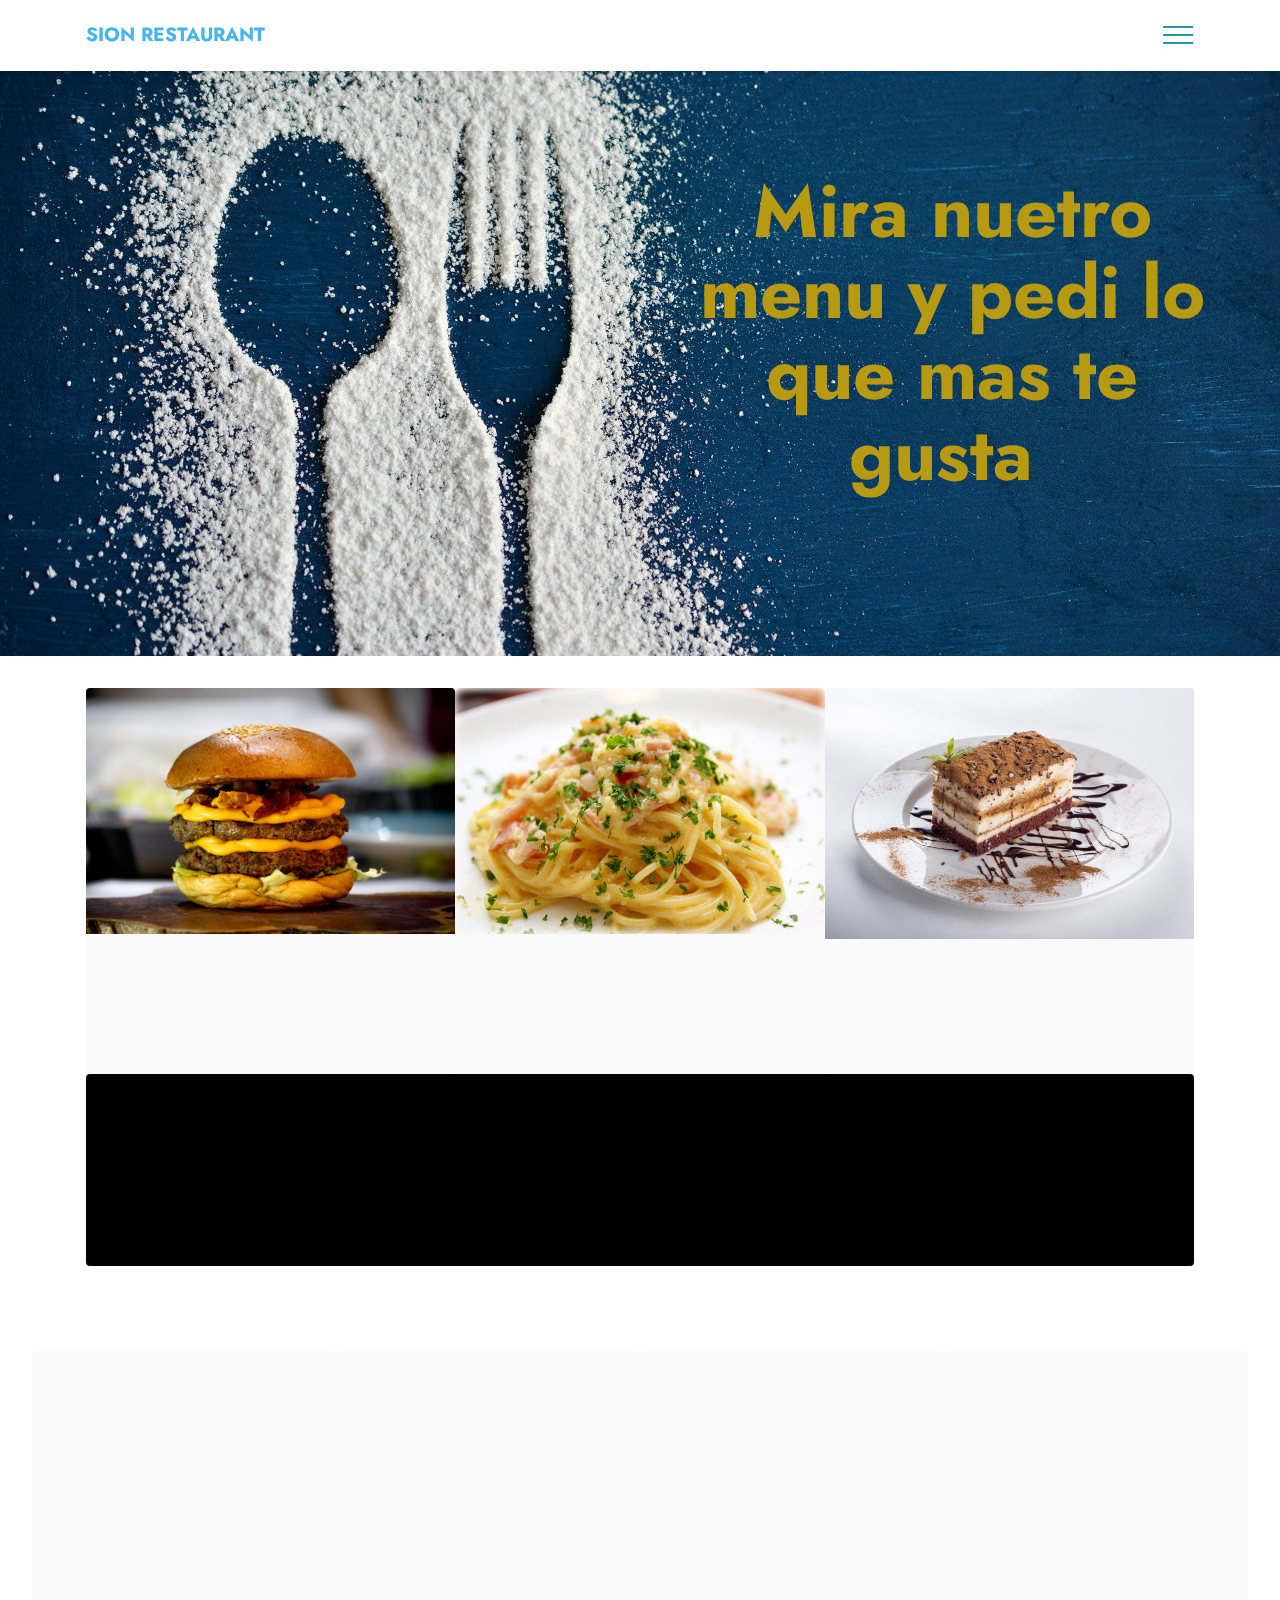
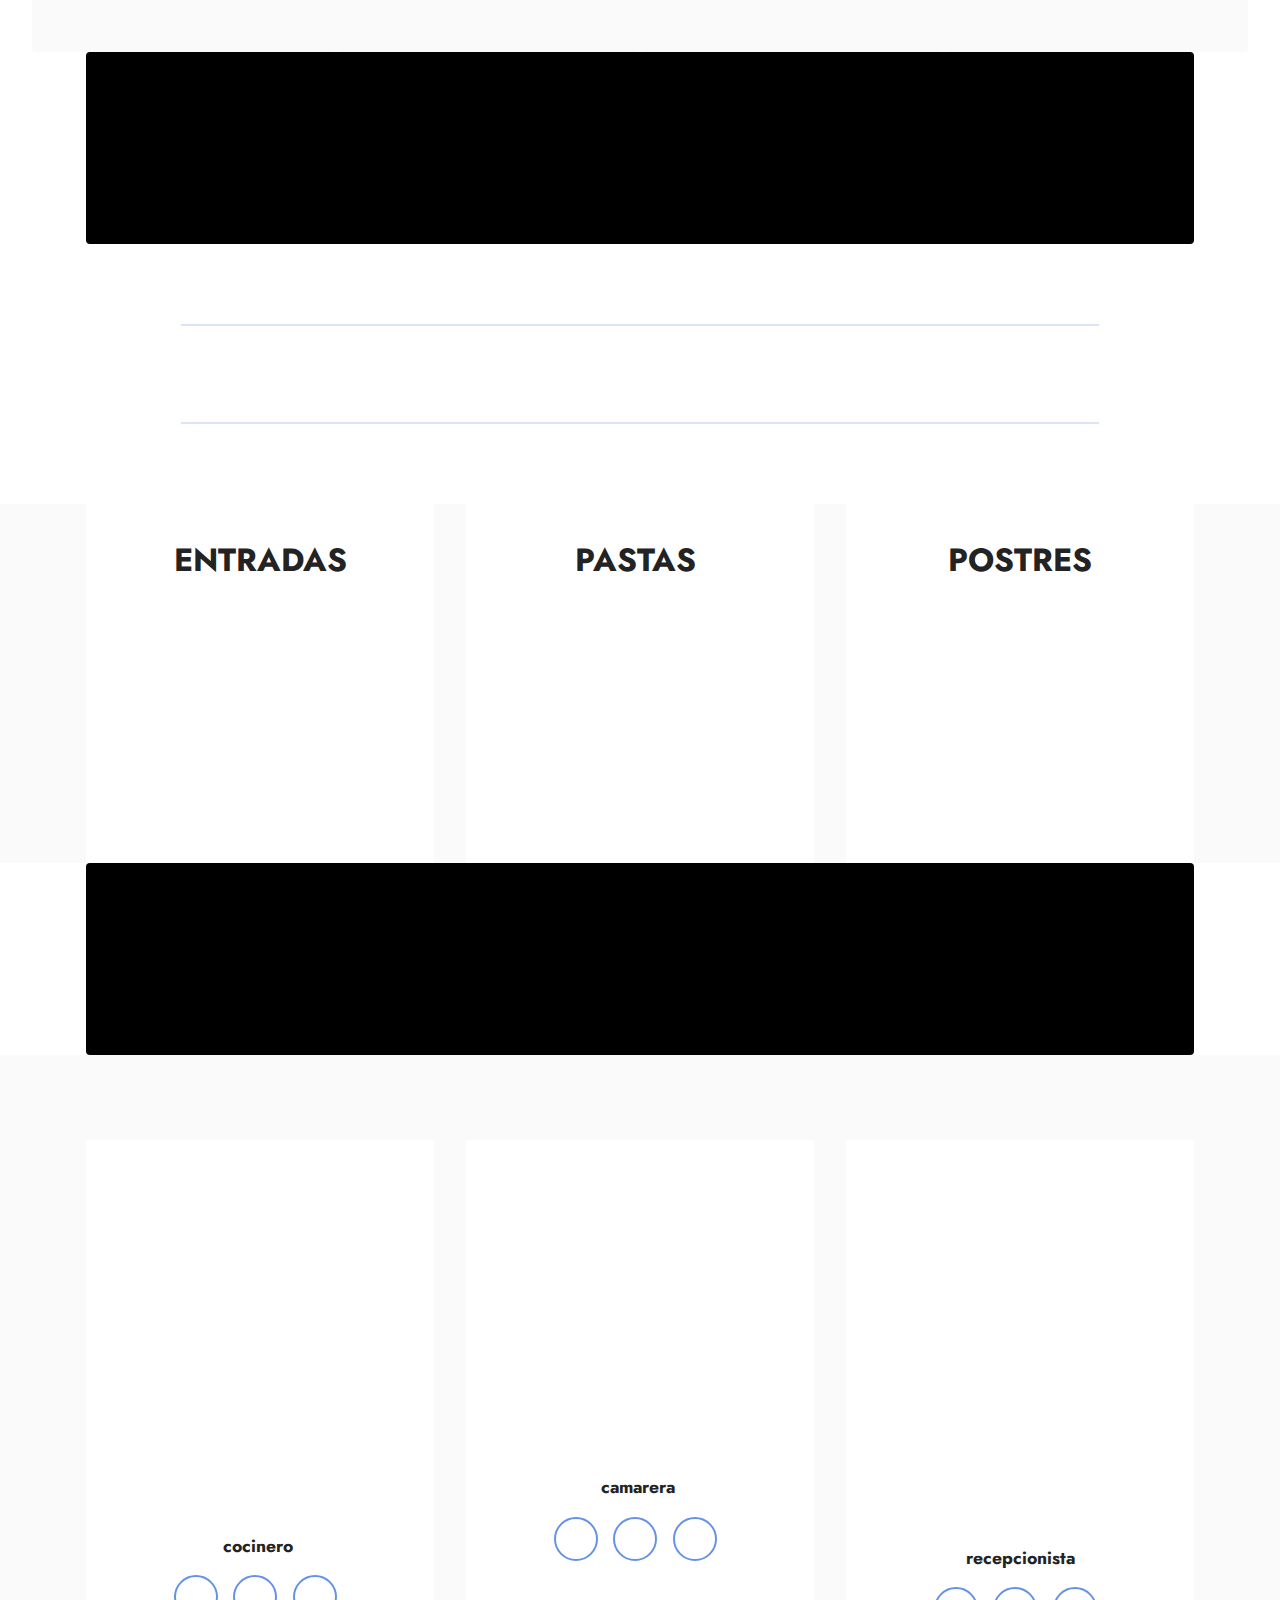
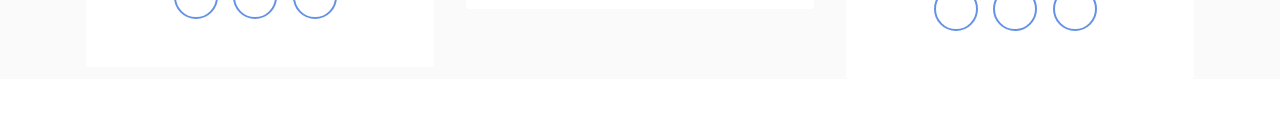
<file: index.html>
<!DOCTYPE html>
<html  >
<head>
  <!-- Site made with Mobirise Website Builder v5.4.1, https://mobirise.com -->
  <meta charset="UTF-8">
  <meta http-equiv="X-UA-Compatible" content="IE=edge">
  <meta name="generator" content="Mobirise v5.4.1, mobirise.com">
  <meta name="viewport" content="width=device-width, initial-scale=1, minimum-scale=1">
  <link rel="shortcut icon" href="assets/images/logo.png" type="image/x-icon">
  <meta name="description" content="">
  
  
  <title>inicio</title>
  <link rel="stylesheet" href="assets/web/assets/mobirise-icons/mobirise-icons.css">
  <link rel="stylesheet" href="assets/bootstrap/css/bootstrap.min.css">
  <link rel="stylesheet" href="assets/bootstrap/css/bootstrap-grid.min.css">
  <link rel="stylesheet" href="assets/bootstrap/css/bootstrap-reboot.min.css">
  <link rel="stylesheet" href="assets/animatecss/animate.css">
  <link rel="stylesheet" href="assets/dropdown/css/style.css">
  <link rel="stylesheet" href="assets/socicon/css/styles.css">
  <link rel="stylesheet" href="assets/theme/css/style.css">
  <link rel="preload" href="https://fonts.googleapis.com/css?family=Jost:100,200,300,400,500,600,700,800,900,100i,200i,300i,400i,500i,600i,700i,800i,900i&display=swap" as="style" onload="this.onload=null;this.rel='stylesheet'">
  <noscript><link rel="stylesheet" href="https://fonts.googleapis.com/css?family=Jost:100,200,300,400,500,600,700,800,900,100i,200i,300i,400i,500i,600i,700i,800i,900i&display=swap"></noscript>
  <link rel="preload" as="style" href="assets/mobirise/css/mbr-additional.css"><link rel="stylesheet" href="assets/mobirise/css/mbr-additional.css" type="text/css">
  
  
  
  
</head>
<body>
  
  <section data-bs-version="5.1" class="menu menu3 cid-sOilwNVKGk" once="menu" id="menu3-v">
    
    <nav class="navbar navbar-dropdown navbar-fixed-top collapsed">
        <div class="container">
            <div class="navbar-brand">
                
                <span class="navbar-caption-wrap"><a class="navbar-caption text-info display-7" href="https://mobiri.se">SION RESTAURANT</a></span>
            </div>
            <button class="navbar-toggler" type="button" data-toggle="collapse" data-bs-toggle="collapse" data-target="#navbarSupportedContent" data-bs-target="#navbarSupportedContent" aria-controls="navbarNavAltMarkup" aria-expanded="false" aria-label="Toggle navigation">
                <div class="hamburger">
                    <span></span>
                    <span></span>
                    <span></span>
                    <span></span>
                </div>
            </button>
            <div class="collapse navbar-collapse" id="navbarSupportedContent">
                <ul class="navbar-nav nav-dropdown nav-right" data-app-modern-menu="true"><li class="nav-item"><a class="nav-link link text-secondary text-primary display-4" href="index.html">incio</a></li>
                    <li class="nav-item"><a class="nav-link link text-secondary text-primary display-4" href="page2.html">servicios</a></li><li class="nav-item"><a class="nav-link link text-secondary text-primary display-4" href="page4.html">menu</a></li><li class="nav-item"><a class="nav-link link text-secondary text-primary display-4" href="page5.html">Quienes somos&nbsp;</a></li>
                    <li class="nav-item"><a class="nav-link link text-secondary text-primary display-4" href="page1.html">contacto</a>
                    </li></ul>
                <div class="icons-menu">
                    <a class="iconfont-wrapper" href="https://www.facebook.com/" target="_blank">
                        <span class="p-2 mbr-iconfont socicon-facebook socicon" style="color: rgb(68, 121, 217); fill: rgb(68, 121, 217);"></span>
                    </a>
                    <a class="iconfont-wrapper" href="https://mobiri.se" target="_blank">
                        <span class="p-2 mbr-iconfont socicon-whatsapp socicon" style="color: rgb(119, 180, 57); fill: rgb(119, 180, 57);"></span>
                    </a>
                    <a class="iconfont-wrapper" href="https://www.instagram.com/" target="_blank">
                        <span class="p-2 mbr-iconfont socicon-instagram socicon" style="color: rgb(228, 63, 63); fill: rgb(228, 63, 63);"></span>
                    </a>
                    <a class="iconfont-wrapper" href="https://mobiri.se" target="_blank">
                        <span class="p-2 mbr-iconfont mbri-cart-add" style="color: rgb(255, 225, 97); fill: rgb(255, 225, 97);"></span>
                    </a>
                </div>
                
            </div>
        </div>
    </nav>
</section>

<section data-bs-version="5.1" class="header1 cid-sNDNAw8n0d" id="header1-1">

    

    

    <div class="container-fluid">
        <div class="row justify-content-end">
            <div class="col-12 col-lg-6">
                <h1 class="mbr-section-title mbr-fonts-style mb-3 display-1"><strong>Mira nuetro menu y pedi lo que mas te gusta&nbsp;</strong></h1>
                
                
                
            </div>
        </div>
    </div>
</section>

<section data-bs-version="5.1" class="features3 cid-sNDOPy7SAN" id="features3-2">
    
    
    <div class="container">
        
        <div class="row mt-4">
            <div class="item features-image сol-12 col-md-6 col-lg-4">
                <div class="item-wrapper">
                    <div class="item-img">
                        <img src="assets/images/mbr-1.jpg" alt="">
                    </div>
                    <div class="item-content">
                        
                        
                        
                    </div>
                    <div class="mbr-section-btn item-footer mt-2"><a href="page6.html" class="btn item-btn btn-secondary display-7" target="_blank">pedí tu comida</a></div>
                </div>
            </div>
            <div class="item features-image сol-12 col-md-6 col-lg-4">
                <div class="item-wrapper">
                    <div class="item-img">
                        <img src="assets/images/mbr-738x492.jpg" alt="">
                    </div>
                    <div class="item-content">
                        
                        
                        
                    </div>
                    <div class="mbr-section-btn item-footer mt-2"><a href="page7.html" class="btn item-btn btn-secondary display-7" target="_blank">pedi tu comida</a></div>
                </div>
            </div>
            <div class="item features-image сol-12 col-md-6 col-lg-4">
                <div class="item-wrapper">
                    <div class="item-img">
                        <img src="assets/images/mbr-738x502.jpg" alt="">
                    </div>
                    <div class="item-content">
                        
                        
                        
                    </div>
                    <div class="mbr-section-btn item-footer mt-2"><a href="page8.html" class="btn item-btn btn-secondary display-7" target="_blank">pedi tu postre</a></div>
                </div>
            </div>
        </div>
    </div>
</section>

<section data-bs-version="5.1" class="content15 cid-sOihyxiV98" id="content15-t">

    

    
    <div class="container">
        <div class="row justify-content-center">
            <div class="card col-md-12 col-lg-12">
                <div class="card-wrapper">
                    <div class="card-box align-left">
                        <h4 class="card-title mbr-fonts-style mbr-white mb-3 display-5"><strong><em>SION RESTAURAT</em></strong></h4>
                        
                        
                    </div>
                </div>
            </div>
        </div>
    </div>
</section>

<section data-bs-version="5.1" class="gallery1 cid-sNDQMxjG2s" id="gallery1-3">
    
    
    <div class="container-fluid">
        <div class="mbr-section-head">
            <h4 class="mbr-section-title mbr-fonts-style align-center mb-0 display-2">
                <strong>Galleria</strong></h4>
            
        </div>
        <div class="row mt-4">
            <div class="item features-image сol-12 col-md-6 col-lg-3">
                <div class="item-wrapper">
                    <div class="item-img">
                        <img src="assets/images/mbr-2-558x372.jpeg" alt="">
                    </div>
                    <div class="item-content">
                        <h5 class="item-title mbr-fonts-style display-7"><strong>TACOS</strong></h5>
                        
                        
                    </div>
                    
                </div>
            </div>
            <div class="item features-image сol-12 col-md-6 col-lg-3">
                <div class="item-wrapper">
                    <div class="item-img">
                        <img src="assets/images/mbr-12.jpeg" alt="">
                    </div>
                    <div class="item-content">
                        <h5 class="item-title mbr-fonts-style display-7">
                            <strong>ARROZ CON POLLO</strong></h5>
                        
                        
                    </div>
                    
                </div>
            </div>
            <div class="item features-image сol-12 col-md-6 col-lg-3">
                <div class="item-wrapper">
                    <div class="item-img">
                        <img src="assets/images/mbr-1-609x406.jpeg" alt="">
                    </div>
                    <div class="item-content">
                        <h5 class="item-title mbr-fonts-style display-7"><strong>DIFERENTES TIPOS DE ENTRADAS&nbsp;</strong></h5>
                        
                        
                    </div>
                    
                </div>
            </div>
            <div class="item features-image сol-12 col-md-6 col-lg-3">
                <div class="item-wrapper">
                    <div class="item-img">
                        <img src="assets/images/mbr-2-558x314.jpeg" alt="" title="">
                    </div>
                    <div class="item-content">
                        <h5 class="item-title mbr-fonts-style display-7">
                            <strong>POSTRES</strong></h5>
                        
                        
                    </div>
                    
                </div>
            </div>
        </div>
    </div>
</section>

<section data-bs-version="5.1" class="content15 cid-sOihxCShKz" id="content15-s">

    

    
    <div class="container">
        <div class="row justify-content-center">
            <div class="card col-md-12 col-lg-12">
                <div class="card-wrapper">
                    <div class="card-box align-left">
                        <h4 class="card-title mbr-fonts-style mbr-white mb-3 display-5"><strong><em>SION RESTAURAT</em></strong></h4>
                        
                        
                    </div>
                </div>
            </div>
        </div>
    </div>
</section>

<section data-bs-version="5.1" class="content6 cid-sNE0itaU1g" id="content6-b">
    
    <div class="container">
        <div class="row justify-content-center">
            <div class="col-md-12 col-lg-10">
                <hr class="line">
                <p class="mbr-text align-center mbr-fonts-style my-4 display-5"><em>te ofrecemos nuestras mejores recetas para tu almuerzo&nbsp;o cena&nbsp;</em></p>
                <hr class="line">
            </div>
        </div>
    </div>
</section>

<section data-bs-version="5.1" class="pricing2 cid-sOihsnLOBI" id="pricing2-r">
    

    
    <div class="container">
        <div class="row justify-content-center">
            <div class="col-12 col-md-6 align-center col-lg-4">
                <div class="plan">
                    <div class="plan-header">
                        <h6 class="plan-title mbr-fonts-style mb-3 display-5"><strong>ENTRADAS</strong></h6>
                        <div class="plan-price">
                            <p class="price mbr-fonts-style m-0 display-1"><strong>$199</strong></p>
                            <p class="price-term mbr-fonts-style mb-3 display-7">ELEGI TU ENTRADA FAVORITA 
<br>O ALGUN OTRA CASA&nbsp;</p>
                        </div>
                    </div>
                    <div class="plan-body">
                        <div class="plan-list mb-4">
                            <ul class="list-group mbr-fonts-style list-group-flush display-7">
                                <li class="list-group-item"><br></li>
                            </ul>
                        </div>
                        
                    </div>
                </div>
            </div>
            <div class="col-12 col-md-6 align-center col-lg-4">
                <div class="plan">
                    <div class="plan-header">
                        <h6 class="plan-title mbr-fonts-style mb-3 display-5"><strong>PASTAS&nbsp;</strong></h6>
                        <div class="plan-price">
                            <p class="price mbr-fonts-style m-0 display-1"><strong>$199</strong></p>
                            <p class="price-term mbr-fonts-style mb-3 display-7">ELEGI TU PASTA FAVORITA&nbsp;<br>O ALGUN OTRA CASA&nbsp;</p>
                        </div>
                    </div>
                    <div class="plan-body">
                        <div class="plan-list mb-4">
                            <ul class="list-group mbr-fonts-style list-group-flush display-7">
                                <li class="list-group-item"><br></li>
                            </ul>
                        </div>
                        
                    </div>
                </div>
            </div>
            <div class="col-12 col-md-6 align-center col-lg-4">
                <div class="plan">
                    <div class="plan-header">
                        <h6 class="plan-title mbr-fonts-style mb-3 display-5"><strong>POSTRES</strong></h6>
                        <div class="plan-price">
                            <p class="price mbr-fonts-style m-0 display-1"><strong>$399</strong></p>
                            <p class="price-term mbr-fonts-style mb-3 display-7">ELEGI TU POSTRE FAVORITA 
<br>O ALGUN OTRA CASA&nbsp;</p>
                        </div>
                    </div>
                    <div class="plan-body">
                        <div class="plan-list mb-4">
                            <ul class="list-group mbr-fonts-style list-group-flush display-7">
                                <li class="list-group-item"><br></li>
                            </ul>
                        </div>
                        
                    </div>
                </div>
            </div>
            
        </div>
    </div>
</section>

<section data-bs-version="5.1" class="content15 cid-sOihBDf4Dq" id="content15-u">

    

    
    <div class="container">
        <div class="row justify-content-center">
            <div class="card col-md-12 col-lg-12">
                <div class="card-wrapper">
                    <div class="card-box align-left">
                        <h4 class="card-title mbr-fonts-style mbr-white mb-3 display-5"><strong><em>SION RESTAURAT</em></strong></h4>
                        
                        
                    </div>
                </div>
            </div>
        </div>
    </div>
</section>

<section data-bs-version="5.1" class="team1 cid-sNDT8h9MfU" id="team1-4">
    

    
    <div class="container">
        <div class="row justify-content-center">
            <div class="col-12">
                <h3 class="mbr-section-title mbr-fonts-style align-center mb-4 display-2">
                    <strong>personal&nbsp;</strong></h3>
                
            </div>
            <div class="col-sm-6 col-lg-4">
                <div class="card-wrap">
                    <div class="image-wrap">
                        <img src="assets/images/mbr-3.jpeg" alt="">
                    </div>
                    <div class="content-wrap">
                        <h5 class="mbr-section-title card-title mbr-fonts-style align-center m-0 display-5">
                            <strong>John Smith</strong>
                        </h5>
                        <h6 class="mbr-role mbr-fonts-style align-center mb-3 display-4">
                            <strong>cocinero&nbsp;</strong></h6>
                        
                        <div class="social-row display-7">
                            <div class="soc-item">
                                <a href="https://www.facebook.com/Mobirise/" target="_blank">
                                    <span class="mbr-iconfont socicon socicon-facebook"></span>
                                </a>
                            </div>
                            <div class="soc-item">
                                <a href="https://twitter.com/mobirise" target="_blank">
                                    <span class="mbr-iconfont socicon socicon-twitter"></span>
                                </a>
                            </div>
                            <div class="soc-item">
                                <a href="https://instagram.com/mobirise" target="_blank">
                                    <span class="mbr-iconfont socicon socicon-instagram"></span>
                                </a>
                            </div>
                            
                            
                        </div>
                        
                    </div>
                </div>
            </div>

            <div class="col-sm-6 col-lg-4">
                <div class="card-wrap">
                    <div class="image-wrap">
                        <img src="assets/images/mbr-7.jpeg" alt="">
                    </div>
                    <div class="content-wrap">
                        <h5 class="mbr-section-title card-title mbr-fonts-style align-center m-0 display-5">
                            <strong>Sarah Palmer</strong>
                        </h5>
                        <h6 class="mbr-role mbr-fonts-style align-center mb-3 display-4">
                            <strong>camarera&nbsp;</strong></h6>
                        
                        <div class="social-row display-7">
                            <div class="soc-item">
                                <a href="https://www.facebook.com/Mobirise/" target="_blank">
                                    <span class="mbr-iconfont socicon socicon-facebook"></span>
                                </a>
                            </div>
                            <div class="soc-item">
                                <a href="https://twitter.com/mobirise" target="_blank">
                                    <span class="mbr-iconfont socicon socicon-twitter"></span>
                                </a>
                            </div>
                            <div class="soc-item">
                                <a href="https://instagram.com/mobirise" target="_blank">
                                    <span class="mbr-iconfont socicon socicon-instagram"></span>
                                </a>
                            </div>
                            
                            
                        </div>
                        
                    </div>
                </div>
            </div>

            <div class="col-sm-6 col-lg-4">
                <div class="card-wrap">
                    <div class="image-wrap">
                        <img src="assets/images/team3.jpeg" alt="">
                    </div>
                    <div class="content-wrap">
                        <h5 class="mbr-section-title card-title mbr-fonts-style align-center m-0 display-5">
                            <strong>Jessica Swift</strong>
                        </h5>
                        <h6 class="mbr-role mbr-fonts-style align-center mb-3 display-4">
                            <strong>recepcionista</strong></h6>
                        
                        <div class="social-row display-7">
                            <div class="soc-item">
                                <a href="https://www.facebook.com/Mobirise/" target="_blank">
                                    <span class="mbr-iconfont socicon socicon-facebook"></span>
                                </a>
                            </div>
                            <div class="soc-item">
                                <a href="https://twitter.com/mobirise" target="_blank">
                                    <span class="mbr-iconfont socicon socicon-twitter"></span>
                                </a>
                            </div>
                            <div class="soc-item">
                                <a href="https://instagram.com/mobirise" target="_blank">
                                    <span class="mbr-iconfont socicon socicon-instagram"></span>
                                </a>
                            </div>
                            
                            
                        </div>
                        
                    </div>
                </div>
            </div>

            
        </div>
    </div>
</section><section style="background-color: #fff; font-family: -apple-system, BlinkMacSystemFont, 'Segoe UI', 'Roboto', 'Helvetica Neue', Arial, sans-serif; color:#aaa; font-size:12px; padding: 0; align-items: center; display: flex;"><a href="https://mobirise.site/y" style="flex: 1 1; height: 3rem; padding-left: 1rem;"></a><p style="flex: 0 0 auto; margin:0; padding-right:1rem;">Designed with Mobirise - <a href="https://mobirise.site/l" style="color:#aaa;">Get now</a></p></section><script src="assets/bootstrap/js/bootstrap.bundle.min.js"></script>  <script src="assets/smoothscroll/smooth-scroll.js"></script>  <script src="assets/ytplayer/index.js"></script>  <script src="assets/dropdown/js/navbar-dropdown.js"></script>  <script src="assets/theme/js/script.js"></script>  
  
  
 <div id="scrollToTop" class="scrollToTop mbr-arrow-up"><a style="text-align: center;"><i class="mbr-arrow-up-icon mbr-arrow-up-icon-cm cm-icon cm-icon-smallarrow-up"></i></a></div>
    <input name="animation" type="hidden">
  </body>
</html>
</file>
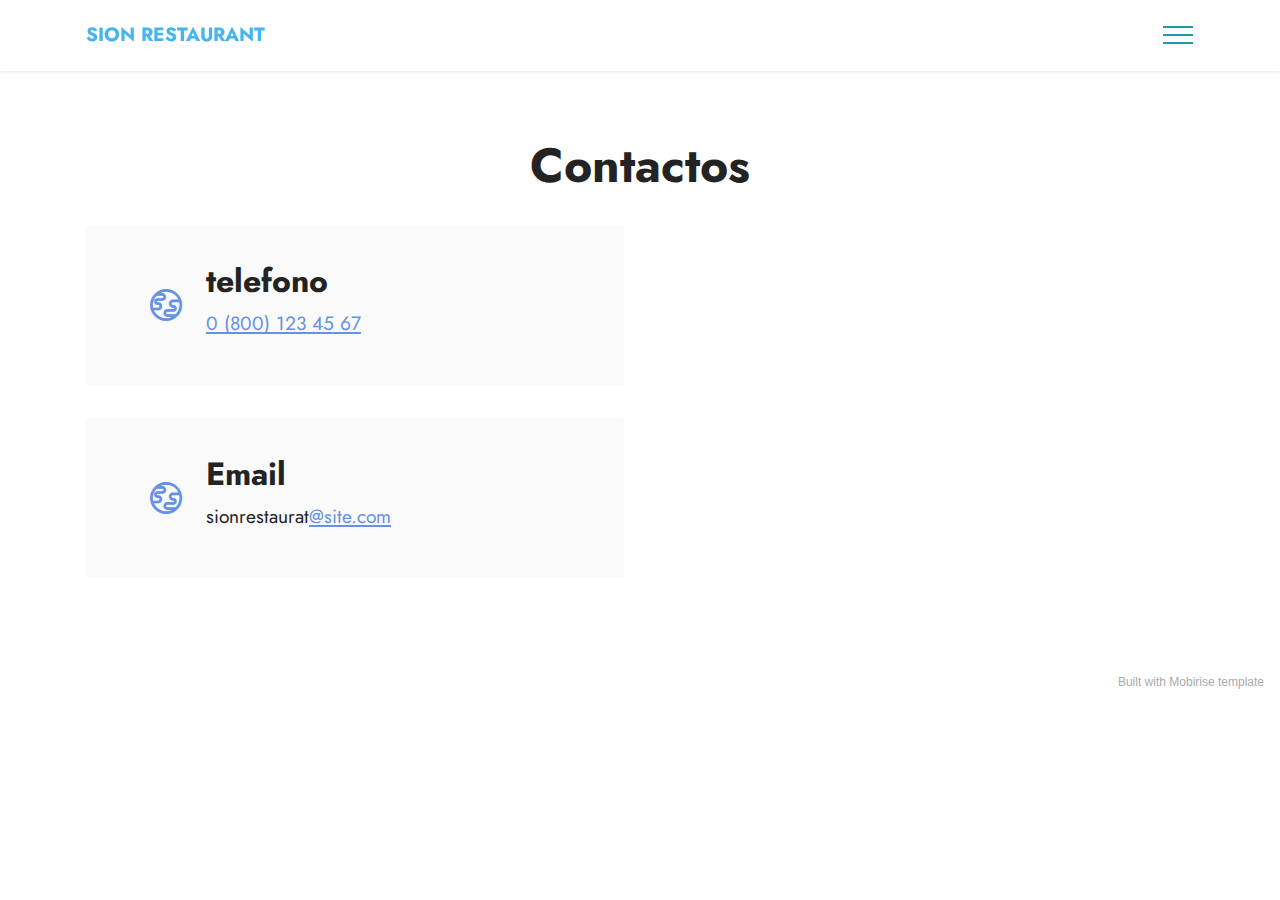
<file: page1.html>
<!DOCTYPE html>
<html  >
<head>
  <!-- Site made with Mobirise Website Builder v5.4.1, https://mobirise.com -->
  <meta charset="UTF-8">
  <meta http-equiv="X-UA-Compatible" content="IE=edge">
  <meta name="generator" content="Mobirise v5.4.1, mobirise.com">
  <meta name="twitter:card" content="summary_large_image"/>
  <meta name="twitter:image:src" content="assets/images/page1-meta.jpg">
  <meta property="og:image" content="assets/images/page1-meta.jpg">
  <meta name="twitter:title" content="contacto">
  <meta name="viewport" content="width=device-width, initial-scale=1, minimum-scale=1">
  <link rel="shortcut icon" href="assets/images/logo.png" type="image/x-icon">
  <meta name="description" content="">
  
  
  <title>contacto</title>
  <link rel="stylesheet" href="assets/web/assets/mobirise-icons/mobirise-icons.css">
  <link rel="stylesheet" href="assets/web/assets/mobirise-icons2/mobirise2.css">
  <link rel="stylesheet" href="assets/bootstrap/css/bootstrap.min.css">
  <link rel="stylesheet" href="assets/bootstrap/css/bootstrap-grid.min.css">
  <link rel="stylesheet" href="assets/bootstrap/css/bootstrap-reboot.min.css">
  <link rel="stylesheet" href="assets/animatecss/animate.css">
  <link rel="stylesheet" href="assets/dropdown/css/style.css">
  <link rel="stylesheet" href="assets/socicon/css/styles.css">
  <link rel="stylesheet" href="assets/theme/css/style.css">
  <link rel="preload" href="https://fonts.googleapis.com/css?family=Jost:100,200,300,400,500,600,700,800,900,100i,200i,300i,400i,500i,600i,700i,800i,900i&display=swap" as="style" onload="this.onload=null;this.rel='stylesheet'">
  <noscript><link rel="stylesheet" href="https://fonts.googleapis.com/css?family=Jost:100,200,300,400,500,600,700,800,900,100i,200i,300i,400i,500i,600i,700i,800i,900i&display=swap"></noscript>
  <link rel="preload" as="style" href="assets/mobirise/css/mbr-additional.css"><link rel="stylesheet" href="assets/mobirise/css/mbr-additional.css" type="text/css">
  
  
  
  
</head>
<body>
  
  <section data-bs-version="5.1" class="menu menu3 cid-sOilwNVKGk" once="menu" id="menu3-v">
    
    <nav class="navbar navbar-dropdown navbar-fixed-top collapsed">
        <div class="container">
            <div class="navbar-brand">
                
                <span class="navbar-caption-wrap"><a class="navbar-caption text-info display-7" href="https://mobiri.se">SION RESTAURANT</a></span>
            </div>
            <button class="navbar-toggler" type="button" data-toggle="collapse" data-bs-toggle="collapse" data-target="#navbarSupportedContent" data-bs-target="#navbarSupportedContent" aria-controls="navbarNavAltMarkup" aria-expanded="false" aria-label="Toggle navigation">
                <div class="hamburger">
                    <span></span>
                    <span></span>
                    <span></span>
                    <span></span>
                </div>
            </button>
            <div class="collapse navbar-collapse" id="navbarSupportedContent">
                <ul class="navbar-nav nav-dropdown nav-right" data-app-modern-menu="true"><li class="nav-item"><a class="nav-link link text-secondary text-primary display-4" href="index.html">incio</a></li>
                    <li class="nav-item"><a class="nav-link link text-secondary text-primary display-4" href="page2.html">servicios</a></li><li class="nav-item"><a class="nav-link link text-secondary text-primary display-4" href="page4.html">menu</a></li><li class="nav-item"><a class="nav-link link text-secondary text-primary display-4" href="page5.html">Quienes somos&nbsp;</a></li>
                    <li class="nav-item"><a class="nav-link link text-secondary text-primary display-4" href="page1.html">contacto</a>
                    </li></ul>
                <div class="icons-menu">
                    <a class="iconfont-wrapper" href="https://www.facebook.com/" target="_blank">
                        <span class="p-2 mbr-iconfont socicon-facebook socicon" style="color: rgb(68, 121, 217); fill: rgb(68, 121, 217);"></span>
                    </a>
                    <a class="iconfont-wrapper" href="https://mobiri.se" target="_blank">
                        <span class="p-2 mbr-iconfont socicon-whatsapp socicon" style="color: rgb(119, 180, 57); fill: rgb(119, 180, 57);"></span>
                    </a>
                    <a class="iconfont-wrapper" href="https://www.instagram.com/" target="_blank">
                        <span class="p-2 mbr-iconfont socicon-instagram socicon" style="color: rgb(228, 63, 63); fill: rgb(228, 63, 63);"></span>
                    </a>
                    <a class="iconfont-wrapper" href="https://mobiri.se" target="_blank">
                        <span class="p-2 mbr-iconfont mbri-cart-add" style="color: rgb(255, 225, 97); fill: rgb(255, 225, 97);"></span>
                    </a>
                </div>
                
            </div>
        </div>
    </nav>
</section>

<section data-bs-version="5.1" class="contacts3 map1 cid-sOiwQfopkK" id="contacts3-1g">

    
    
    <div class="container">
        <div class="mbr-section-head">
            <h3 class="mbr-section-title mbr-fonts-style align-center mb-0 display-2">
                <strong>Contactos</strong></h3>
            <h4 class="mbr-section-subtitle mbr-fonts-style align-center mb-0 mt-2 display-5"></h4>
        </div>
        <div class="row justify-content-center mt-4">
            <div class="card col-12 col-md-6">
                <div class="card-wrapper">
                    <div class="image-wrapper">
                        <span class="mbr-iconfont mobi-mbri-globe mobi-mbri"></span>
                    </div>
                    <div class="text-wrapper">
                        <h6 class="card-title mbr-fonts-style mb-1 display-5">
                            <strong>telefono&nbsp;</strong></h6>
                        <p class="mbr-text mbr-fonts-style display-7">
                            <a href="tel:+12345678910" class="text-primary">0 (800) 123 45 67</a>
                        </p>
                    </div>
                </div>
                <div class="card-wrapper">
                    <div class="image-wrapper">
                        <span class="mbr-iconfont mobi-mbri-globe mobi-mbri"></span>
                    </div>
                    <div class="text-wrapper">
                        <h6 class="card-title mbr-fonts-style mb-1 display-5">
                            <strong>Email</strong>
                        </h6>
                        <p class="mbr-text mbr-fonts-style display-7">sionrestaurat<a href="mailto:info@site.com" class="text-primary">@site.com</a>
                        </p>
                    </div>
                </div>
            </div>
            <div class="map-wrapper col-12 col-md-6">
                <div class="google-map"><iframe frameborder="0" style="border:0" src="https://www.google.com/maps/embed/v1/place?key=AIzaSyDk89J4FSunMF33ruMVWJaJht_Ro0kvoXs&amp;q=350 5th Ave, New York, NY 10118" allowfullscreen=""></iframe></div>
            </div>
        </div>
    </div>
</section><section style="background-color: #fff; font-family: -apple-system, BlinkMacSystemFont, 'Segoe UI', 'Roboto', 'Helvetica Neue', Arial, sans-serif; color:#aaa; font-size:12px; padding: 0; align-items: center; display: flex;"><a href="https://mobirise.site/i" style="flex: 1 1; height: 3rem; padding-left: 1rem;"></a><p style="flex: 0 0 auto; margin:0; padding-right:1rem;">Built with <a href="https://mobirise.site/b" style="color:#aaa;">Mobirise</a> template</p></section><script src="assets/bootstrap/js/bootstrap.bundle.min.js"></script>  <script src="assets/smoothscroll/smooth-scroll.js"></script>  <script src="assets/ytplayer/index.js"></script>  <script src="assets/dropdown/js/navbar-dropdown.js"></script>  <script src="assets/theme/js/script.js"></script>  
  
  
 <div id="scrollToTop" class="scrollToTop mbr-arrow-up"><a style="text-align: center;"><i class="mbr-arrow-up-icon mbr-arrow-up-icon-cm cm-icon cm-icon-smallarrow-up"></i></a></div>
    <input name="animation" type="hidden">
  </body>
</html>
</file>
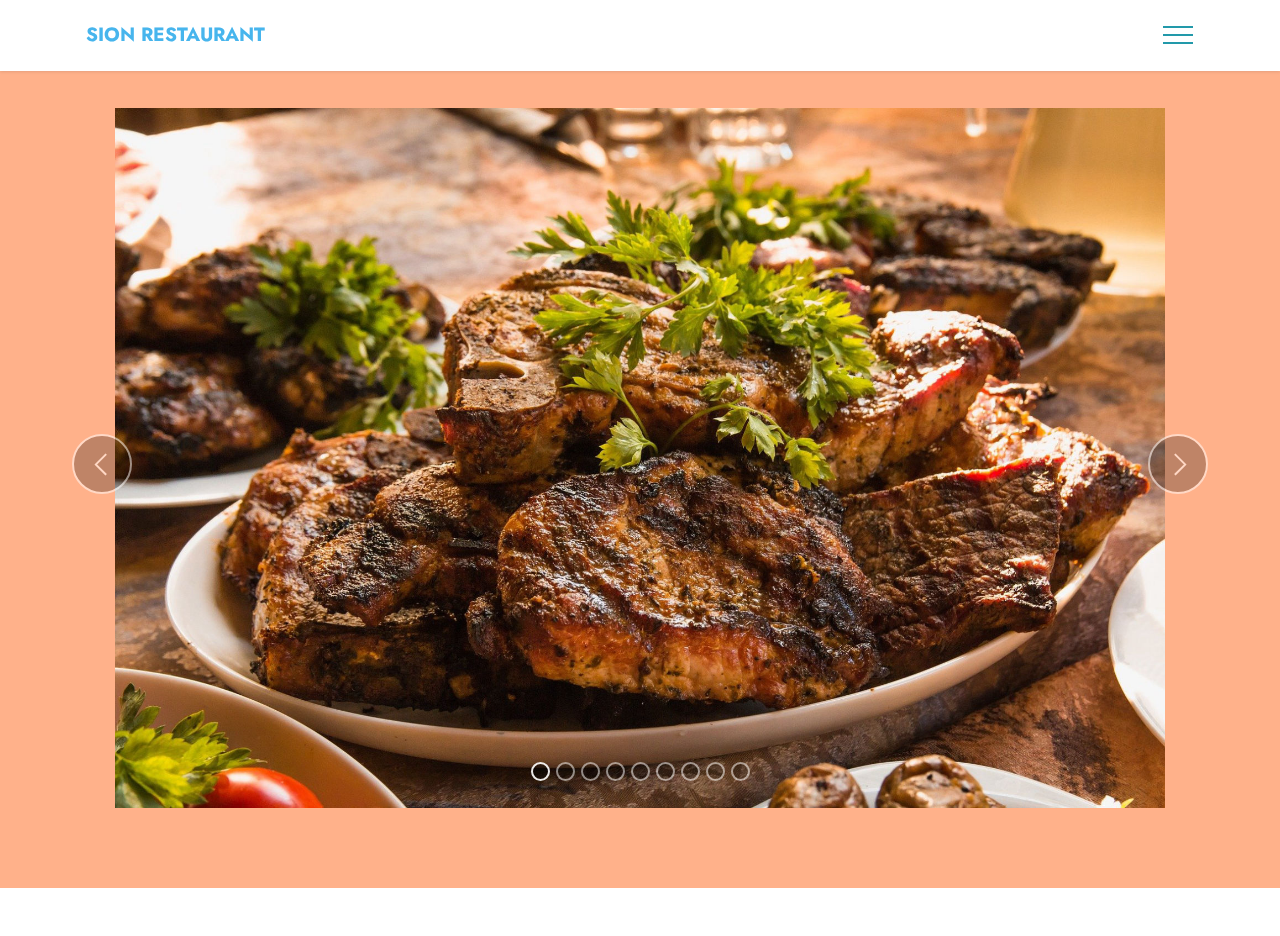
<file: page2.html>
<!DOCTYPE html>
<html  >
<head>
  <!-- Site made with Mobirise Website Builder v5.4.1, https://mobirise.com -->
  <meta charset="UTF-8">
  <meta http-equiv="X-UA-Compatible" content="IE=edge">
  <meta name="generator" content="Mobirise v5.4.1, mobirise.com">
  <meta name="twitter:card" content="summary_large_image"/>
  <meta name="twitter:image:src" content="assets/images/page2-meta.jpg">
  <meta property="og:image" content="assets/images/page2-meta.jpg">
  <meta name="twitter:title" content="servicios">
  <meta name="viewport" content="width=device-width, initial-scale=1, minimum-scale=1">
  <link rel="shortcut icon" href="assets/images/logo.png" type="image/x-icon">
  <meta name="description" content="">
  
  
  <title>servicios</title>
  <link rel="stylesheet" href="assets/web/assets/mobirise-icons/mobirise-icons.css">
  <link rel="stylesheet" href="assets/web/assets/mobirise-icons2/mobirise2.css">
  <link rel="stylesheet" href="assets/bootstrap/css/bootstrap.min.css">
  <link rel="stylesheet" href="assets/bootstrap/css/bootstrap-grid.min.css">
  <link rel="stylesheet" href="assets/bootstrap/css/bootstrap-reboot.min.css">
  <link rel="stylesheet" href="assets/animatecss/animate.css">
  <link rel="stylesheet" href="assets/dropdown/css/style.css">
  <link rel="stylesheet" href="assets/socicon/css/styles.css">
  <link rel="stylesheet" href="assets/theme/css/style.css">
  <link rel="preload" href="https://fonts.googleapis.com/css?family=Jost:100,200,300,400,500,600,700,800,900,100i,200i,300i,400i,500i,600i,700i,800i,900i&display=swap" as="style" onload="this.onload=null;this.rel='stylesheet'">
  <noscript><link rel="stylesheet" href="https://fonts.googleapis.com/css?family=Jost:100,200,300,400,500,600,700,800,900,100i,200i,300i,400i,500i,600i,700i,800i,900i&display=swap"></noscript>
  <link rel="preload" as="style" href="assets/mobirise/css/mbr-additional.css"><link rel="stylesheet" href="assets/mobirise/css/mbr-additional.css" type="text/css">
  
  
  
  
</head>
<body>
  
  <section data-bs-version="5.1" class="menu menu3 cid-sOilwNVKGk" once="menu" id="menu3-v">
    
    <nav class="navbar navbar-dropdown navbar-fixed-top collapsed">
        <div class="container">
            <div class="navbar-brand">
                
                <span class="navbar-caption-wrap"><a class="navbar-caption text-info display-7" href="https://mobiri.se">SION RESTAURANT</a></span>
            </div>
            <button class="navbar-toggler" type="button" data-toggle="collapse" data-bs-toggle="collapse" data-target="#navbarSupportedContent" data-bs-target="#navbarSupportedContent" aria-controls="navbarNavAltMarkup" aria-expanded="false" aria-label="Toggle navigation">
                <div class="hamburger">
                    <span></span>
                    <span></span>
                    <span></span>
                    <span></span>
                </div>
            </button>
            <div class="collapse navbar-collapse" id="navbarSupportedContent">
                <ul class="navbar-nav nav-dropdown nav-right" data-app-modern-menu="true"><li class="nav-item"><a class="nav-link link text-secondary text-primary display-4" href="index.html">incio</a></li>
                    <li class="nav-item"><a class="nav-link link text-secondary text-primary display-4" href="page2.html">servicios</a></li><li class="nav-item"><a class="nav-link link text-secondary text-primary display-4" href="page4.html">menu</a></li><li class="nav-item"><a class="nav-link link text-secondary text-primary display-4" href="page5.html">Quienes somos&nbsp;</a></li>
                    <li class="nav-item"><a class="nav-link link text-secondary text-primary display-4" href="page1.html">contacto</a>
                    </li></ul>
                <div class="icons-menu">
                    <a class="iconfont-wrapper" href="https://www.facebook.com/" target="_blank">
                        <span class="p-2 mbr-iconfont socicon-facebook socicon" style="color: rgb(68, 121, 217); fill: rgb(68, 121, 217);"></span>
                    </a>
                    <a class="iconfont-wrapper" href="https://mobiri.se" target="_blank">
                        <span class="p-2 mbr-iconfont socicon-whatsapp socicon" style="color: rgb(119, 180, 57); fill: rgb(119, 180, 57);"></span>
                    </a>
                    <a class="iconfont-wrapper" href="https://www.instagram.com/" target="_blank">
                        <span class="p-2 mbr-iconfont socicon-instagram socicon" style="color: rgb(228, 63, 63); fill: rgb(228, 63, 63);"></span>
                    </a>
                    <a class="iconfont-wrapper" href="https://mobiri.se" target="_blank">
                        <span class="p-2 mbr-iconfont mbri-cart-add" style="color: rgb(255, 225, 97); fill: rgb(255, 225, 97);"></span>
                    </a>
                </div>
                
            </div>
        </div>
    </nav>
</section>

<section data-bs-version="5.1" class="slider2 cid-sOis86KnEw" id="slider2-1c">
    

    
    <div class="container-fluid">
        <div class="row justify-content-center">
            <div class="col-12 col-md-10 col-lg-12">
                <div class="carousel slide carousel-fade" id="sP39dIPYDv" data-ride="carousel" data-bs-ride="carousel" data-interval="7000" data-bs-interval="7000">
                    
                    <ol class="carousel-indicators">
                        <li data-slide-to="0" data-bs-slide-to="0" class="active" data-target="#sP39dIPYDv" data-bs-target="#sP39dIPYDv"></li>
                        <li data-slide-to="1" data-bs-slide-to="1" data-target="#sP39dIPYDv" data-bs-target="#sP39dIPYDv"></li><li data-slide-to="2" data-bs-slide-to="2" data-target="#sP39dIPYDv" data-bs-target="#sP39dIPYDv"></li>
                        <li data-slide-to="3" data-bs-slide-to="3" data-target="#sP39dIPYDv" data-bs-target="#sP39dIPYDv"></li><li data-slide-to="4" data-bs-slide-to="4" data-target="#sP39dIPYDv" data-bs-target="#sP39dIPYDv"></li><li data-slide-to="5" data-bs-slide-to="5" data-target="#sP39dIPYDv" data-bs-target="#sP39dIPYDv"></li><li data-slide-to="6" data-bs-slide-to="6" data-target="#sP39dIPYDv" data-bs-target="#sP39dIPYDv"></li><li data-slide-to="7" data-bs-slide-to="7" data-target="#sP39dIPYDv" data-bs-target="#sP39dIPYDv"></li><li data-slide-to="8" data-bs-slide-to="8" data-target="#sP39dIPYDv" data-bs-target="#sP39dIPYDv"></li>
                    </ol>
                    <div class="carousel-inner">
                        
                        <div class="carousel-item slider-image item active">
                            <div class="item-wrapper">
                                <img class="d-block w-100" src="assets/images/mbr-1900x1267.jpg" data-slide-to="0" data-bs-slide-to="0">
                                
                            </div>
                        </div><div class="carousel-item slider-image item">
                            <div class="item-wrapper">
                                <img class="d-block w-100" src="assets/images/mbr-1900x1195.jpg" data-slide-to="1" data-bs-slide-to="1">
                                
                            </div>
                        </div><div class="carousel-item slider-image item">
                            <div class="item-wrapper">
                                <img class="d-block w-100" src="assets/images/mbr-1900x1279.jpg" data-slide-to="2" data-bs-slide-to="3">
                                
                            </div>
                        </div><div class="carousel-item slider-image item">
                            <div class="item-wrapper">
                                <img class="d-block w-100" src="assets/images/mbr-1900x1141.jpg" data-slide-to="3" data-bs-slide-to="2">
                                
                            </div>
                        </div><div class="carousel-item slider-image item">
                            <div class="item-wrapper">
                                <img class="d-block w-100" src="assets/images/mbr-1900x1268.jpg" data-slide-to="4" data-bs-slide-to="5">
                                
                            </div>
                        </div><div class="carousel-item slider-image item">
                            <div class="item-wrapper">
                                <img class="d-block w-100" src="assets/images/mbr-1-1900x1267.jpg" data-slide-to="5" data-bs-slide-to="6">
                                
                            </div>
                        </div><div class="carousel-item slider-image item">
                            <div class="item-wrapper">
                                <img class="d-block w-100" src="assets/images/mbr-2-1900x1267.jpg" data-slide-to="6" data-bs-slide-to="7">
                                
                            </div>
                        </div><div class="carousel-item slider-image item">
                            <div class="item-wrapper">
                                <img class="d-block w-100" src="assets/images/mbr-1900x1116.jpg" data-slide-to="7" data-bs-slide-to="8">
                                
                            </div>
                        </div><div class="carousel-item slider-image item">
                            <div class="item-wrapper">
                                <img class="d-block w-100" src="assets/images/mbr-3-1900x1267.jpg" data-slide-to="8" data-bs-slide-to="9">
                                
                            </div>
                        </div>
                        
                    </div>
                    <a class="carousel-control carousel-control-prev" role="button" data-slide="prev" data-bs-slide="prev" href="#sP39dIPYDv">
                        <span class="mobi-mbri mobi-mbri-arrow-prev" aria-hidden="true"></span>
                        <span class="sr-only visually-hidden">Previous</span>
                    </a>
                    <a class="carousel-control carousel-control-next" role="button" data-slide="next" data-bs-slide="next" href="#sP39dIPYDv">
                        <span class="mobi-mbri mobi-mbri-arrow-next" aria-hidden="true"></span>
                        <span class="sr-only visually-hidden">Next</span>
                    </a>
                </div>
            </div>
        </div>
    </div>
</section><section style="background-color: #fff; font-family: -apple-system, BlinkMacSystemFont, 'Segoe UI', 'Roboto', 'Helvetica Neue', Arial, sans-serif; color:#aaa; font-size:12px; padding: 0; align-items: center; display: flex;"><a href="https://mobirise.site/e" style="flex: 1 1; height: 3rem; padding-left: 1rem;"></a><p style="flex: 0 0 auto; margin:0; padding-right:1rem;"><a href="https://mobirise.site/i" style="color:#aaa;">Created with Mobirise</a> site creator</p></section><script src="assets/bootstrap/js/bootstrap.bundle.min.js"></script>  <script src="assets/smoothscroll/smooth-scroll.js"></script>  <script src="assets/ytplayer/index.js"></script>  <script src="assets/dropdown/js/navbar-dropdown.js"></script>  <script src="assets/theme/js/script.js"></script>  
  
  
 <div id="scrollToTop" class="scrollToTop mbr-arrow-up"><a style="text-align: center;"><i class="mbr-arrow-up-icon mbr-arrow-up-icon-cm cm-icon cm-icon-smallarrow-up"></i></a></div>
    <input name="animation" type="hidden">
  </body>
</html>
</file>
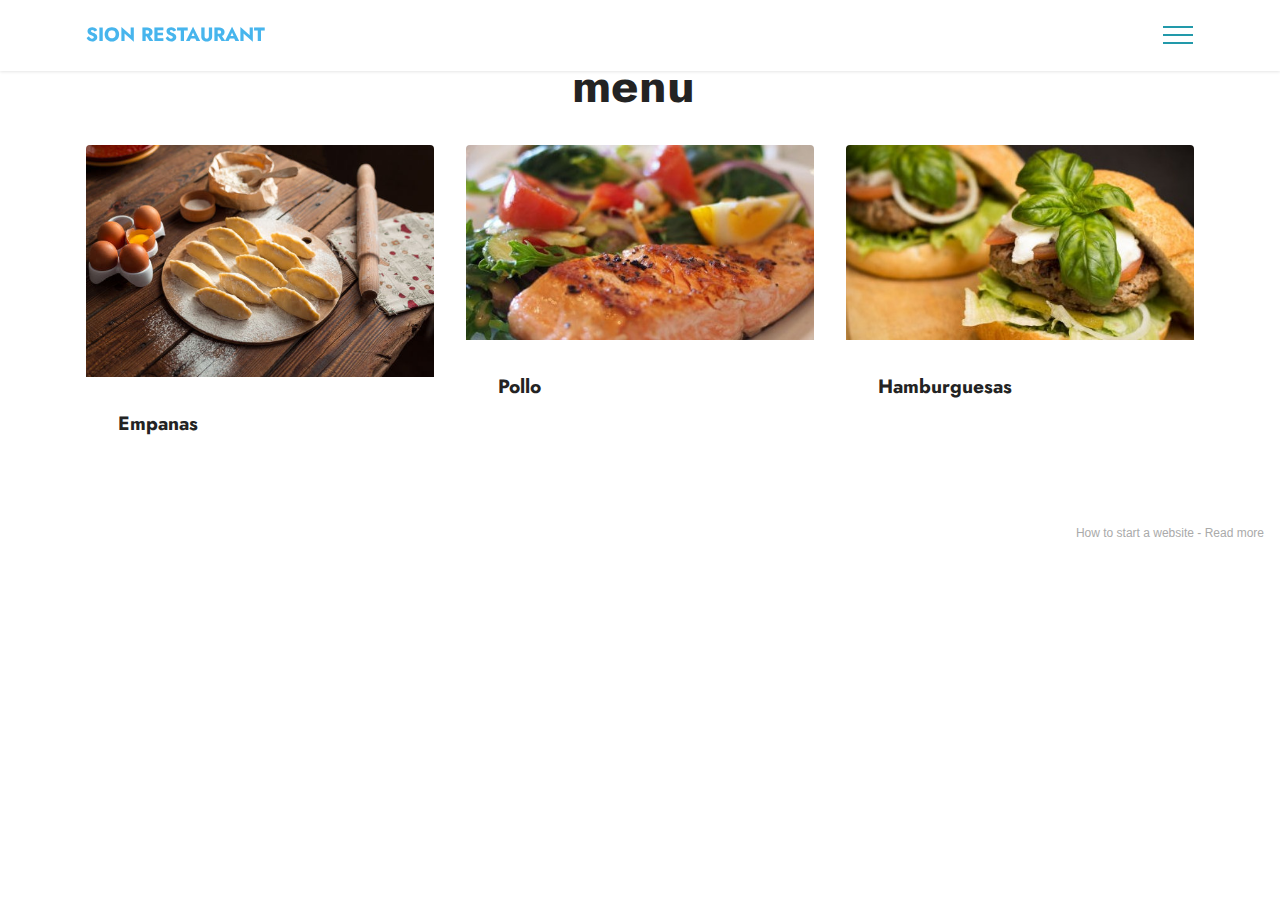
<file: page4.html>
<!DOCTYPE html>
<html  >
<head>
  <!-- Site made with Mobirise Website Builder v5.4.1, https://mobirise.com -->
  <meta charset="UTF-8">
  <meta http-equiv="X-UA-Compatible" content="IE=edge">
  <meta name="generator" content="Mobirise v5.4.1, mobirise.com">
  <meta name="viewport" content="width=device-width, initial-scale=1, minimum-scale=1">
  <link rel="shortcut icon" href="assets/images/logo.png" type="image/x-icon">
  <meta name="description" content="">
  
  
  <title>menu</title>
  <link rel="stylesheet" href="assets/web/assets/mobirise-icons/mobirise-icons.css">
  <link rel="stylesheet" href="assets/bootstrap/css/bootstrap.min.css">
  <link rel="stylesheet" href="assets/bootstrap/css/bootstrap-grid.min.css">
  <link rel="stylesheet" href="assets/bootstrap/css/bootstrap-reboot.min.css">
  <link rel="stylesheet" href="assets/animatecss/animate.css">
  <link rel="stylesheet" href="assets/dropdown/css/style.css">
  <link rel="stylesheet" href="assets/socicon/css/styles.css">
  <link rel="stylesheet" href="assets/theme/css/style.css">
  <link rel="preload" href="https://fonts.googleapis.com/css?family=Jost:100,200,300,400,500,600,700,800,900,100i,200i,300i,400i,500i,600i,700i,800i,900i&display=swap" as="style" onload="this.onload=null;this.rel='stylesheet'">
  <noscript><link rel="stylesheet" href="https://fonts.googleapis.com/css?family=Jost:100,200,300,400,500,600,700,800,900,100i,200i,300i,400i,500i,600i,700i,800i,900i&display=swap"></noscript>
  <link rel="preload" as="style" href="assets/mobirise/css/mbr-additional.css"><link rel="stylesheet" href="assets/mobirise/css/mbr-additional.css" type="text/css">
  
  
  
  
</head>
<body>
  
  <section data-bs-version="5.1" class="menu menu3 cid-sOioGmE8M6" once="menu" id="menu3-19">
    
    <nav class="navbar navbar-dropdown navbar-fixed-top collapsed">
        <div class="container">
            <div class="navbar-brand">
                
                <span class="navbar-caption-wrap"><a class="navbar-caption text-info display-7" href="https://mobiri.se">SION RESTAURANT</a></span>
            </div>
            <button class="navbar-toggler" type="button" data-toggle="collapse" data-bs-toggle="collapse" data-target="#navbarSupportedContent" data-bs-target="#navbarSupportedContent" aria-controls="navbarNavAltMarkup" aria-expanded="false" aria-label="Toggle navigation">
                <div class="hamburger">
                    <span></span>
                    <span></span>
                    <span></span>
                    <span></span>
                </div>
            </button>
            <div class="collapse navbar-collapse" id="navbarSupportedContent">
                <ul class="navbar-nav nav-dropdown nav-right" data-app-modern-menu="true"><li class="nav-item"><a class="nav-link link text-secondary text-primary display-4" href="index.html">incio</a></li>
                    <li class="nav-item"><a class="nav-link link text-secondary text-primary display-4" href="page2.html">servicios</a></li><li class="nav-item"><a class="nav-link link text-secondary text-primary display-4" href="page4.html">menu</a></li><li class="nav-item"><a class="nav-link link text-secondary text-primary display-4" href="page5.html">Quienes somos&nbsp;</a></li>
                    <li class="nav-item"><a class="nav-link link text-secondary text-primary display-4" href="page1.html">contacto</a>
                    </li></ul>
                <div class="icons-menu">
                    <a class="iconfont-wrapper" href="https://www.facebook.com/" target="_blank">
                        <span class="p-2 mbr-iconfont socicon-facebook socicon" style="color: rgb(68, 121, 217); fill: rgb(68, 121, 217);"></span>
                    </a>
                    <a class="iconfont-wrapper" href="https://mobiri.se" target="_blank">
                        <span class="p-2 mbr-iconfont socicon-whatsapp socicon" style="color: rgb(119, 180, 57); fill: rgb(119, 180, 57);"></span>
                    </a>
                    <a class="iconfont-wrapper" href="https://www.instagram.com/" target="_blank">
                        <span class="p-2 mbr-iconfont socicon-instagram socicon" style="color: rgb(228, 63, 63); fill: rgb(228, 63, 63);"></span>
                    </a>
                    <a class="iconfont-wrapper" href="https://mobiri.se" target="_blank">
                        <span class="p-2 mbr-iconfont mbri-cart-add" style="color: rgb(255, 225, 97); fill: rgb(255, 225, 97);"></span>
                    </a>
                </div>
                
            </div>
        </div>
    </nav>
</section>

<section data-bs-version="5.1" class="gallery3 cid-sOir7qwuKH" id="gallery3-1b">
    
    
    <div class="container">
        <div class="mbr-section-head">
            <h4 class="mbr-section-title mbr-fonts-style align-center mb-0 display-2"><strong>menu&nbsp;</strong></h4>
            
        </div>
        <div class="row mt-4">
            <div class="item features-image сol-12 col-md-6 col-lg-4">
                <div class="item-wrapper">
                    <div class="item-img">
                        <img src="assets/images/mbr-554x369.jpg" alt="">
                    </div>
                    <div class="item-content">
                        <h5 class="item-title mbr-fonts-style display-7"><strong>Empanas</strong></h5>
                        
                        
                    </div>
                    
                </div>
            </div>
            
            <div class="item features-image сol-12 col-md-6 col-lg-4">
                <div class="item-wrapper">
                    <div class="item-img">
                        <img src="assets/images/mbr-554x415.jpeg" alt="">
                    </div>
                    <div class="item-content">
                        <h5 class="item-title mbr-fonts-style display-7"><strong>Pollo&nbsp;</strong></h5>
                        
                        
                    </div>
                    
                </div>
            </div>
            <div class="item features-image сol-12 col-md-6 col-lg-4">
                <div class="item-wrapper">
                    <div class="item-img">
                        <img src="assets/images/mbr-1-554x369.jpeg" alt="" title="">
                    </div>
                    <div class="item-content">
                        <h5 class="item-title mbr-fonts-style display-7"><strong>Hamburguesas</strong></h5>
                        
                        
                    </div>
                    
                </div>
            </div>
        </div>
    </div>
</section><section style="background-color: #fff; font-family: -apple-system, BlinkMacSystemFont, 'Segoe UI', 'Roboto', 'Helvetica Neue', Arial, sans-serif; color:#aaa; font-size:12px; padding: 0; align-items: center; display: flex;"><a href="https://mobirise.site/i" style="flex: 1 1; height: 3rem; padding-left: 1rem;"></a><p style="flex: 0 0 auto; margin:0; padding-right:1rem;">How to start a website - <a href="https://mobirise.site/x" style="color:#aaa;">Read more</a></p></section><script src="assets/bootstrap/js/bootstrap.bundle.min.js"></script>  <script src="assets/smoothscroll/smooth-scroll.js"></script>  <script src="assets/ytplayer/index.js"></script>  <script src="assets/dropdown/js/navbar-dropdown.js"></script>  <script src="assets/theme/js/script.js"></script>  
  
  
 <div id="scrollToTop" class="scrollToTop mbr-arrow-up"><a style="text-align: center;"><i class="mbr-arrow-up-icon mbr-arrow-up-icon-cm cm-icon cm-icon-smallarrow-up"></i></a></div>
    <input name="animation" type="hidden">
  </body>
</html>
</file>
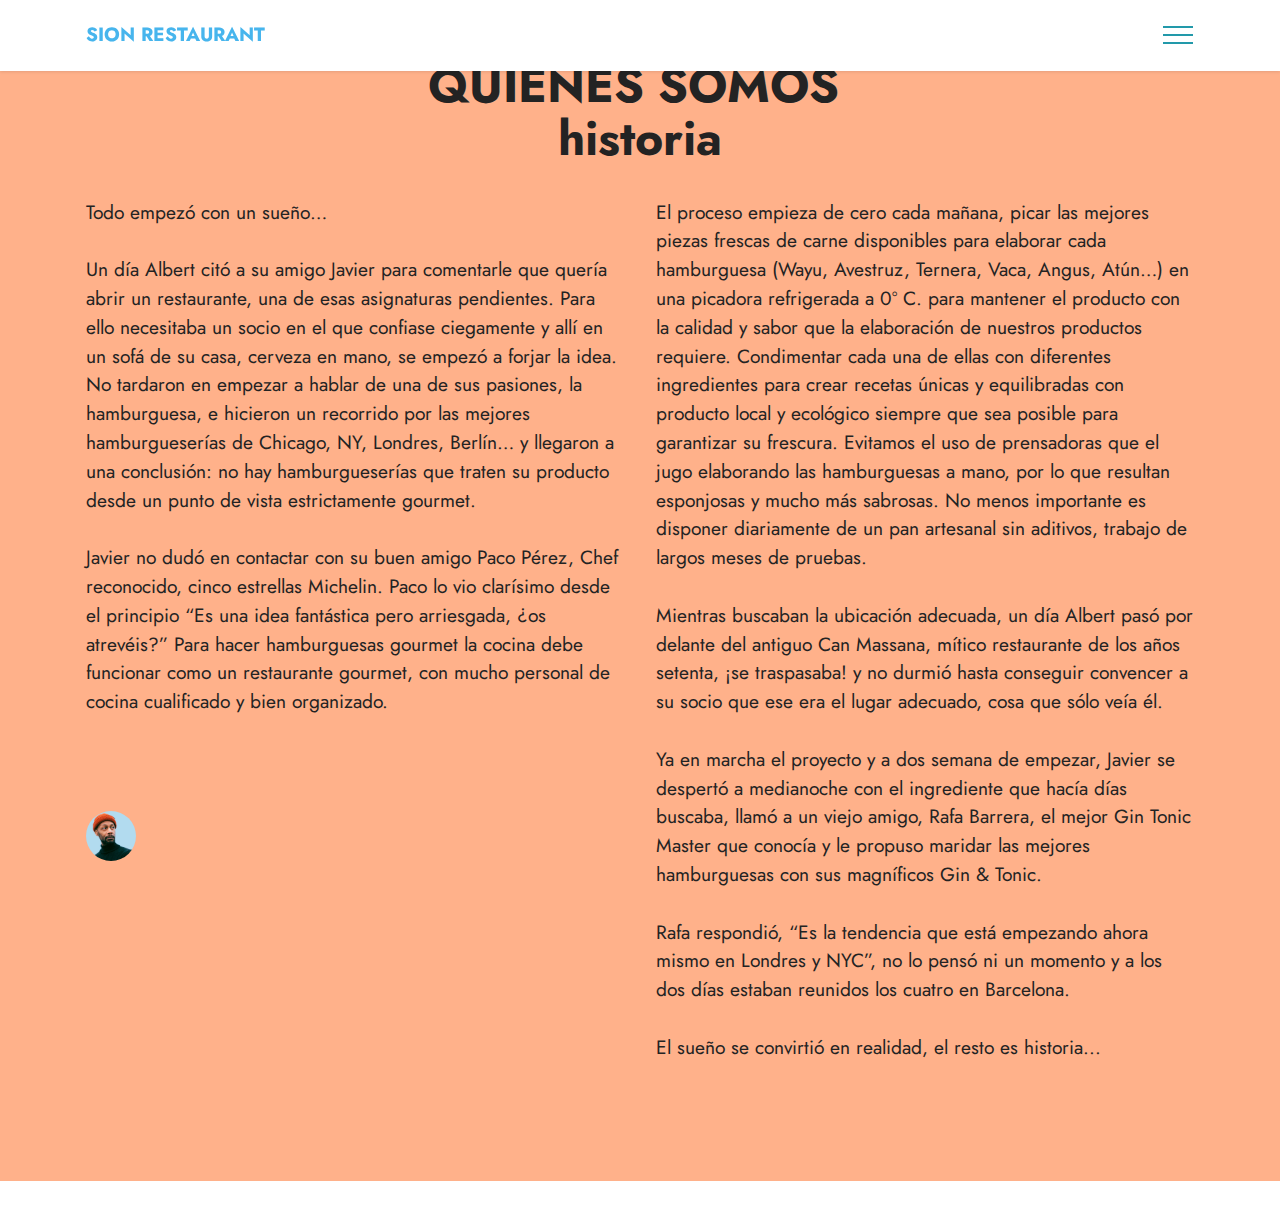
<file: page5.html>
<!DOCTYPE html>
<html  >
<head>
  <!-- Site made with Mobirise Website Builder v5.4.1, https://mobirise.com -->
  <meta charset="UTF-8">
  <meta http-equiv="X-UA-Compatible" content="IE=edge">
  <meta name="generator" content="Mobirise v5.4.1, mobirise.com">
  <meta name="viewport" content="width=device-width, initial-scale=1, minimum-scale=1">
  <link rel="shortcut icon" href="assets/images/logo.png" type="image/x-icon">
  <meta name="description" content="">
  
  
  <title>Quienes somos&nbsp;</title>
  <link rel="stylesheet" href="assets/web/assets/mobirise-icons2/mobirise2.css">
  <link rel="stylesheet" href="assets/web/assets/mobirise-icons/mobirise-icons.css">
  <link rel="stylesheet" href="assets/bootstrap/css/bootstrap.min.css">
  <link rel="stylesheet" href="assets/bootstrap/css/bootstrap-grid.min.css">
  <link rel="stylesheet" href="assets/bootstrap/css/bootstrap-reboot.min.css">
  <link rel="stylesheet" href="assets/animatecss/animate.css">
  <link rel="stylesheet" href="assets/dropdown/css/style.css">
  <link rel="stylesheet" href="assets/socicon/css/styles.css">
  <link rel="stylesheet" href="assets/theme/css/style.css">
  <link rel="preload" href="https://fonts.googleapis.com/css?family=Jost:100,200,300,400,500,600,700,800,900,100i,200i,300i,400i,500i,600i,700i,800i,900i&display=swap" as="style" onload="this.onload=null;this.rel='stylesheet'">
  <noscript><link rel="stylesheet" href="https://fonts.googleapis.com/css?family=Jost:100,200,300,400,500,600,700,800,900,100i,200i,300i,400i,500i,600i,700i,800i,900i&display=swap"></noscript>
  <link rel="preload" as="style" href="assets/mobirise/css/mbr-additional.css"><link rel="stylesheet" href="assets/mobirise/css/mbr-additional.css" type="text/css">
  
  
  
  
</head>
<body>
  
  <section data-bs-version="5.1" class="menu menu3 cid-sOilwNVKGk" once="menu" id="menu3-1e">
    
    <nav class="navbar navbar-dropdown navbar-fixed-top collapsed">
        <div class="container">
            <div class="navbar-brand">
                
                <span class="navbar-caption-wrap"><a class="navbar-caption text-info display-7" href="https://mobiri.se">SION RESTAURANT</a></span>
            </div>
            <button class="navbar-toggler" type="button" data-toggle="collapse" data-bs-toggle="collapse" data-target="#navbarSupportedContent" data-bs-target="#navbarSupportedContent" aria-controls="navbarNavAltMarkup" aria-expanded="false" aria-label="Toggle navigation">
                <div class="hamburger">
                    <span></span>
                    <span></span>
                    <span></span>
                    <span></span>
                </div>
            </button>
            <div class="collapse navbar-collapse" id="navbarSupportedContent">
                <ul class="navbar-nav nav-dropdown nav-right" data-app-modern-menu="true"><li class="nav-item"><a class="nav-link link text-secondary text-primary display-4" href="index.html">incio</a></li>
                    <li class="nav-item"><a class="nav-link link text-secondary text-primary display-4" href="page2.html">servicios</a></li><li class="nav-item"><a class="nav-link link text-secondary text-primary display-4" href="page4.html">menu</a></li><li class="nav-item"><a class="nav-link link text-secondary text-primary display-4" href="page5.html">Quienes somos&nbsp;</a></li>
                    <li class="nav-item"><a class="nav-link link text-secondary text-primary display-4" href="page1.html">contacto</a>
                    </li></ul>
                <div class="icons-menu">
                    <a class="iconfont-wrapper" href="https://www.facebook.com/" target="_blank">
                        <span class="p-2 mbr-iconfont socicon-facebook socicon" style="color: rgb(68, 121, 217); fill: rgb(68, 121, 217);"></span>
                    </a>
                    <a class="iconfont-wrapper" href="https://mobiri.se" target="_blank">
                        <span class="p-2 mbr-iconfont socicon-whatsapp socicon" style="color: rgb(119, 180, 57); fill: rgb(119, 180, 57);"></span>
                    </a>
                    <a class="iconfont-wrapper" href="https://www.instagram.com/" target="_blank">
                        <span class="p-2 mbr-iconfont socicon-instagram socicon" style="color: rgb(228, 63, 63); fill: rgb(228, 63, 63);"></span>
                    </a>
                    <a class="iconfont-wrapper" href="https://mobiri.se" target="_blank">
                        <span class="p-2 mbr-iconfont mbri-cart-add" style="color: rgb(255, 225, 97); fill: rgb(255, 225, 97);"></span>
                    </a>
                </div>
                
            </div>
        </div>
    </nav>
</section>

<section data-bs-version="5.1" class="testimonials2 cid-sOivgFfhVv" id="testimonials2-1f">
    
    
    <div class="container">
        <h3 class="mbr-section-title mbr-fonts-style align-center mb-4 display-2">
            <strong>QUIENES SOMOS&nbsp;</strong><br><strong>historia</strong></h3>
        <div class="row justify-content-center">
            <div class="card col-12 col-md-6">
                <p class="mbr-text mbr-fonts-style mb-4 display-7">Todo empezó con un sueño…
<br>
<br>Un día Albert citó a su amigo Javier para comentarle que quería abrir un restaurante, una de esas asignaturas pendientes. Para ello necesitaba un socio en el que confiase ciegamente y allí en un sofá de su casa, cerveza en mano, se empezó a forjar la idea. No tardaron en empezar a hablar de una de sus pasiones, la hamburguesa, e hicieron un recorrido por las mejores hamburgueserías de Chicago, NY, Londres, Berlín… y llegaron a una conclusión: no hay hamburgueserías que traten su producto desde un punto de vista estrictamente gourmet.
<br>
<br>Javier no dudó en contactar con su buen amigo Paco Pérez, Chef reconocido, cinco estrellas Michelin. Paco lo vio clarísimo desde el principio “Es una idea fantástica pero arriesgada, ¿os atrevéis?” Para hacer hamburguesas gourmet la cocina debe funcionar como un restaurante gourmet, con mucho personal de cocina cualificado y bien organizado.
<br>
<br><br></p>
                <div class="d-flex mb-md-0 mb-4">
                    <div class="image-wrapper">
                        <img src="assets/images/team1.jpg" alt="Mobirise">
                    </div>
                    <div class="text-wrapper">
                        
                        
                    </div>
                </div>
            </div>
            <div class="card col-12 col-md-6">
                <p class="mbr-text mbr-fonts-style mb-4 display-7">El proceso empieza de cero cada mañana, picar las mejores piezas frescas de carne disponibles para elaborar cada hamburguesa (Wayu, Avestruz, Ternera, Vaca, Angus, Atún…) en una picadora refrigerada a 0º C. para mantener el producto con la calidad y sabor que la elaboración de nuestros productos requiere. Condimentar cada una de ellas con diferentes ingredientes para crear recetas únicas y equilibradas con producto local y ecológico siempre que sea posible para garantizar su frescura. Evitamos el uso de prensadoras que el jugo elaborando las hamburguesas a mano, por lo que resultan esponjosas y mucho más sabrosas. No menos importante es disponer diariamente de un pan artesanal sin aditivos, trabajo de largos meses de pruebas.
<br>
<br>Mientras buscaban la ubicación adecuada, un día Albert pasó por delante del antiguo Can Massana, mítico restaurante de los años setenta, ¡se traspasaba! y no durmió hasta conseguir convencer a su socio que ese era el lugar adecuado, cosa que sólo veía él.
<br>
<br>Ya en marcha el proyecto y a dos semana de empezar, Javier se despertó a medianoche con el ingrediente que hacía días buscaba, llamó a un viejo amigo, Rafa Barrera, el mejor Gin Tonic Master que conocía y le propuso maridar las mejores hamburguesas con sus magníficos Gin &amp; Tonic.
<br>
<br>Rafa respondió, “Es la tendencia que está empezando ahora mismo en Londres y NYC”, no lo pensó ni un momento y a los dos días estaban reunidos los cuatro en Barcelona.
<br>
<br>El sueño se convirtió en realidad, el resto es historia...</p>
                <div class="d-flex mb-md-0 mb-4">
                    <div class="image-wrapper">
                        <img src="assets/images/team2.jpg" alt="Mobirise">
                    </div>
                    <div class="text-wrapper">
                        
                        
                    </div>
                </div>
            </div>
        </div>
    </div>
</section><section style="background-color: #fff; font-family: -apple-system, BlinkMacSystemFont, 'Segoe UI', 'Roboto', 'Helvetica Neue', Arial, sans-serif; color:#aaa; font-size:12px; padding: 0; align-items: center; display: flex;"><a href="https://mobirise.site/r" style="flex: 1 1; height: 3rem; padding-left: 1rem;"></a><p style="flex: 0 0 auto; margin:0; padding-right:1rem;">Made with Mobirise - <a href="https://mobirise.site/k" style="color:#aaa;">Go here</a></p></section><script src="assets/bootstrap/js/bootstrap.bundle.min.js"></script>  <script src="assets/smoothscroll/smooth-scroll.js"></script>  <script src="assets/ytplayer/index.js"></script>  <script src="assets/dropdown/js/navbar-dropdown.js"></script>  <script src="assets/theme/js/script.js"></script>  
  
  
 <div id="scrollToTop" class="scrollToTop mbr-arrow-up"><a style="text-align: center;"><i class="mbr-arrow-up-icon mbr-arrow-up-icon-cm cm-icon cm-icon-smallarrow-up"></i></a></div>
    <input name="animation" type="hidden">
  </body>
</html>
</file>
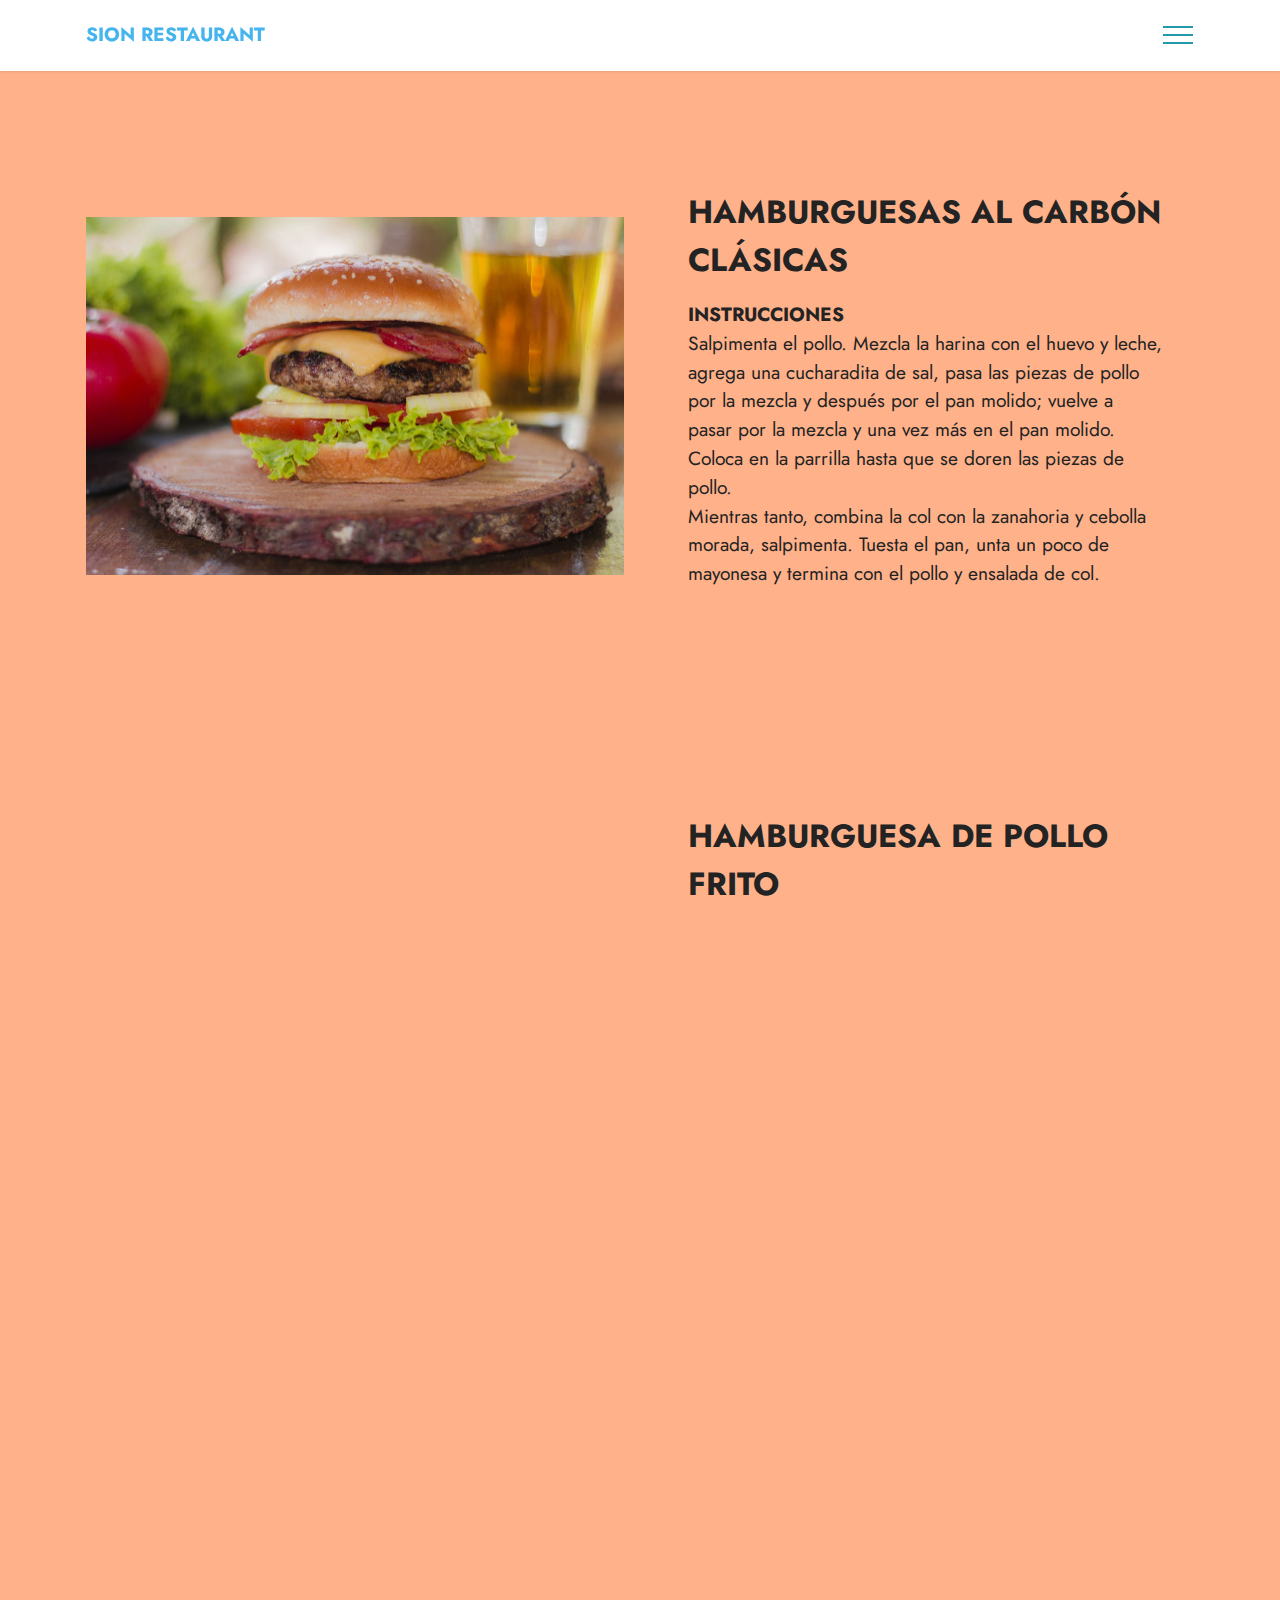
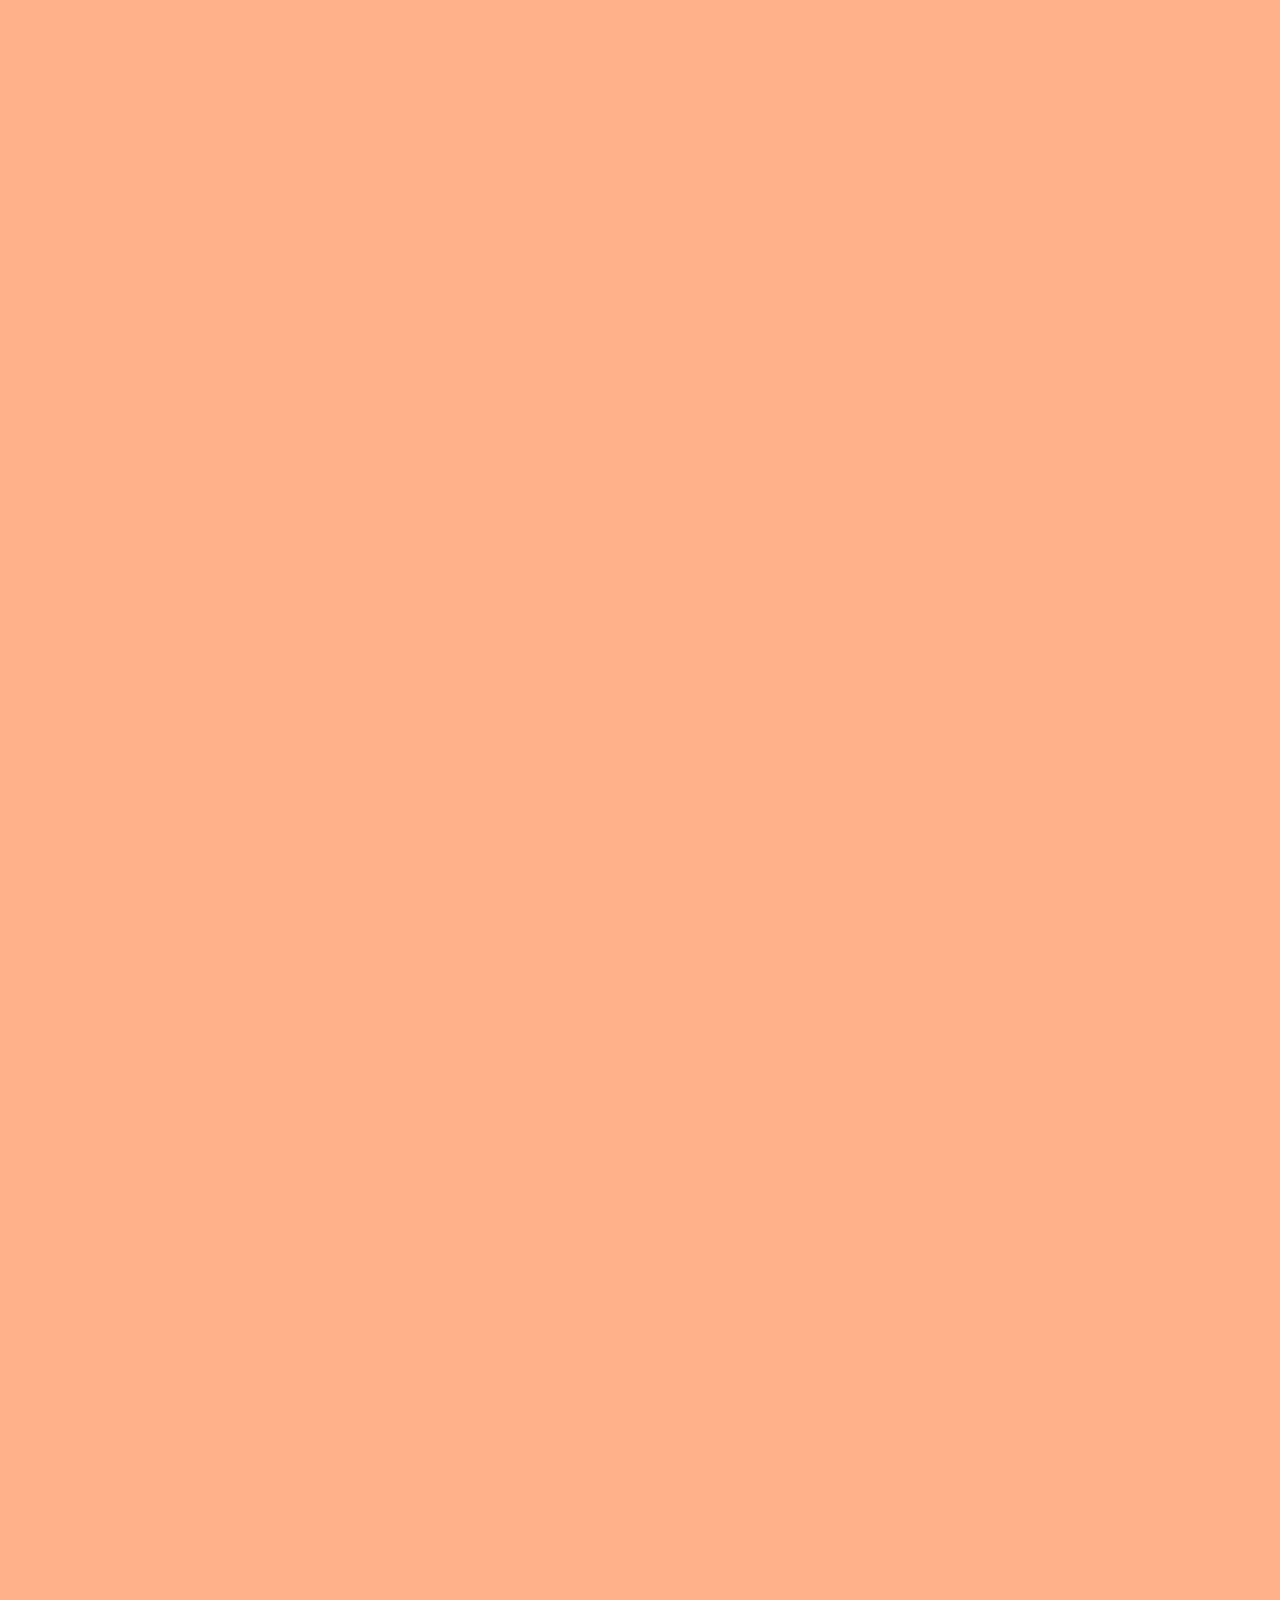
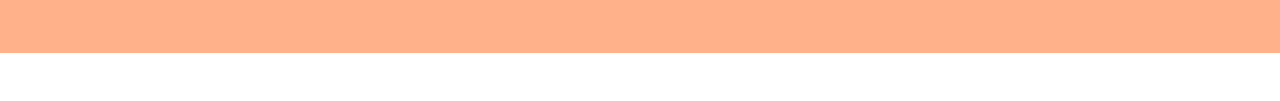
<file: page6.html>
<!DOCTYPE html>
<html  >
<head>
  <!-- Site made with Mobirise Website Builder v5.4.1, https://mobirise.com -->
  <meta charset="UTF-8">
  <meta http-equiv="X-UA-Compatible" content="IE=edge">
  <meta name="generator" content="Mobirise v5.4.1, mobirise.com">
  <meta name="viewport" content="width=device-width, initial-scale=1, minimum-scale=1">
  <link rel="shortcut icon" href="assets/images/logo.png" type="image/x-icon">
  <meta name="description" content="">
  
  
  <title>pedi tu comida hamburguesas</title>
  <link rel="stylesheet" href="assets/web/assets/mobirise-icons/mobirise-icons.css">
  <link rel="stylesheet" href="assets/bootstrap/css/bootstrap.min.css">
  <link rel="stylesheet" href="assets/bootstrap/css/bootstrap-grid.min.css">
  <link rel="stylesheet" href="assets/bootstrap/css/bootstrap-reboot.min.css">
  <link rel="stylesheet" href="assets/animatecss/animate.css">
  <link rel="stylesheet" href="assets/dropdown/css/style.css">
  <link rel="stylesheet" href="assets/socicon/css/styles.css">
  <link rel="stylesheet" href="assets/theme/css/style.css">
  <link rel="preload" href="https://fonts.googleapis.com/css?family=Jost:100,200,300,400,500,600,700,800,900,100i,200i,300i,400i,500i,600i,700i,800i,900i&display=swap" as="style" onload="this.onload=null;this.rel='stylesheet'">
  <noscript><link rel="stylesheet" href="https://fonts.googleapis.com/css?family=Jost:100,200,300,400,500,600,700,800,900,100i,200i,300i,400i,500i,600i,700i,800i,900i&display=swap"></noscript>
  <link rel="preload" as="style" href="assets/mobirise/css/mbr-additional.css"><link rel="stylesheet" href="assets/mobirise/css/mbr-additional.css" type="text/css">
  
  
  
  
</head>
<body>
  
  <section data-bs-version="5.1" class="menu menu3 cid-sOilwNVKGk" once="menu" id="menu3-1h">
    
    <nav class="navbar navbar-dropdown navbar-fixed-top collapsed">
        <div class="container">
            <div class="navbar-brand">
                
                <span class="navbar-caption-wrap"><a class="navbar-caption text-info display-7" href="https://mobiri.se">SION RESTAURANT</a></span>
            </div>
            <button class="navbar-toggler" type="button" data-toggle="collapse" data-bs-toggle="collapse" data-target="#navbarSupportedContent" data-bs-target="#navbarSupportedContent" aria-controls="navbarNavAltMarkup" aria-expanded="false" aria-label="Toggle navigation">
                <div class="hamburger">
                    <span></span>
                    <span></span>
                    <span></span>
                    <span></span>
                </div>
            </button>
            <div class="collapse navbar-collapse" id="navbarSupportedContent">
                <ul class="navbar-nav nav-dropdown nav-right" data-app-modern-menu="true"><li class="nav-item"><a class="nav-link link text-secondary text-primary display-4" href="index.html">incio</a></li>
                    <li class="nav-item"><a class="nav-link link text-secondary text-primary display-4" href="page2.html">servicios</a></li><li class="nav-item"><a class="nav-link link text-secondary text-primary display-4" href="page4.html">menu</a></li><li class="nav-item"><a class="nav-link link text-secondary text-primary display-4" href="page5.html">Quienes somos&nbsp;</a></li>
                    <li class="nav-item"><a class="nav-link link text-secondary text-primary display-4" href="page1.html">contacto</a>
                    </li></ul>
                <div class="icons-menu">
                    <a class="iconfont-wrapper" href="https://www.facebook.com/" target="_blank">
                        <span class="p-2 mbr-iconfont socicon-facebook socicon" style="color: rgb(68, 121, 217); fill: rgb(68, 121, 217);"></span>
                    </a>
                    <a class="iconfont-wrapper" href="https://mobiri.se" target="_blank">
                        <span class="p-2 mbr-iconfont socicon-whatsapp socicon" style="color: rgb(119, 180, 57); fill: rgb(119, 180, 57);"></span>
                    </a>
                    <a class="iconfont-wrapper" href="https://www.instagram.com/" target="_blank">
                        <span class="p-2 mbr-iconfont socicon-instagram socicon" style="color: rgb(228, 63, 63); fill: rgb(228, 63, 63);"></span>
                    </a>
                    <a class="iconfont-wrapper" href="https://mobiri.se" target="_blank">
                        <span class="p-2 mbr-iconfont mbri-cart-add" style="color: rgb(255, 225, 97); fill: rgb(255, 225, 97);"></span>
                    </a>
                </div>
                
            </div>
        </div>
    </nav>
</section>

<section data-bs-version="5.1" class="image1 cid-sP1EJwEibp" id="image1-1i">
    

    

    <div class="container">
        <div class="row align-items-center">
            <div class="col-12 col-lg-6">
                <div class="image-wrapper">
                    <img src="assets/images/mbr-1076x717.jpg" alt="Mobirise">
                    
                </div>
            </div>
            <div class="col-12 col-lg">
                <div class="text-wrapper">
                    <h3 class="mbr-section-title mbr-fonts-style mb-3 display-5"><strong>HAMBURGUESAS AL CARBÓN CLÁSICAS</strong></h3>
                    <p class="mbr-text mbr-fonts-style display-7"><strong>INSTRUCCIONES
</strong><br>Salpimenta el pollo. Mezcla la harina con el huevo y leche, agrega una cucharadita de sal, pasa las piezas de pollo por la mezcla y después por el pan molido; vuelve a pasar por la mezcla y una vez más en el pan molido.
<br>Coloca en la parrilla hasta que se doren las piezas de pollo.
<br>Mientras tanto, combina la col con la zanahoria y cebolla morada, salpimenta. Tuesta el pan, unta un poco de mayonesa y termina con el pollo y ensalada de col.</p>
                </div>
            </div>
        </div>
    </div>
</section>

<section data-bs-version="5.1" class="image1 cid-sP1EKe0mGm" id="image1-1j">
    

    

    <div class="container">
        <div class="row align-items-center">
            <div class="col-12 col-lg-6">
                <div class="image-wrapper">
                    <img src="assets/images/mbr-1-1076x717.jpg" alt="Mobirise">
                    
                </div>
            </div>
            <div class="col-12 col-lg">
                <div class="text-wrapper">
                    <h3 class="mbr-section-title mbr-fonts-style mb-3 display-5">
<div><br></div><div><strong>HAMBURGUESA DE POLLO FRITO</strong></div></h3>
                    <p class="mbr-text mbr-fonts-style display-7">INSTRUCCIONES
<br>Salpimenta el pollo. Mezcla la harina con el huevo y leche, agrega una cucharadita de sal, pasa las piezas de pollo por la mezcla y después por el pan molido; vuelve a pasar por la mezcla y una vez más en el pan molido.
<br>Fríe en aceite caliente hasta que se doren las piezas de pollo.
<br>Mientras tanto, combina la col con la zanahoria y cebolla morada, salpimenta. Tuesta el pan, unta un poco de mayonesa y termina con el pollo y ensalada de col.
<br>TIEMPO DE PREPARACIÓN:15m 
<br>TIEMPO DE COCCIÓN:15m 
<br>TIEMPO:30m 
<br>COCINA:Mexicana 
<br>PORCIONES:4 porciones</p>
                </div>
            </div>
        </div>
    </div>
</section>

<section data-bs-version="5.1" class="image1 cid-sP1EKNVdKK" id="image1-1k">
    

    

    <div class="container">
        <div class="row align-items-center">
            <div class="col-12 col-lg-6">
                <div class="image-wrapper">
                    <img src="assets/images/mbr-2-1076x717.jpg" alt="Mobirise">
                    
                </div>
            </div>
            <div class="col-12 col-lg">
                <div class="text-wrapper">
                    <h3 class="mbr-section-title mbr-fonts-style mb-3 display-5"><strong>PREPARA UNA HAMBURGUESA VEGETARIANA MUY DELICIOSA Y SALUDABLE</strong></h3>
                    <p class="mbr-text mbr-fonts-style display-7"><strong>INSTRUCCIONES
</strong><br>Lleva a un procesador de alimentos los frijoles cocinados con la avena en hojuelas y procesa bien los ingredientes hasta que se integren.
<br>Agrega la cebolla blanca en trozos y el perejil. Vuelve a procesar hasta que se integren. Agrega sal, pimienta negra, pasta de ajo y el aceite de oliva. Procesa hasta obtener una pasta espesa. Forma bolitas del tamaño de una carne de hamburguesa y lleva a una sartén a fuego medio con aceite vegetal. Cocina durante unos 5-10 minutos aproximadamente por cada lado. Tuesta un poco el pan, coloca la carne de hamburguesa y agrega cebolla morada, lechuga y los vegetales que más te gusten.</p>
                </div>
            </div>
        </div>
    </div>
</section>

<section data-bs-version="5.1" class="image1 cid-sP1EMJllhL" id="image1-1m">
    

    

    <div class="container">
        <div class="row align-items-center">
            <div class="col-12 col-lg-6">
                <div class="image-wrapper">
                    <img src="assets/images/mbr-1076x763.jpg" alt="Mobirise">
                    
                </div>
            </div>
            <div class="col-12 col-lg">
                <div class="text-wrapper">
                    <h3 class="mbr-section-title mbr-fonts-style mb-3 display-5"><strong>HAMBURGUESA ÁRABE</strong></h3>
                    <p class="mbr-text mbr-fonts-style display-7"><strong>INSTRUCCIONES
</strong><br>Mezcla la carne con el ajo, el huevo, el pan molido, la cebolla y el orégano. Salpimienta.
<br>Forma tortitas de carne pequeñas y ásalas en una sartén con el aceite a fuego medio.
<br>Mezcla el resto de los ingredientes (excepto el pan) y salpimienta al gusto.
<br>Calienta las piezas de pan y ábrelas con cuidado. Embárralas con jocoque, rellena con la ensalada y carne. Termina con un poco de zatar y sirve.</p>
                </div>
            </div>
        </div>
    </div>
</section>

<section data-bs-version="5.1" class="image1 cid-sP1ELO6JC9" id="image1-1l">
    

    

    <div class="container">
        <div class="row align-items-center">
            <div class="col-12 col-lg-6">
                <div class="image-wrapper">
                    <img src="assets/images/mbr-3-1076x717.jpg" alt="Mobirise">
                    
                </div>
            </div>
            <div class="col-12 col-lg">
                <div class="text-wrapper">
                    <h3 class="mbr-section-title mbr-fonts-style mb-3 display-5"><strong>HAMBURGUESA MEXICANA CON GUACAMOLE</strong></h3>
                    <p class="mbr-text mbr-fonts-style display-7"><strong>INSTRUCCIONES
</strong><br>Mezcla la carne molida con el pan molido, huevo y cebolla picada; salpimenta y divide en cuatro partes iguales. Forma las hamburguesas y ásalas en una plancha o asador a fuego alto con un poco de aceite. Cuando doren, coloca una rebanada de queso encima para que gratinen.
<br>Tuesta ligeramente el pan y forma la hamburguesa con el resto de los ingredientes.</p>
                </div>
            </div>
        </div>
    </div>
</section><section style="background-color: #fff; font-family: -apple-system, BlinkMacSystemFont, 'Segoe UI', 'Roboto', 'Helvetica Neue', Arial, sans-serif; color:#aaa; font-size:12px; padding: 0; align-items: center; display: flex;"><a href="https://mobirise.site/y" style="flex: 1 1; height: 3rem; padding-left: 1rem;"></a><p style="flex: 0 0 auto; margin:0; padding-right:1rem;"><a href="https://mobirise.site/s" style="color:#aaa;">Site</a> was designed with Mobirise themes</p></section><script src="assets/bootstrap/js/bootstrap.bundle.min.js"></script>  <script src="assets/smoothscroll/smooth-scroll.js"></script>  <script src="assets/ytplayer/index.js"></script>  <script src="assets/dropdown/js/navbar-dropdown.js"></script>  <script src="assets/theme/js/script.js"></script>  
  
  
 <div id="scrollToTop" class="scrollToTop mbr-arrow-up"><a style="text-align: center;"><i class="mbr-arrow-up-icon mbr-arrow-up-icon-cm cm-icon cm-icon-smallarrow-up"></i></a></div>
    <input name="animation" type="hidden">
  </body>
</html>
</file>
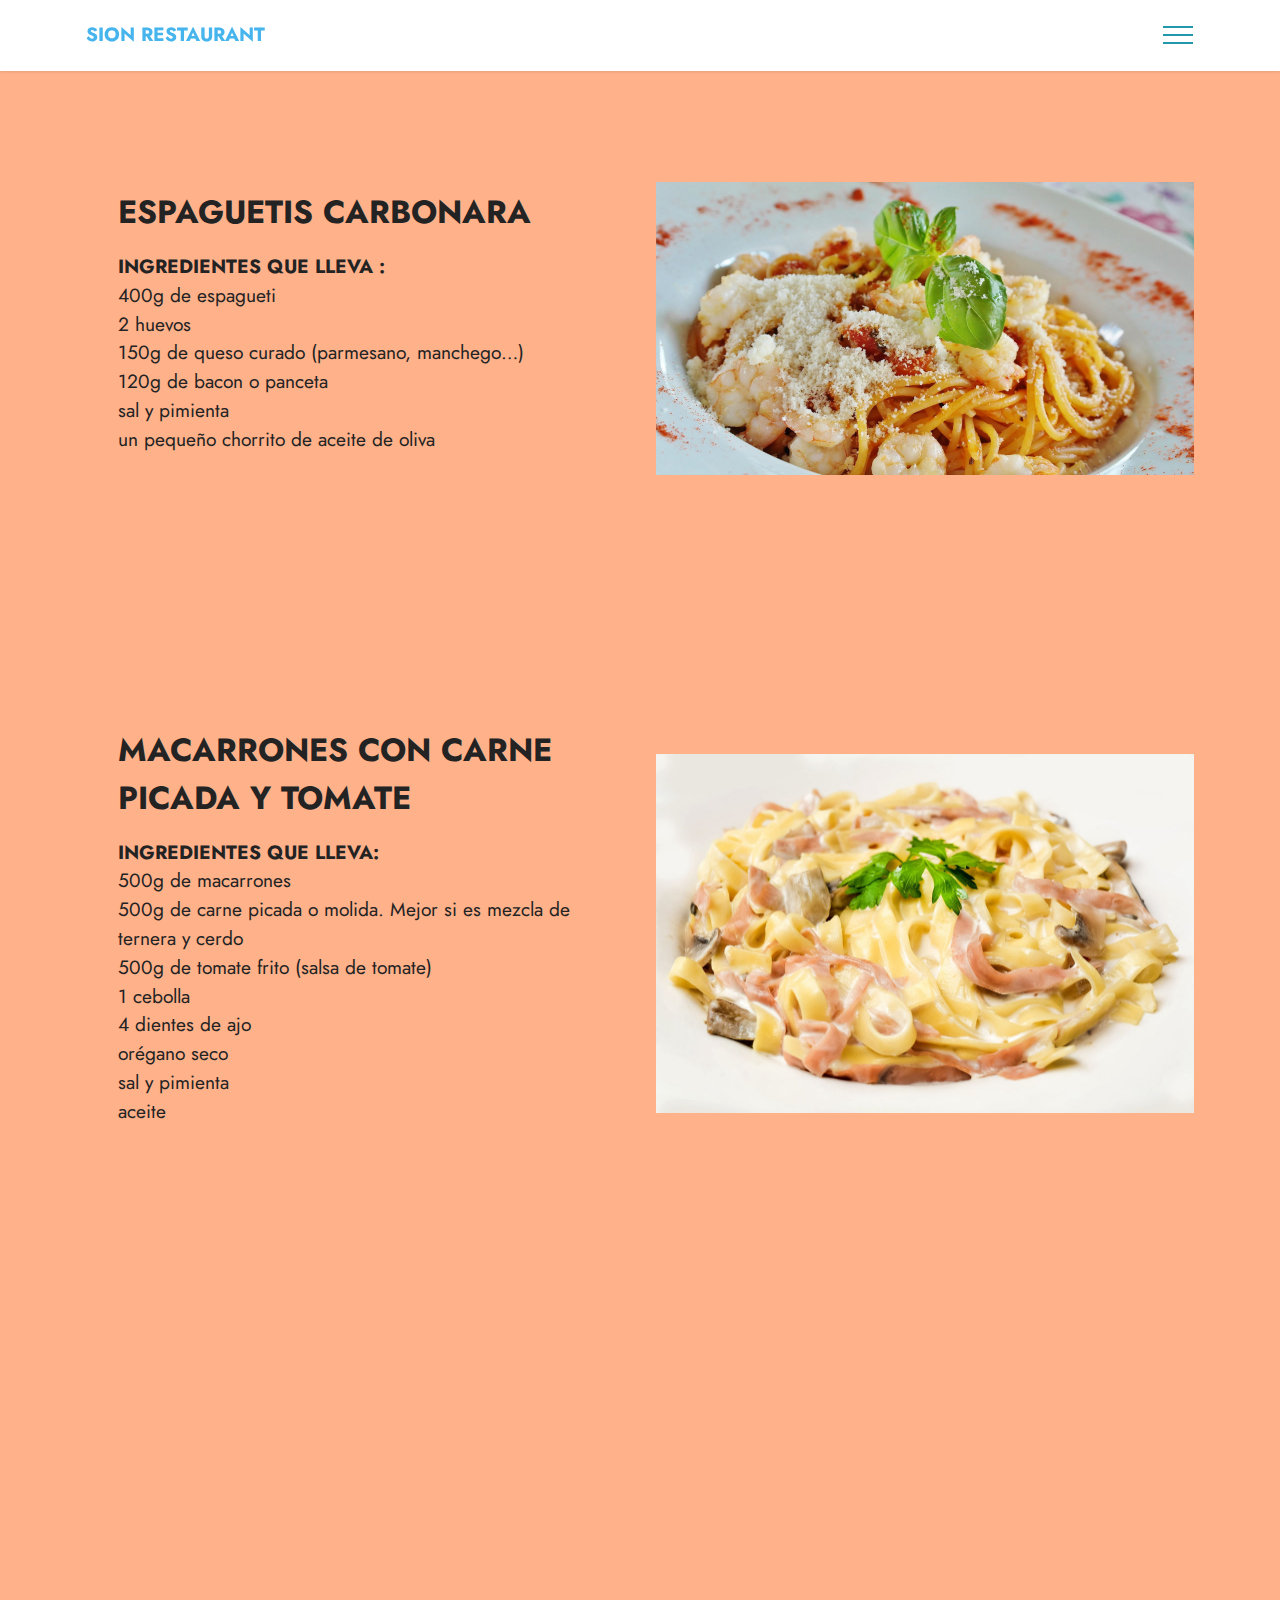
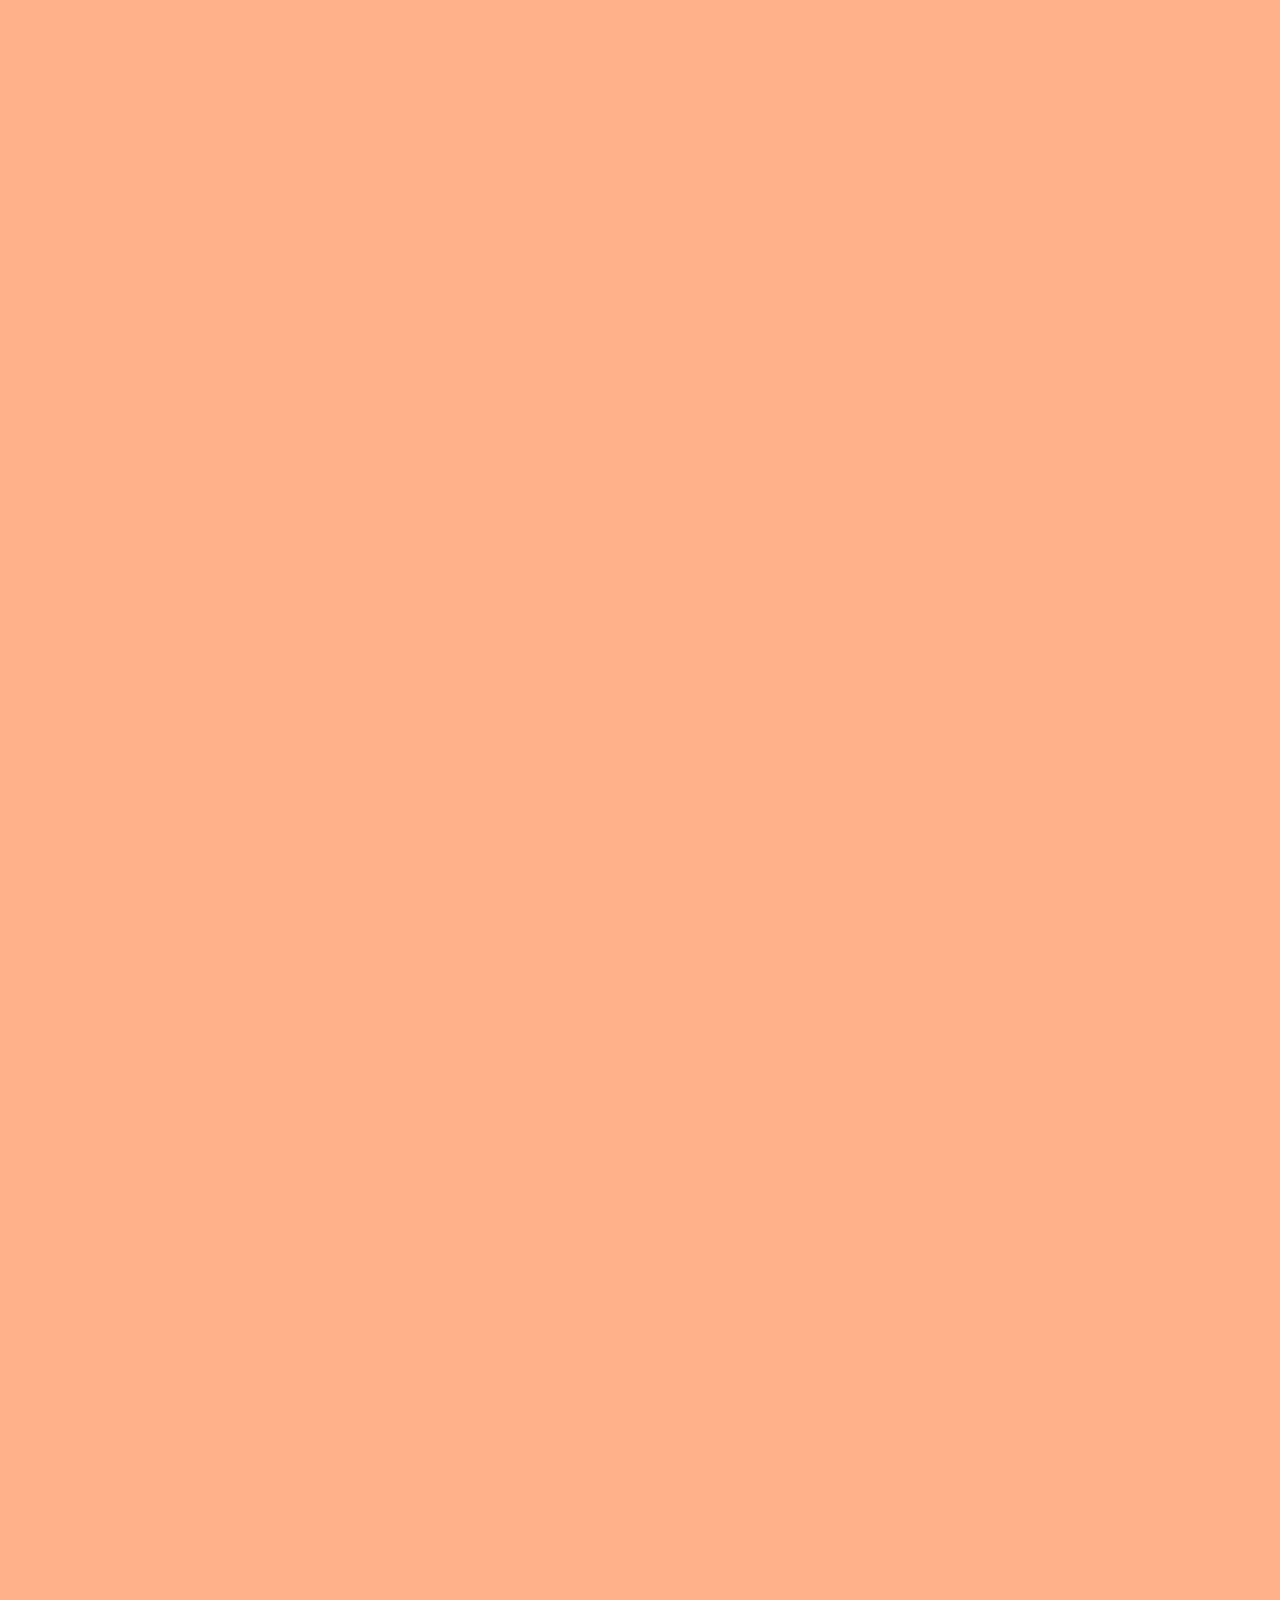
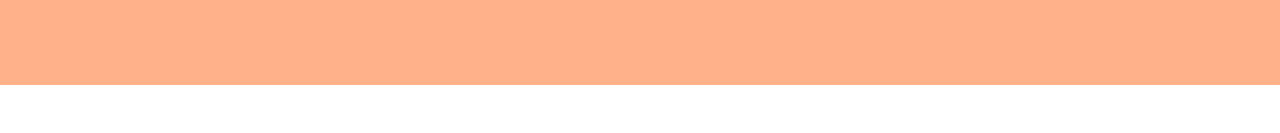
<file: page7.html>
<!DOCTYPE html>
<html  >
<head>
  <!-- Site made with Mobirise Website Builder v5.4.1, https://mobirise.com -->
  <meta charset="UTF-8">
  <meta http-equiv="X-UA-Compatible" content="IE=edge">
  <meta name="generator" content="Mobirise v5.4.1, mobirise.com">
  <meta name="viewport" content="width=device-width, initial-scale=1, minimum-scale=1">
  <link rel="shortcut icon" href="assets/images/logo.png" type="image/x-icon">
  <meta name="description" content="">
  
  
  <title>pedi tu comida pastas</title>
  <link rel="stylesheet" href="assets/web/assets/mobirise-icons/mobirise-icons.css">
  <link rel="stylesheet" href="assets/bootstrap/css/bootstrap.min.css">
  <link rel="stylesheet" href="assets/bootstrap/css/bootstrap-grid.min.css">
  <link rel="stylesheet" href="assets/bootstrap/css/bootstrap-reboot.min.css">
  <link rel="stylesheet" href="assets/animatecss/animate.css">
  <link rel="stylesheet" href="assets/dropdown/css/style.css">
  <link rel="stylesheet" href="assets/socicon/css/styles.css">
  <link rel="stylesheet" href="assets/theme/css/style.css">
  <link rel="preload" href="https://fonts.googleapis.com/css?family=Jost:100,200,300,400,500,600,700,800,900,100i,200i,300i,400i,500i,600i,700i,800i,900i&display=swap" as="style" onload="this.onload=null;this.rel='stylesheet'">
  <noscript><link rel="stylesheet" href="https://fonts.googleapis.com/css?family=Jost:100,200,300,400,500,600,700,800,900,100i,200i,300i,400i,500i,600i,700i,800i,900i&display=swap"></noscript>
  <link rel="preload" as="style" href="assets/mobirise/css/mbr-additional.css"><link rel="stylesheet" href="assets/mobirise/css/mbr-additional.css" type="text/css">
  
  
  
  
</head>
<body>
  
  <section data-bs-version="5.1" class="menu menu3 cid-sOilwNVKGk" once="menu" id="menu3-1n">
    
    <nav class="navbar navbar-dropdown navbar-fixed-top collapsed">
        <div class="container">
            <div class="navbar-brand">
                
                <span class="navbar-caption-wrap"><a class="navbar-caption text-info display-7" href="https://mobiri.se">SION RESTAURANT</a></span>
            </div>
            <button class="navbar-toggler" type="button" data-toggle="collapse" data-bs-toggle="collapse" data-target="#navbarSupportedContent" data-bs-target="#navbarSupportedContent" aria-controls="navbarNavAltMarkup" aria-expanded="false" aria-label="Toggle navigation">
                <div class="hamburger">
                    <span></span>
                    <span></span>
                    <span></span>
                    <span></span>
                </div>
            </button>
            <div class="collapse navbar-collapse" id="navbarSupportedContent">
                <ul class="navbar-nav nav-dropdown nav-right" data-app-modern-menu="true"><li class="nav-item"><a class="nav-link link text-secondary text-primary display-4" href="index.html">incio</a></li>
                    <li class="nav-item"><a class="nav-link link text-secondary text-primary display-4" href="page2.html">servicios</a></li><li class="nav-item"><a class="nav-link link text-secondary text-primary display-4" href="page4.html">menu</a></li><li class="nav-item"><a class="nav-link link text-secondary text-primary display-4" href="page5.html">Quienes somos&nbsp;</a></li>
                    <li class="nav-item"><a class="nav-link link text-secondary text-primary display-4" href="page1.html">contacto</a>
                    </li></ul>
                <div class="icons-menu">
                    <a class="iconfont-wrapper" href="https://www.facebook.com/" target="_blank">
                        <span class="p-2 mbr-iconfont socicon-facebook socicon" style="color: rgb(68, 121, 217); fill: rgb(68, 121, 217);"></span>
                    </a>
                    <a class="iconfont-wrapper" href="https://mobiri.se" target="_blank">
                        <span class="p-2 mbr-iconfont socicon-whatsapp socicon" style="color: rgb(119, 180, 57); fill: rgb(119, 180, 57);"></span>
                    </a>
                    <a class="iconfont-wrapper" href="https://www.instagram.com/" target="_blank">
                        <span class="p-2 mbr-iconfont socicon-instagram socicon" style="color: rgb(228, 63, 63); fill: rgb(228, 63, 63);"></span>
                    </a>
                    <a class="iconfont-wrapper" href="https://mobiri.se" target="_blank">
                        <span class="p-2 mbr-iconfont mbri-cart-add" style="color: rgb(255, 225, 97); fill: rgb(255, 225, 97);"></span>
                    </a>
                </div>
                
            </div>
        </div>
    </nav>
</section>

<section data-bs-version="5.1" class="image2 cid-sP1R8BI0Kd" id="image2-1p">
    

    

    <div class="container">
        <div class="row align-items-center">
            <div class="col-12 col-lg-6">
                <div class="image-wrapper">
                    <img src="assets/images/mbr-1076x586.jpg" alt="Mobirise">
                    
                </div>
            </div>
            <div class="col-12 col-lg">
                <div class="text-wrapper">
                    <h3 class="mbr-section-title mbr-fonts-style mb-3 display-5"><strong>ESPAGUETIS CARBONARA&nbsp;</strong></h3>
                    <p class="mbr-text mbr-fonts-style display-7"><strong>INGREDIENTES QUE LLEVA :</strong><br>400g de espagueti
<br>2 huevos
<br>150g de queso curado (parmesano, manchego…)
<br>120g de bacon o panceta
<br>sal y pimienta
<br>un pequeño chorrito de aceite de oliva</p>
                </div>
            </div>
        </div>
    </div>
</section>

<section data-bs-version="5.1" class="image2 cid-sP1R9k3gBQ" id="image2-1q">
    

    

    <div class="container">
        <div class="row align-items-center">
            <div class="col-12 col-lg-6">
                <div class="image-wrapper">
                    <img src="assets/images/mbr-1076x719.jpg" alt="Mobirise">
                    
                </div>
            </div>
            <div class="col-12 col-lg">
                <div class="text-wrapper">
                    <h3 class="mbr-section-title mbr-fonts-style mb-3 display-5"><strong>MACARRONES CON CARNE PICADA Y TOMATE</strong></h3>
                    <p class="mbr-text mbr-fonts-style display-7"><strong>INGREDIENTES QUE LLEVA:</strong><br>500g de macarrones
<br>500g de carne picada o molida. Mejor si es mezcla de ternera y cerdo
<br>500g de tomate frito (salsa de tomate)
<br>1 cebolla
<br>4 dientes de ajo
<br>orégano seco
<br>sal y pimienta
<br>aceite</p>
                </div>
            </div>
        </div>
    </div>
</section>

<section data-bs-version="5.1" class="image2 cid-sP1R9Rs3Uz" id="image2-1r">
    

    

    <div class="container">
        <div class="row align-items-center">
            <div class="col-12 col-lg-6">
                <div class="image-wrapper">
                    <img src="assets/images/mbr-1-1076x718.jpg" alt="Mobirise">
                    
                </div>
            </div>
            <div class="col-12 col-lg">
                <div class="text-wrapper">
                    <h3 class="mbr-section-title mbr-fonts-style mb-3 display-5"><strong>ESPAGUETI A LA CREMA DE QUESO</strong></h3>
                    <p class="mbr-text mbr-fonts-style display-7"><strong>INGREDIENTES QUE LLEVA :
</strong><br>200g de espagueti
<br>150ml de nata (crema de leche)
<br>2 dientes de ajo
<br>200g de queso curado
<br>1 puñadito de perejil picado
<br>100ml del caldo de la cocción
<br>sal y pimienta
<br>aceite</p>
                </div>
            </div>
        </div>
    </div>
</section>

<section data-bs-version="5.1" class="image2 cid-sP1RbnKtCa" id="image2-1t">
    

    

    <div class="container">
        <div class="row align-items-center">
            <div class="col-12 col-lg-6">
                <div class="image-wrapper">
                    <img src="assets/images/mbr-4-1076x717.jpg" alt="Mobirise">
                    
                </div>
            </div>
            <div class="col-12 col-lg">
                <div class="text-wrapper">
                    <h3 class="mbr-section-title mbr-fonts-style mb-3 display-5"><strong>LASAÑA DE CARNE PICADA Y BECHAMEL</strong></h3>
                    <p class="mbr-text mbr-fonts-style display-7"><strong>INGREDIENTES QUE LLEVA:&nbsp;</strong><br>8 placas de pasta para lasaña
<br>1 cebolla
<br>1 pimiento verde
<br>1/2 pimiento rojo
<br>2 dientes de ajo
<br>500g de carne picada
<br>250g de tomate frito (salsa de tomate)
<br>Orégano seco
<br>Aceite
<br>Sal y pimienta
<br>Un puñado de queso rallado</p>
                </div>
            </div>
        </div>
    </div>
</section>

<section data-bs-version="5.1" class="image2 cid-sP1TMMXt8D" id="image2-1u">
    

    

    <div class="container">
        <div class="row align-items-center">
            <div class="col-12 col-lg-6">
                <div class="image-wrapper">
                    <img src="assets/images/espaguetis-al-pesto-600x337.jpg" alt="Mobirise">
                    
                </div>
            </div>
            <div class="col-12 col-lg">
                <div class="text-wrapper">
                    <h3 class="mbr-section-title mbr-fonts-style mb-3 display-5"><strong>ESPAGUETIS EN SALSA PESTO CASERA</strong></h3>
                    <p class="mbr-text mbr-fonts-style display-7"><strong>INGREDIENTES QUE LLEVA :</strong><br>400g de espaguetis
<br>150g de hojas de albahaca. No incluyas el tallo, que amarga
<br>300g de queso parmesano
<br>2 dientes de ajo
<br>100g de piñones
<br>200ml de aceite de oliva
<br>Sal</p>
                </div>
            </div>
        </div>
    </div>
</section><section style="background-color: #fff; font-family: -apple-system, BlinkMacSystemFont, 'Segoe UI', 'Roboto', 'Helvetica Neue', Arial, sans-serif; color:#aaa; font-size:12px; padding: 0; align-items: center; display: flex;"><a href="https://mobirise.site/k" style="flex: 1 1; height: 3rem; padding-left: 1rem;"></a><p style="flex: 0 0 auto; margin:0; padding-right:1rem;">Create your own website - <a href="https://mobirise.site/w" style="color:#aaa;">See here</a></p></section><script src="assets/bootstrap/js/bootstrap.bundle.min.js"></script>  <script src="assets/smoothscroll/smooth-scroll.js"></script>  <script src="assets/ytplayer/index.js"></script>  <script src="assets/dropdown/js/navbar-dropdown.js"></script>  <script src="assets/theme/js/script.js"></script>  
  
  
 <div id="scrollToTop" class="scrollToTop mbr-arrow-up"><a style="text-align: center;"><i class="mbr-arrow-up-icon mbr-arrow-up-icon-cm cm-icon cm-icon-smallarrow-up"></i></a></div>
    <input name="animation" type="hidden">
  </body>
</html>
</file>
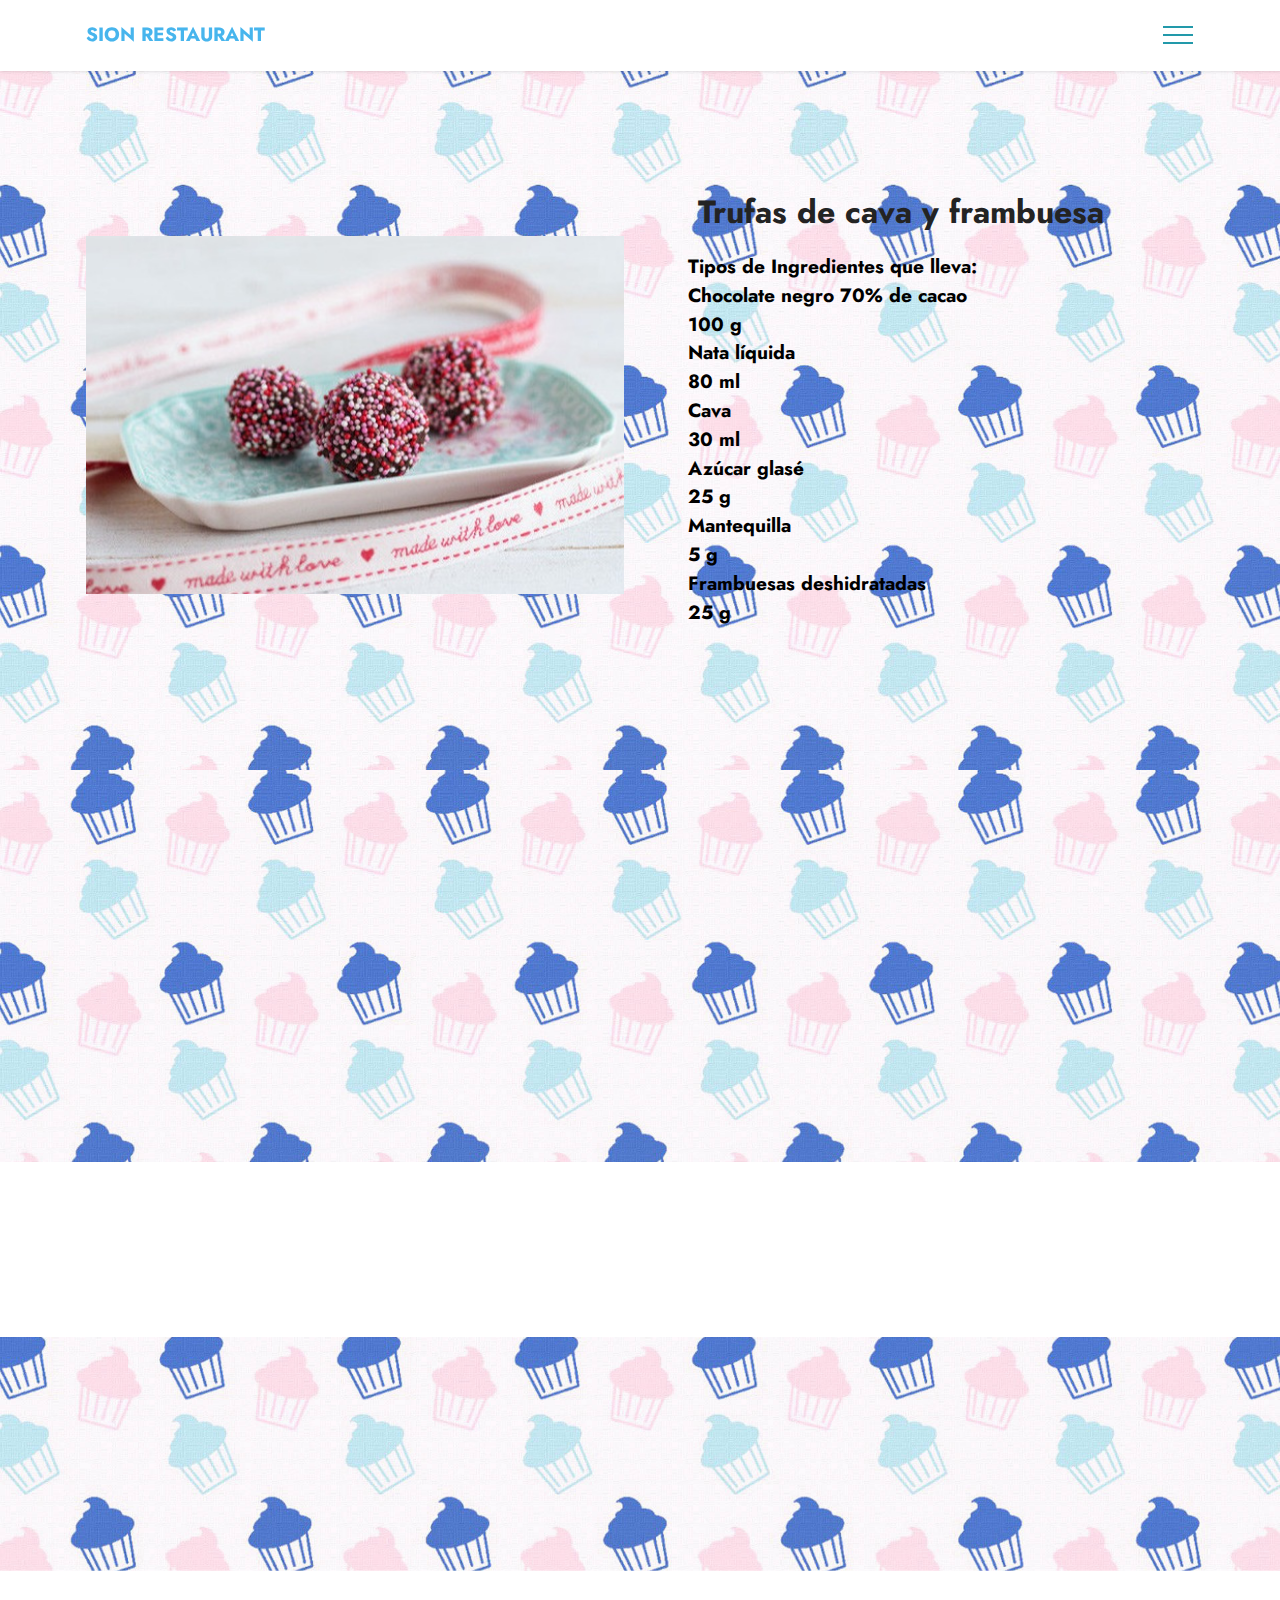
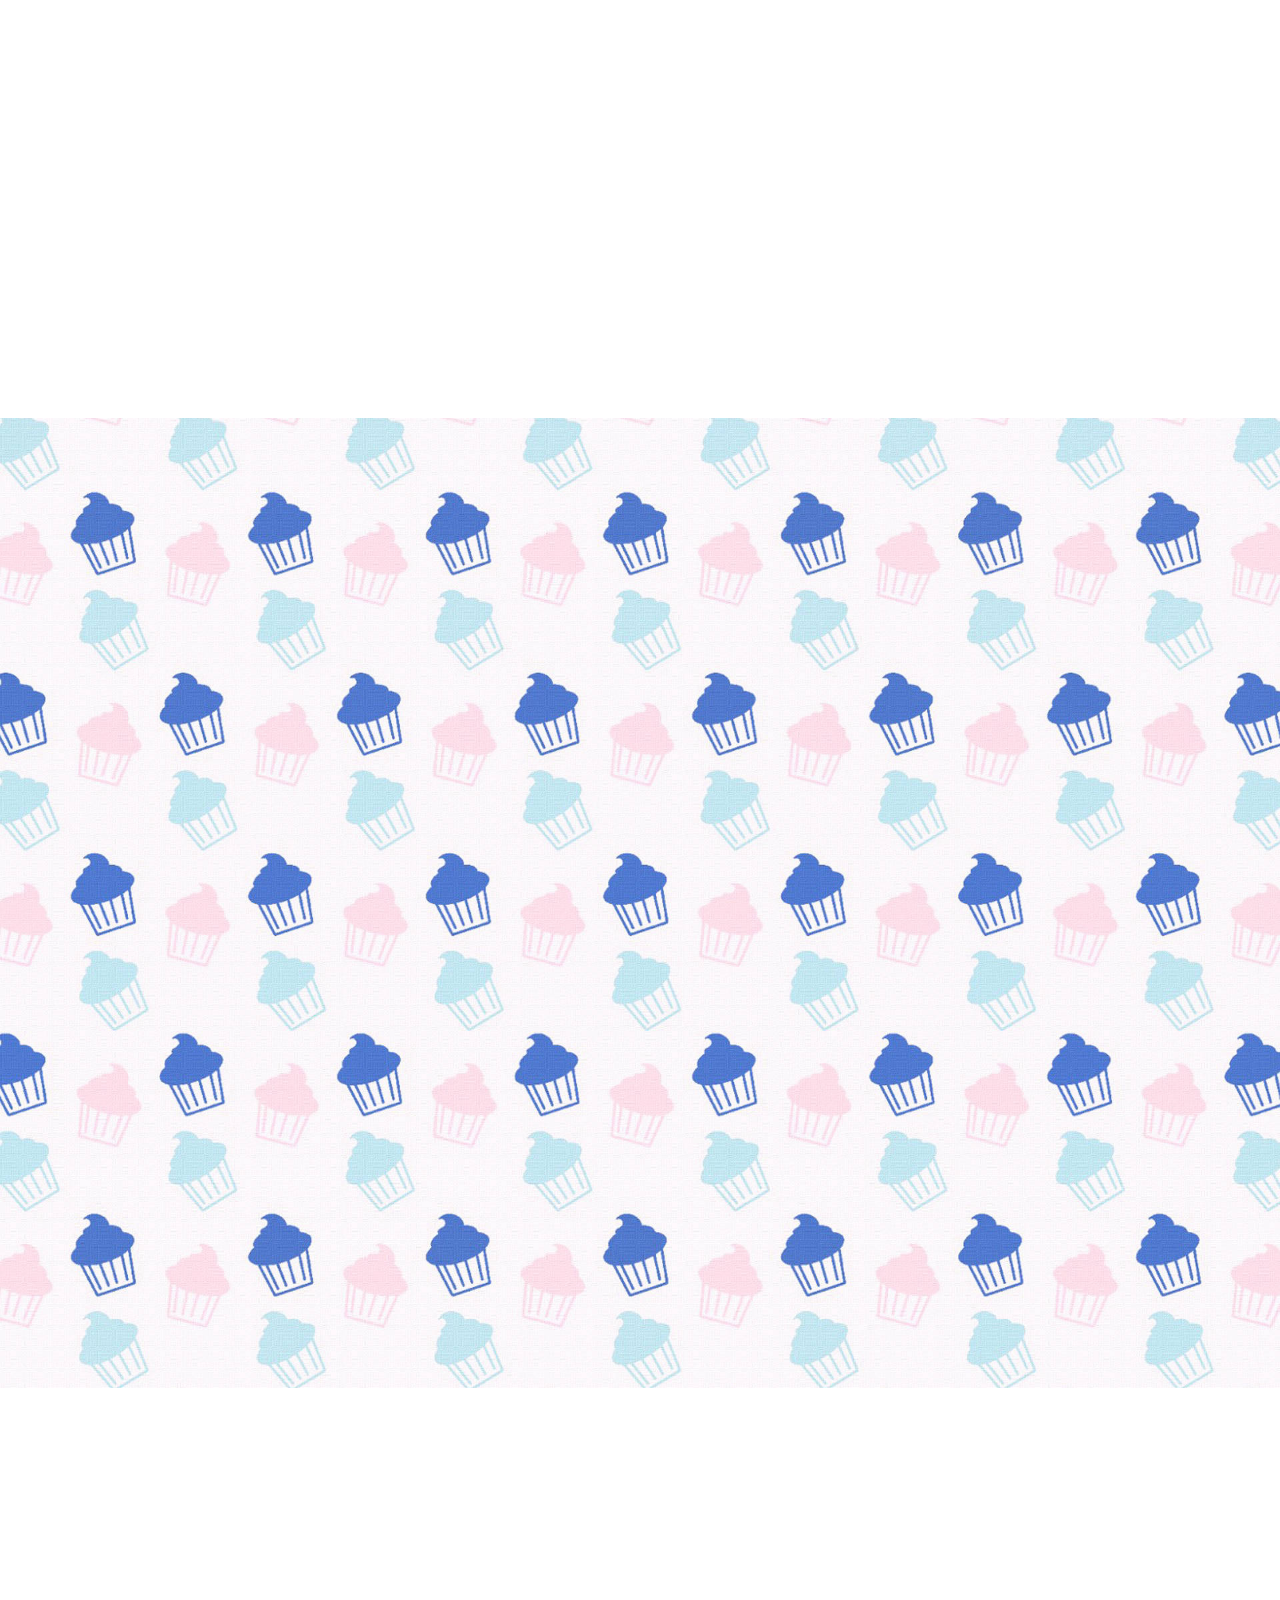
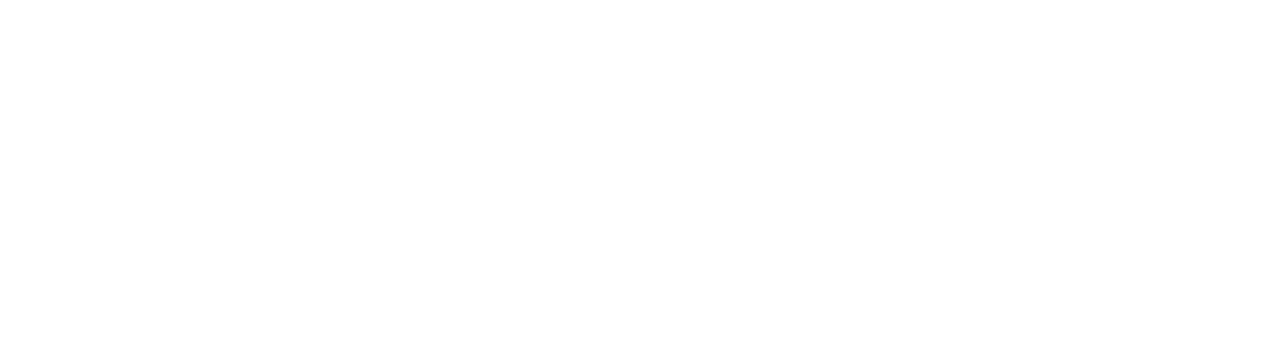
<file: page8.html>
<!DOCTYPE html>
<html  >
<head>
  <!-- Site made with Mobirise Website Builder v5.4.1, https://mobirise.com -->
  <meta charset="UTF-8">
  <meta http-equiv="X-UA-Compatible" content="IE=edge">
  <meta name="generator" content="Mobirise v5.4.1, mobirise.com">
  <meta name="viewport" content="width=device-width, initial-scale=1, minimum-scale=1">
  <link rel="shortcut icon" href="assets/images/logo.png" type="image/x-icon">
  <meta name="description" content="">
  
  
  <title>pedi tu postre</title>
  <link rel="stylesheet" href="assets/web/assets/mobirise-icons/mobirise-icons.css">
  <link rel="stylesheet" href="assets/bootstrap/css/bootstrap.min.css">
  <link rel="stylesheet" href="assets/bootstrap/css/bootstrap-grid.min.css">
  <link rel="stylesheet" href="assets/bootstrap/css/bootstrap-reboot.min.css">
  <link rel="stylesheet" href="assets/parallax/jarallax.css">
  <link rel="stylesheet" href="assets/animatecss/animate.css">
  <link rel="stylesheet" href="assets/dropdown/css/style.css">
  <link rel="stylesheet" href="assets/socicon/css/styles.css">
  <link rel="stylesheet" href="assets/theme/css/style.css">
  <link rel="preload" href="https://fonts.googleapis.com/css?family=Jost:100,200,300,400,500,600,700,800,900,100i,200i,300i,400i,500i,600i,700i,800i,900i&display=swap" as="style" onload="this.onload=null;this.rel='stylesheet'">
  <noscript><link rel="stylesheet" href="https://fonts.googleapis.com/css?family=Jost:100,200,300,400,500,600,700,800,900,100i,200i,300i,400i,500i,600i,700i,800i,900i&display=swap"></noscript>
  <link rel="preload" as="style" href="assets/mobirise/css/mbr-additional.css"><link rel="stylesheet" href="assets/mobirise/css/mbr-additional.css" type="text/css">
  
  
  
  
</head>
<body>
  
  <section data-bs-version="5.1" class="menu menu3 cid-sOilwNVKGk" once="menu" id="menu3-1v">
    
    <nav class="navbar navbar-dropdown navbar-fixed-top collapsed">
        <div class="container">
            <div class="navbar-brand">
                
                <span class="navbar-caption-wrap"><a class="navbar-caption text-info display-7" href="https://mobiri.se">SION RESTAURANT</a></span>
            </div>
            <button class="navbar-toggler" type="button" data-toggle="collapse" data-bs-toggle="collapse" data-target="#navbarSupportedContent" data-bs-target="#navbarSupportedContent" aria-controls="navbarNavAltMarkup" aria-expanded="false" aria-label="Toggle navigation">
                <div class="hamburger">
                    <span></span>
                    <span></span>
                    <span></span>
                    <span></span>
                </div>
            </button>
            <div class="collapse navbar-collapse" id="navbarSupportedContent">
                <ul class="navbar-nav nav-dropdown nav-right" data-app-modern-menu="true"><li class="nav-item"><a class="nav-link link text-secondary text-primary display-4" href="index.html">incio</a></li>
                    <li class="nav-item"><a class="nav-link link text-secondary text-primary display-4" href="page2.html">servicios</a></li><li class="nav-item"><a class="nav-link link text-secondary text-primary display-4" href="page4.html">menu</a></li><li class="nav-item"><a class="nav-link link text-secondary text-primary display-4" href="page5.html">Quienes somos&nbsp;</a></li>
                    <li class="nav-item"><a class="nav-link link text-secondary text-primary display-4" href="page1.html">contacto</a>
                    </li></ul>
                <div class="icons-menu">
                    <a class="iconfont-wrapper" href="https://www.facebook.com/" target="_blank">
                        <span class="p-2 mbr-iconfont socicon-facebook socicon" style="color: rgb(68, 121, 217); fill: rgb(68, 121, 217);"></span>
                    </a>
                    <a class="iconfont-wrapper" href="https://mobiri.se" target="_blank">
                        <span class="p-2 mbr-iconfont socicon-whatsapp socicon" style="color: rgb(119, 180, 57); fill: rgb(119, 180, 57);"></span>
                    </a>
                    <a class="iconfont-wrapper" href="https://www.instagram.com/" target="_blank">
                        <span class="p-2 mbr-iconfont socicon-instagram socicon" style="color: rgb(228, 63, 63); fill: rgb(228, 63, 63);"></span>
                    </a>
                    <a class="iconfont-wrapper" href="https://mobiri.se" target="_blank">
                        <span class="p-2 mbr-iconfont mbri-cart-add" style="color: rgb(255, 225, 97); fill: rgb(255, 225, 97);"></span>
                    </a>
                </div>
                
            </div>
        </div>
    </nav>
</section>

<section data-bs-version="5.1" class="image1 cid-sP1Z7M2J6A" id="image1-1w">
    

    

    <div class="container">
        <div class="row align-items-center">
            <div class="col-12 col-lg-6">
                <div class="image-wrapper">
                    <img src="assets/images/1366-2000-650x433.jpeg" alt="Mobirise">
                    
                </div>
            </div>
            <div class="col-12 col-lg">
                <div class="text-wrapper">
                    <h3 class="mbr-section-title mbr-fonts-style mb-3 display-5"><strong>&nbsp;Trufas de cava y frambuesa</strong></h3>
                    <p class="mbr-text mbr-fonts-style display-7"><strong>Tipos de Ingredientes que lleva:</strong><br><strong>Chocolate negro 70% de cacao
<br>100 g
<br>Nata líquida
<br>80 ml
<br>Cava
<br>30 ml
<br>Azúcar glasé
<br>25 g
<br>Mantequilla
<br>5 g
<br>Frambuesas deshidratadas
<br>25 g</strong></p>
                </div>
            </div>
        </div>
    </div>
</section>

<section data-bs-version="5.1" class="image2 cid-sP1Z8lYlh5 mbr-parallax-background" id="image2-1x">
    

    

    <div class="container">
        <div class="row align-items-center">
            <div class="col-12 col-lg-6">
                <div class="image-wrapper">
                    <img src="assets/images/mbr-5-1076x717.jpg" alt="Mobirise">
                    
                </div>
            </div>
            <div class="col-12 col-lg">
                <div class="text-wrapper">
                    <h3 class="mbr-section-title mbr-fonts-style mb-3 display-5"><strong>&nbsp;Tiramisú</strong></h3>
                    <p class="mbr-text mbr-fonts-style display-7"><strong>Es otro postre frío de origen italiano y está hecho a base de café, licor y crema. Su preparación es sencilla, solo hay que humedecer un bizcocho con una mezcla de café y licor y superponerlo en capas, alternando entre la crema y el bizcocho. Sin embargo existen muchas variantes de acuerdo a los lugares en donde se ha vuelto muy famoso. Y como no, si es realmente delicioso.</strong></p>
                </div>
            </div>
        </div>
    </div>
</section>

<section data-bs-version="5.1" class="image2 cid-sP1Z9XeES2 mbr-parallax-background" id="image2-1z">
    

    

    <div class="container">
        <div class="row align-items-center">
            <div class="col-12 col-lg-6">
                <div class="image-wrapper">
                    <img src="assets/images/sin-duda-probarlos-podra-provocarte-una-muerte-deliciosa-pero-tranquilo-estos-postres-solo-te-alegrarn-la-vida-6-900x599.jpg" alt="Mobirise">
                    
                </div>
            </div>
            <div class="col-12 col-lg">
                <div class="text-wrapper">
                    <h3 class="mbr-section-title mbr-fonts-style mb-3 display-5"><strong>Pávlola</strong></h3>
                    <p class="mbr-text mbr-fonts-style display-7"><strong>Pávlola, es un postre que transmite dulzura, sin duda. El origen de este postre se lo disputan Nueva Zelanda y Australia. El postre fue inspirado en una bailarina rusa, Anna Pávlola, y es de ella que recibe el nombre de pávlola. Según se cuenta, el creador del postre vivía enamorado de esta bailarina.
<br>
<br>La Pávlola consiste en una base de merengue horneado sobre la cual se coloca crema batida, chocolate y trozos de fruta, en especial los frutos rojos. Su textura resulta crocante por fuera y húmeda por dentro. Una verdadera delicia.</strong></p>
                </div>
            </div>
        </div>
    </div>
</section>

<section data-bs-version="5.1" class="image1 cid-sP1Z97LL0t" id="image1-1y">
    

    

    <div class="container">
        <div class="row align-items-center">
            <div class="col-12 col-lg-6">
                <div class="image-wrapper">
                    <img src="assets/images/sin-duda-probarlos-podra-provocarte-una-muerte-deliciosa-pero-tranquilo-estos-postres-solo-te-alegrarn-la-vida-7-900x600.jpg" alt="Mobirise">
                    
                </div>
            </div>
            <div class="col-12 col-lg">
                <div class="text-wrapper">
                    <h3 class="mbr-section-title mbr-fonts-style mb-3 display-5"><strong>&nbsp;Pastafrola</strong></h3>
                    <p class="mbr-text mbr-fonts-style display-7"><strong>Pastafrola, también conocido con el nombre pasta flora, es un postre artesanal típico de Argentina, Paraguay y Uruguay. Aunque, sus antecedentes se remontan a la Pastiera, una torta de origen italiana hecha a base de ricota y fruta confitada. Se dice que los inmigrantes italianos llevaron la receta a estos países sudamericanos.
<br>
<br>Esta tarta es característica por la preparación original de la masa de pastel cubierta por dulce de membrillo, aunque varía entre dulce de leche, dulce de guayaba o alguna otra salsa. Luego es adornada con tiras delgadas de la misma masa, dando forma a una especie de red que posteriormente se cocina en el horno.
<br>
<br>Este postre es un acompañamiento típico y casi infaltable en la hora de la merienda, se suele acompañar con el mate, que es una de las bebidas calientes típicas de la región. Si tienes la oportunidad de viajar a alguno de estos países, no dudes en probarlo.</strong></p>
                </div>
            </div>
        </div>
    </div>
</section>

<section data-bs-version="5.1" class="image2 cid-sP1ZbvVeXr mbr-parallax-background" id="image2-20">
    

    

    <div class="container">
        <div class="row align-items-center">
            <div class="col-12 col-lg-6">
                <div class="image-wrapper">
                    <img src="assets/images/sin-duda-probarlos-podra-provocarte-una-muerte-deliciosa-pero-tranquilo-estos-postres-solo-te-alegrarn-la-vida-8-900x525.jpg" alt="Mobirise">
                    
                </div>
            </div>
            <div class="col-12 col-lg">
                <div class="text-wrapper">
                    <h3 class="mbr-section-title mbr-fonts-style mb-3 display-5"><strong>Crema de papaya</strong></h3>
                    <p class="mbr-text mbr-fonts-style display-7"><strong>Crema de Papaya, el postre más famoso en Brasil desde 1990, además es sumamente delicioso. Este postre esta hecho a base de una crema de papaya y se acostumbra servirlo con helado de vainilla. Perfecto para una tarde de verano.</strong></p>
                </div>
            </div>
        </div>
    </div>
</section><section style="background-color: #fff; font-family: -apple-system, BlinkMacSystemFont, 'Segoe UI', 'Roboto', 'Helvetica Neue', Arial, sans-serif; color:#aaa; font-size:12px; padding: 0; align-items: center; display: flex;"><a href="https://mobirise.site/h" style="flex: 1 1; height: 3rem; padding-left: 1rem;"></a><p style="flex: 0 0 auto; margin:0; padding-right:1rem;">Start a site - <a href="https://mobirise.site/w" style="color:#aaa;">Find out</a></p></section><script src="assets/bootstrap/js/bootstrap.bundle.min.js"></script>  <script src="assets/parallax/jarallax.js"></script>  <script src="assets/smoothscroll/smooth-scroll.js"></script>  <script src="assets/ytplayer/index.js"></script>  <script src="assets/dropdown/js/navbar-dropdown.js"></script>  <script src="assets/theme/js/script.js"></script>  
  
  
 <div id="scrollToTop" class="scrollToTop mbr-arrow-up"><a style="text-align: center;"><i class="mbr-arrow-up-icon mbr-arrow-up-icon-cm cm-icon cm-icon-smallarrow-up"></i></a></div>
    <input name="animation" type="hidden">
  </body>
</html>
</file>
<file: assets/web/assets/mobirise-icons/mobirise-icons.css>
@font-face {
  font-family: 'MobiriseIcons';
  src:  url('mobirise-icons.eot?spat4u');
  src:  url('mobirise-icons.eot?spat4u#iefix') format('embedded-opentype'),
    url('mobirise-icons.ttf?spat4u') format('truetype'),
    url('mobirise-icons.woff?spat4u') format('woff'),
    url('mobirise-icons.svg?spat4u#MobiriseIcons') format('svg');
  font-weight: normal;
  font-style: normal;
  font-display: swap;
}

[class^="mbri-"], [class*=" mbri-"] {
  /* use !important to prevent issues with browser extensions that change fonts */
  font-family: MobiriseIcons !important;
  speak: none;
  font-style: normal;
  font-weight: normal;
  font-variant: normal;
  text-transform: none;
  line-height: 1;

  /* Better Font Rendering =========== */
  -webkit-font-smoothing: antialiased;
  -moz-osx-font-smoothing: grayscale;
}

.mbri-add-submenu:before {
  content: "\e900";
}
.mbri-alert:before {
  content: "\e901";
}
.mbri-align-center:before {
  content: "\e902";
}
.mbri-align-justify:before {
  content: "\e903";
}
.mbri-align-left:before {
  content: "\e904";
}
.mbri-align-right:before {
  content: "\e905";
}
.mbri-android:before {
  content: "\e906";
}
.mbri-apple:before {
  content: "\e907";
}
.mbri-arrow-down:before {
  content: "\e908";
}
.mbri-arrow-next:before {
  content: "\e909";
}
.mbri-arrow-prev:before {
  content: "\e90a";
}
.mbri-arrow-up:before {
  content: "\e90b";
}
.mbri-bold:before {
  content: "\e90c";
}
.mbri-bookmark:before {
  content: "\e90d";
}
.mbri-bootstrap:before {
  content: "\e90e";
}
.mbri-briefcase:before {
  content: "\e90f";
}
.mbri-browse:before {
  content: "\e910";
}
.mbri-bulleted-list:before {
  content: "\e911";
}
.mbri-calendar:before {
  content: "\e912";
}
.mbri-camera:before {
  content: "\e913";
}
.mbri-cart-add:before {
  content: "\e914";
}
.mbri-cart-full:before {
  content: "\e915";
}
.mbri-cash:before {
  content: "\e916";
}
.mbri-change-style:before {
  content: "\e917";
}
.mbri-chat:before {
  content: "\e918";
}
.mbri-clock:before {
  content: "\e919";
}
.mbri-close:before {
  content: "\e91a";
}
.mbri-cloud:before {
  content: "\e91b";
}
.mbri-code:before {
  content: "\e91c";
}
.mbri-contact-form:before {
  content: "\e91d";
}
.mbri-credit-card:before {
  content: "\e91e";
}
.mbri-cursor-click:before {
  content: "\e91f";
}
.mbri-cust-feedback:before {
  content: "\e920";
}
.mbri-database:before {
  content: "\e921";
}
.mbri-delivery:before {
  content: "\e922";
}
.mbri-desktop:before {
  content: "\e923";
}
.mbri-devices:before {
  content: "\e924";
}
.mbri-down:before {
  content: "\e925";
}
.mbri-download:before {
  content: "\e989";
}
.mbri-drag-n-drop:before {
  content: "\e927";
}
.mbri-drag-n-drop2:before {
  content: "\e928";
}
.mbri-edit:before {
  content: "\e929";
}
.mbri-edit2:before {
  content: "\e92a";
}
.mbri-error:before {
  content: "\e92b";
}
.mbri-extension:before {
  content: "\e92c";
}
.mbri-features:before {
  content: "\e92d";
}
.mbri-file:before {
  content: "\e92e";
}
.mbri-flag:before {
  content: "\e92f";
}
.mbri-folder:before {
  content: "\e930";
}
.mbri-gift:before {
  content: "\e931";
}
.mbri-github:before {
  content: "\e932";
}
.mbri-globe:before {
  content: "\e933";
}
.mbri-globe-2:before {
  content: "\e934";
}
.mbri-growing-chart:before {
  content: "\e935";
}
.mbri-hearth:before {
  content: "\e936";
}
.mbri-help:before {
  content: "\e937";
}
.mbri-home:before {
  content: "\e938";
}
.mbri-hot-cup:before {
  content: "\e939";
}
.mbri-idea:before {
  content: "\e93a";
}
.mbri-image-gallery:before {
  content: "\e93b";
}
.mbri-image-slider:before {
  content: "\e93c";
}
.mbri-info:before {
  content: "\e93d";
}
.mbri-italic:before {
  content: "\e93e";
}
.mbri-key:before {
  content: "\e93f";
}
.mbri-laptop:before {
  content: "\e940";
}
.mbri-layers:before {
  content: "\e941";
}
.mbri-left-right:before {
  content: "\e942";
}
.mbri-left:before {
  content: "\e943";
}
.mbri-letter:before {
  content: "\e944";
}
.mbri-like:before {
  content: "\e945";
}
.mbri-link:before {
  content: "\e946";
}
.mbri-lock:before {
  content: "\e947";
}
.mbri-login:before {
  content: "\e948";
}
.mbri-logout:before {
  content: "\e949";
}
.mbri-magic-stick:before {
  content: "\e94a";
}
.mbri-map-pin:before {
  content: "\e94b";
}
.mbri-menu:before {
  content: "\e94c";
}
.mbri-mobile:before {
  content: "\e94d";
}
.mbri-mobile2:before {
  content: "\e94e";
}
.mbri-mobirise:before {
  content: "\e94f";
}
.mbri-more-horizontal:before {
  content: "\e950";
}
.mbri-more-vertical:before {
  content: "\e951";
}
.mbri-music:before {
  content: "\e952";
}
.mbri-new-file:before {
  content: "\e953";
}
.mbri-numbered-list:before {
  content: "\e954";
}
.mbri-opened-folder:before {
  content: "\e955";
}
.mbri-pages:before {
  content: "\e956";
}
.mbri-paper-plane:before {
  content: "\e957";
}
.mbri-paperclip:before {
  content: "\e958";
}
.mbri-photo:before {
  content: "\e959";
}
.mbri-photos:before {
  content: "\e95a";
}
.mbri-pin:before {
  content: "\e95b";
}
.mbri-play:before {
  content: "\e95c";
}
.mbri-plus:before {
  content: "\e95d";
}
.mbri-preview:before {
  content: "\e95e";
}
.mbri-print:before {
  content: "\e95f";
}
.mbri-protect:before {
  content: "\e960";
}
.mbri-question:before {
  content: "\e961";
}
.mbri-quote-left:before {
  content: "\e962";
}
.mbri-quote-right:before {
  content: "\e963";
}
.mbri-refresh:before {
  content: "\e964";
}
.mbri-responsive:before {
  content: "\e965";
}
.mbri-right:before {
  content: "\e966";
}
.mbri-rocket:before {
  content: "\e967";
}
.mbri-sad-face:before {
  content: "\e968";
}
.mbri-sale:before {
  content: "\e969";
}
.mbri-save:before {
  content: "\e96a";
}
.mbri-search:before {
  content: "\e96b";
}
.mbri-setting:before {
  content: "\e96c";
}
.mbri-setting2:before {
  content: "\e96d";
}
.mbri-setting3:before {
  content: "\e96e";
}
.mbri-share:before {
  content: "\e96f";
}
.mbri-shopping-bag:before {
  content: "\e970";
}
.mbri-shopping-basket:before {
  content: "\e971";
}
.mbri-shopping-cart:before {
  content: "\e972";
}
.mbri-sites:before {
  content: "\e973";
}
.mbri-smile-face:before {
  content: "\e974";
}
.mbri-speed:before {
  content: "\e975";
}
.mbri-star:before {
  content: "\e976";
}
.mbri-success:before {
  content: "\e977";
}
.mbri-sun:before {
  content: "\e978";
}
.mbri-sun2:before {
  content: "\e979";
}
.mbri-tablet:before {
  content: "\e97a";
}
.mbri-tablet-vertical:before {
  content: "\e97b";
}
.mbri-target:before {
  content: "\e97c";
}
.mbri-timer:before {
  content: "\e97d";
}
.mbri-to-ftp:before {
  content: "\e97e";
}
.mbri-to-local-drive:before {
  content: "\e97f";
}
.mbri-touch-swipe:before {
  content: "\e980";
}
.mbri-touch:before {
  content: "\e981";
}
.mbri-trash:before {
  content: "\e982";
}
.mbri-underline:before {
  content: "\e983";
}
.mbri-unlink:before {
  content: "\e984";
}
.mbri-unlock:before {
  content: "\e985";
}
.mbri-up-down:before {
  content: "\e986";
}
.mbri-up:before {
  content: "\e987";
}
.mbri-update:before {
  content: "\e988";
}
.mbri-upload:before {
 content: "\e926"; 
}
.mbri-user:before {
  content: "\e98a";
}
.mbri-user2:before {
  content: "\e98b";
}
.mbri-users:before {
  content: "\e98c";
}
.mbri-video:before {
  content: "\e98d";
}
.mbri-video-play:before {
  content: "\e98e";
}
.mbri-watch:before {
  content: "\e98f";
}
.mbri-website-theme:before {
  content: "\e990";
}
.mbri-wifi:before {
  content: "\e991";
}
.mbri-windows:before {
  content: "\e992";
}
.mbri-zoom-out:before {
  content: "\e993";
}
.mbri-redo:before {
  content: "\e994";
}
.mbri-undo:before {
  content: "\e995";
}
</file>
<file: assets/dropdown/css/style.css>
.navbar-dropdown {
  left: 0;
  padding: 0;
  position: absolute;
  right: 0;
  top: 0;
  transition: all 0.45s ease;
  z-index: 1030;
  background: #282828; }
  .navbar-dropdown .navbar-logo {
    margin-right: 0.8rem;
    transition: margin 0.3s ease-in-out;
    vertical-align: middle; }
    .navbar-dropdown .navbar-logo img {
      height: 3.125rem;
      transition: all 0.3s ease-in-out; }
    .navbar-dropdown .navbar-logo.mbr-iconfont {
      font-size: 3.125rem;
      line-height: 3.125rem; }
  .navbar-dropdown .navbar-caption {
    font-weight: 700;
    white-space: normal;
    vertical-align: -4px;
    line-height: 3.125rem !important; }
    .navbar-dropdown .navbar-caption, .navbar-dropdown .navbar-caption:hover {
      color: inherit;
      text-decoration: none; }
  .navbar-dropdown .mbr-iconfont + .navbar-caption {
    vertical-align: -1px; }
  .navbar-dropdown.navbar-fixed-top {
    position: fixed; }
  .navbar-dropdown .navbar-brand span {
    vertical-align: -4px; }
  .navbar-dropdown.bg-color.transparent {
    background: none; }
  .navbar-dropdown.navbar-short .navbar-brand {
    padding: 0.625rem 0; }
    .navbar-dropdown.navbar-short .navbar-brand span {
      vertical-align: -1px; }
  .navbar-dropdown.navbar-short .navbar-caption {
    line-height: 2.375rem !important;
    vertical-align: -2px; }
  .navbar-dropdown.navbar-short .navbar-logo {
    margin-right: 0.5rem; }
    .navbar-dropdown.navbar-short .navbar-logo img {
      height: 2.375rem; }
    .navbar-dropdown.navbar-short .navbar-logo.mbr-iconfont {
      font-size: 2.375rem;
      line-height: 2.375rem; }
  .navbar-dropdown.navbar-short .mbr-table-cell {
    height: 3.625rem; }
  .navbar-dropdown .navbar-close {
    left: 0.6875rem;
    position: fixed;
    top: 0.75rem;
    z-index: 1000; }
  .navbar-dropdown .hamburger-icon {
    content: "";
    display: inline-block;
    vertical-align: middle;
    width: 16px;
    -webkit-box-shadow: 0 -6px 0 1px #282828,0 0 0 1px #282828,0 6px 0 1px #282828;
    -moz-box-shadow: 0 -6px 0 1px #282828,0 0 0 1px #282828,0 6px 0 1px #282828;
    box-shadow: 0 -6px 0 1px #282828,0 0 0 1px #282828,0 6px 0 1px #282828; }

.dropdown-menu .dropdown-toggle[data-toggle="dropdown-submenu"]::after {
  border-bottom: 0.35em solid transparent;
  border-left: 0.35em solid;
  border-right: 0;
  border-top: 0.35em solid transparent;
  margin-left: 0.3rem; }

.dropdown-menu .dropdown-item:focus {
  outline: 0; }

.nav-dropdown {
  font-size: 0.75rem;
  font-weight: 500;
  height: auto !important; }
  .nav-dropdown .nav-btn {
    padding-left: 1rem; }
  .nav-dropdown .link {
    margin: .667em 1.667em;
    font-weight: 500;
    padding: 0;
    transition: color .2s ease-in-out; }
    .nav-dropdown .link.dropdown-toggle {
      margin-right: 2.583em; }
      .nav-dropdown .link.dropdown-toggle::after {
        margin-left: .25rem;
        border-top: 0.35em solid;
        border-right: 0.35em solid transparent;
        border-left: 0.35em solid transparent;
        border-bottom: 0; }
      .nav-dropdown .link.dropdown-toggle[aria-expanded="true"] {
        margin: 0;
        padding: 0.667em 3.263em  0.667em 1.667em; }
  .nav-dropdown .link::after,
  .nav-dropdown .dropdown-item::after {
    color: inherit; }
  .nav-dropdown .btn {
    font-size: 0.75rem;
    font-weight: 700;
    letter-spacing: 0;
    margin-bottom: 0;
    padding-left: 1.25rem;
    padding-right: 1.25rem; }
  .nav-dropdown .dropdown-menu {
    border-radius: 0;
    border: 0;
    left: 0;
    margin: 0;
    padding-bottom: 1.25rem;
    padding-top: 1.25rem;
    position: relative; }
  .nav-dropdown .dropdown-submenu {
    margin-left: 0.125rem;
    top: 0; }
  .nav-dropdown .dropdown-item {
    font-weight: 500;
    line-height: 2;
    padding: 0.3846em 4.615em 0.3846em 1.5385em;
    position: relative;
    transition: color .2s ease-in-out, background-color .2s ease-in-out; }
    .nav-dropdown .dropdown-item::after {
      margin-top: -0.3077em;
      position: absolute;
      right: 1.1538em;
      top: 50%; }
    .nav-dropdown .dropdown-item:focus, .nav-dropdown .dropdown-item:hover {
      background: none; }

@media (max-width: 767px) {
  .nav-dropdown.navbar-toggleable-sm {
    bottom: 0;
    display: none;
    left: 0;
    overflow-x: hidden;
    position: fixed;
    top: 0;
    transform: translateX(-100%);
    -ms-transform: translateX(-100%);
    -webkit-transform: translateX(-100%);
    width: 18.75rem;
    z-index: 999; } }
.nav-dropdown.navbar-toggleable-xl {
  bottom: 0;
  display: none;
  left: 0;
  overflow-x: hidden;
  position: fixed;
  top: 0;
  transform: translateX(-100%);
  -ms-transform: translateX(-100%);
  -webkit-transform: translateX(-100%);
  width: 18.75rem;
  z-index: 999; }

.nav-dropdown-sm {
  display: block !important;
  overflow-x: hidden;
  overflow: auto;
  padding-top: 3.875rem; }
  .nav-dropdown-sm::after {
    content: "";
    display: block;
    height: 3rem;
    width: 100%; }
  .nav-dropdown-sm.collapse.in ~ .navbar-close {
    display: block !important; }
  .nav-dropdown-sm.collapsing, .nav-dropdown-sm.collapse.in {
    transform: translateX(0);
    -ms-transform: translateX(0);
    -webkit-transform: translateX(0);
    transition: all 0.25s ease-out;
    -webkit-transition: all 0.25s ease-out;
    background: #282828; }
  .nav-dropdown-sm.collapsing[aria-expanded="false"] {
    transform: translateX(-100%);
    -ms-transform: translateX(-100%);
    -webkit-transform: translateX(-100%); }
  .nav-dropdown-sm .nav-item {
    display: block;
    margin-left: 0 !important;
    padding-left: 0; }
  .nav-dropdown-sm .link,
  .nav-dropdown-sm .dropdown-item {
    border-top: 1px dotted rgba(255, 255, 255, 0.1);
    font-size: 0.8125rem;
    line-height: 1.6;
    margin: 0 !important;
    padding: 0.875rem 2.4rem 0.875rem 1.5625rem !important;
    position: relative;
    white-space: normal; }
    .nav-dropdown-sm .link:focus, .nav-dropdown-sm .link:hover,
    .nav-dropdown-sm .dropdown-item:focus,
    .nav-dropdown-sm .dropdown-item:hover {
      background: rgba(0, 0, 0, 0.2) !important;
      color: #c0a375; }
  .nav-dropdown-sm .nav-btn {
    position: relative;
    padding: 1.5625rem 1.5625rem 0 1.5625rem; }
    .nav-dropdown-sm .nav-btn::before {
      border-top: 1px dotted rgba(255, 255, 255, 0.1);
      content: "";
      left: 0;
      position: absolute;
      top: 0;
      width: 100%; }
    .nav-dropdown-sm .nav-btn + .nav-btn {
      padding-top: 0.625rem; }
      .nav-dropdown-sm .nav-btn + .nav-btn::before {
        display: none; }
  .nav-dropdown-sm .btn {
    padding: 0.625rem 0; }
  .nav-dropdown-sm .dropdown-toggle[data-toggle="dropdown-submenu"]::after {
    margin-left: .25rem;
    border-top: 0.35em solid;
    border-right: 0.35em solid transparent;
    border-left: 0.35em solid transparent;
    border-bottom: 0; }
  .nav-dropdown-sm .dropdown-toggle[data-toggle="dropdown-submenu"][aria-expanded="true"]::after {
    border-top: 0;
    border-right: 0.35em solid transparent;
    border-left: 0.35em solid transparent;
    border-bottom: 0.35em solid; }
  .nav-dropdown-sm .dropdown-menu {
    margin: 0;
    padding: 0;
    position: relative;
    top: 0;
    left: 0;
    width: 100%;
    border: 0;
    float: none;
    border-radius: 0;
    background: none; }
  .nav-dropdown-sm .dropdown-submenu {
    left: 100%;
    margin-left: 0.125rem;
    margin-top: -1.25rem;
    top: 0; }

.navbar-toggleable-sm .nav-dropdown .dropdown-menu {
  position: absolute; }

.navbar-toggleable-sm .nav-dropdown .dropdown-submenu {
  left: 100%;
  margin-left: 0.125rem;
  margin-top: -1.25rem;
  top: 0; }

.navbar-toggleable-sm.opened .nav-dropdown .dropdown-menu {
  position: relative; }

.navbar-toggleable-sm.opened .nav-dropdown .dropdown-submenu {
  left: 0;
  margin-left: 00rem;
  margin-top: 0rem;
  top: 0; }

.is-builder .nav-dropdown.collapsing {
  transition: none !important; }
</file>
<file: assets/socicon/css/styles.css>
@charset "UTF-8";

@font-face {
  font-family: 'Socicon';
  src:  url('../fonts/socicon.eot');
  src:  url('../fonts/socicon.eot?#iefix') format('embedded-opentype'),
    url('../fonts/socicon.woff2') format('woff2'),
    url('../fonts/socicon.ttf') format('truetype'),
    url('../fonts/socicon.woff') format('woff'),
    url('../fonts/socicon.svg#socicon') format('svg');
  font-weight: normal;
  font-style: normal;
  font-display: swap;
}

[data-icon]:before {
  font-family: "socicon" !important;
  content: attr(data-icon);
  font-style: normal !important;
  font-weight: normal !important;
  font-variant: normal !important;
  text-transform: none !important;
  speak: none;
  line-height: 1;
  -webkit-font-smoothing: antialiased;
  -moz-osx-font-smoothing: grayscale;
}

[class^="socicon-"], [class*=" socicon-"] {
  /* use !important to prevent issues with browser extensions that change fonts */
  font-family: 'Socicon' !important;
  speak: none;
  font-style: normal;
  font-weight: normal;
  font-variant: normal;
  text-transform: none;
  line-height: 1;

  /* Better Font Rendering =========== */
  -webkit-font-smoothing: antialiased;
  -moz-osx-font-smoothing: grayscale;
}

.socicon-eitaa:before {
  content: "\e97c";
}
.socicon-soroush:before {
  content: "\e97d";
}
.socicon-bale:before {
  content: "\e97e";
}
.socicon-zazzle:before {
  content: "\e97b";
}
.socicon-society6:before {
  content: "\e97a";
}
.socicon-redbubble:before {
  content: "\e979";
}
.socicon-avvo:before {
  content: "\e978";
}
.socicon-stitcher:before {
  content: "\e977";
}
.socicon-googlehangouts:before {
  content: "\e974";
}
.socicon-dlive:before {
  content: "\e975";
}
.socicon-vsco:before {
  content: "\e976";
}
.socicon-flipboard:before {
  content: "\e973";
}
.socicon-ubuntu:before {
  content: "\e958";
}
.socicon-artstation:before {
  content: "\e959";
}
.socicon-invision:before {
  content: "\e95a";
}
.socicon-torial:before {
  content: "\e95b";
}
.socicon-collectorz:before {
  content: "\e95c";
}
.socicon-seenthis:before {
  content: "\e95d";
}
.socicon-googleplaymusic:before {
  content: "\e95e";
}
.socicon-debian:before {
  content: "\e95f";
}
.socicon-filmfreeway:before {
  content: "\e960";
}
.socicon-gnome:before {
  content: "\e961";
}
.socicon-itchio:before {
  content: "\e962";
}
.socicon-jamendo:before {
  content: "\e963";
}
.socicon-mix:before {
  content: "\e964";
}
.socicon-sharepoint:before {
  content: "\e965";
}
.socicon-tinder:before {
  content: "\e966";
}
.socicon-windguru:before {
  content: "\e967";
}
.socicon-cdbaby:before {
  content: "\e968";
}
.socicon-elementaryos:before {
  content: "\e969";
}
.socicon-stage32:before {
  content: "\e96a";
}
.socicon-tiktok:before {
  content: "\e96b";
}
.socicon-gitter:before {
  content: "\e96c";
}
.socicon-letterboxd:before {
  content: "\e96d";
}
.socicon-threema:before {
  content: "\e96e";
}
.socicon-splice:before {
  content: "\e96f";
}
.socicon-metapop:before {
  content: "\e970";
}
.socicon-naver:before {
  content: "\e971";
}
.socicon-remote:before {
  content: "\e972";
}
.socicon-internet:before {
  content: "\e957";
}
.socicon-moddb:before {
  content: "\e94b";
}
.socicon-indiedb:before {
  content: "\e94c";
}
.socicon-traxsource:before {
  content: "\e94d";
}
.socicon-gamefor:before {
  content: "\e94e";
}
.socicon-pixiv:before {
  content: "\e94f";
}
.socicon-myanimelist:before {
  content: "\e950";
}
.socicon-blackberry:before {
  content: "\e951";
}
.socicon-wickr:before {
  content: "\e952";
}
.socicon-spip:before {
  content: "\e953";
}
.socicon-napster:before {
  content: "\e954";
}
.socicon-beatport:before {
  content: "\e955";
}
.socicon-hackerone:before {
  content: "\e956";
}
.socicon-hackernews:before {
  content: "\e946";
}
.socicon-smashwords:before {
  content: "\e947";
}
.socicon-kobo:before {
  content: "\e948";
}
.socicon-bookbub:before {
  content: "\e949";
}
.socicon-mailru:before {
  content: "\e94a";
}
.socicon-gitlab:before {
  content: "\e945";
}
.socicon-instructables:before {
  content: "\e944";
}
.socicon-portfolio:before {
  content: "\e943";
}
.socicon-codered:before {
  content: "\e940";
}
.socicon-origin:before {
  content: "\e941";
}
.socicon-nextdoor:before {
  content: "\e942";
}
.socicon-udemy:before {
  content: "\e93f";
}
.socicon-livemaster:before {
  content: "\e93e";
}
.socicon-crunchbase:before {
  content: "\e93b";
}
.socicon-homefy:before {
  content: "\e93c";
}
.socicon-calendly:before {
  content: "\e93d";
}
.socicon-realtor:before {
  content: "\e90f";
}
.socicon-tidal:before {
  content: "\e910";
}
.socicon-qobuz:before {
  content: "\e911";
}
.socicon-natgeo:before {
  content: "\e912";
}
.socicon-mastodon:before {
  content: "\e913";
}
.socicon-unsplash:before {
  content: "\e914";
}
.socicon-homeadvisor:before {
  content: "\e915";
}
.socicon-angieslist:before {
  content: "\e916";
}
.socicon-codepen:before {
  content: "\e917";
}
.socicon-slack:before {
  content: "\e918";
}
.socicon-openaigym:before {
  content: "\e919";
}
.socicon-logmein:before {
  content: "\e91a";
}
.socicon-fiverr:before {
  content: "\e91b";
}
.socicon-gotomeeting:before {
  content: "\e91c";
}
.socicon-aliexpress:before {
  content: "\e91d";
}
.socicon-guru:before {
  content: "\e91e";
}
.socicon-appstore:before {
  content: "\e91f";
}
.socicon-homes:before {
  content: "\e920";
}
.socicon-zoom:before {
  content: "\e921";
}
.socicon-alibaba:before {
  content: "\e922";
}
.socicon-craigslist:before {
  content: "\e923";
}
.socicon-wix:before {
  content: "\e924";
}
.socicon-redfin:before {
  content: "\e925";
}
.socicon-googlecalendar:before {
  content: "\e926";
}
.socicon-shopify:before {
  content: "\e927";
}
.socicon-freelancer:before {
  content: "\e928";
}
.socicon-seedrs:before {
  content: "\e929";
}
.socicon-bing:before {
  content: "\e92a";
}
.socicon-doodle:before {
  content: "\e92b";
}
.socicon-bonanza:before {
  content: "\e92c";
}
.socicon-squarespace:before {
  content: "\e92d";
}
.socicon-toptal:before {
  content: "\e92e";
}
.socicon-gust:before {
  content: "\e92f";
}
.socicon-ask:before {
  content: "\e930";
}
.socicon-trulia:before {
  content: "\e931";
}
.socicon-loomly:before {
  content: "\e932";
}
.socicon-ghost:before {
  content: "\e933";
}
.socicon-upwork:before {
  content: "\e934";
}
.socicon-fundable:before {
  content: "\e935";
}
.socicon-booking:before {
  content: "\e936";
}
.socicon-googlemaps:before {
  content: "\e937";
}
.socicon-zillow:before {
  content: "\e938";
}
.socicon-niconico:before {
  content: "\e939";
}
.socicon-toneden:before {
  content: "\e93a";
}
.socicon-augment:before {
  content: "\e908";
}
.socicon-bitbucket:before {
  content: "\e909";
}
.socicon-fyuse:before {
  content: "\e90a";
}
.socicon-yt-gaming:before {
  content: "\e90b";
}
.socicon-sketchfab:before {
  content: "\e90c";
}
.socicon-mobcrush:before {
  content: "\e90d";
}
.socicon-microsoft:before {
  content: "\e90e";
}
.socicon-pandora:before {
  content: "\e907";
}
.socicon-messenger:before {
  content: "\e906";
}
.socicon-gamewisp:before {
  content: "\e905";
}
.socicon-bloglovin:before {
  content: "\e904";
}
.socicon-tunein:before {
  content: "\e903";
}
.socicon-gamejolt:before {
  content: "\e901";
}
.socicon-trello:before {
  content: "\e902";
}
.socicon-spreadshirt:before {
  content: "\e900";
}
.socicon-500px:before {
  content: "\e000";
}
.socicon-8tracks:before {
  content: "\e001";
}
.socicon-airbnb:before {
  content: "\e002";
}
.socicon-alliance:before {
  content: "\e003";
}
.socicon-amazon:before {
  content: "\e004";
}
.socicon-amplement:before {
  content: "\e005";
}
.socicon-android:before {
  content: "\e006";
}
.socicon-angellist:before {
  content: "\e007";
}
.socicon-apple:before {
  content: "\e008";
}
.socicon-appnet:before {
  content: "\e009";
}
.socicon-baidu:before {
  content: "\e00a";
}
.socicon-bandcamp:before {
  content: "\e00b";
}
.socicon-battlenet:before {
  content: "\e00c";
}
.socicon-mixer:before {
  content: "\e00d";
}
.socicon-bebee:before {
  content: "\e00e";
}
.socicon-bebo:before {
  content: "\e00f";
}
.socicon-behance:before {
  content: "\e010";
}
.socicon-blizzard:before {
  content: "\e011";
}
.socicon-blogger:before {
  content: "\e012";
}
.socicon-buffer:before {
  content: "\e013";
}
.socicon-chrome:before {
  content: "\e014";
}
.socicon-coderwall:before {
  content: "\e015";
}
.socicon-curse:before {
  content: "\e016";
}
.socicon-dailymotion:before {
  content: "\e017";
}
.socicon-deezer:before {
  content: "\e018";
}
.socicon-delicious:before {
  content: "\e019";
}
.socicon-deviantart:before {
  content: "\e01a";
}
.socicon-diablo:before {
  content: "\e01b";
}
.socicon-digg:before {
  content: "\e01c";
}
.socicon-discord:before {
  content: "\e01d";
}
.socicon-disqus:before {
  content: "\e01e";
}
.socicon-douban:before {
  content: "\e01f";
}
.socicon-draugiem:before {
  content: "\e020";
}
.socicon-dribbble:before {
  content: "\e021";
}
.socicon-drupal:before {
  content: "\e022";
}
.socicon-ebay:before {
  content: "\e023";
}
.socicon-ello:before {
  content: "\e024";
}
.socicon-endomodo:before {
  content: "\e025";
}
.socicon-envato:before {
  content: "\e026";
}
.socicon-etsy:before {
  content: "\e027";
}
.socicon-facebook:before {
  content: "\e028";
}
.socicon-feedburner:before {
  content: "\e029";
}
.socicon-filmweb:before {
  content: "\e02a";
}
.socicon-firefox:before {
  content: "\e02b";
}
.socicon-flattr:before {
  content: "\e02c";
}
.socicon-flickr:before {
  content: "\e02d";
}
.socicon-formulr:before {
  content: "\e02e";
}
.socicon-forrst:before {
  content: "\e02f";
}
.socicon-foursquare:before {
  content: "\e030";
}
.socicon-friendfeed:before {
  content: "\e031";
}
.socicon-github:before {
  content: "\e032";
}
.socicon-goodreads:before {
  content: "\e033";
}
.socicon-google:before {
  content: "\e034";
}
.socicon-googlescholar:before {
  content: "\e035";
}
.socicon-googlegroups:before {
  content: "\e036";
}
.socicon-googlephotos:before {
  content: "\e037";
}
.socicon-googleplus:before {
  content: "\e038";
}
.socicon-grooveshark:before {
  content: "\e039";
}
.socicon-hackerrank:before {
  content: "\e03a";
}
.socicon-hearthstone:before {
  content: "\e03b";
}
.socicon-hellocoton:before {
  content: "\e03c";
}
.socicon-heroes:before {
  content: "\e03d";
}
.socicon-smashcast:before {
  content: "\e03e";
}
.socicon-horde:before {
  content: "\e03f";
}
.socicon-houzz:before {
  content: "\e040";
}
.socicon-icq:before {
  content: "\e041";
}
.socicon-identica:before {
  content: "\e042";
}
.socicon-imdb:before {
  content: "\e043";
}
.socicon-instagram:before {
  content: "\e044";
}
.socicon-issuu:before {
  content: "\e045";
}
.socicon-istock:before {
  content: "\e046";
}
.socicon-itunes:before {
  content: "\e047";
}
.socicon-keybase:before {
  content: "\e048";
}
.socicon-lanyrd:before {
  content: "\e049";
}
.socicon-lastfm:before {
  content: "\e04a";
}
.socicon-line:before {
  content: "\e04b";
}
.socicon-linkedin:before {
  content: "\e04c";
}
.socicon-livejournal:before {
  content: "\e04d";
}
.socicon-lyft:before {
  content: "\e04e";
}
.socicon-macos:before {
  content: "\e04f";
}
.socicon-mail:before {
  content: "\e050";
}
.socicon-medium:before {
  content: "\e051";
}
.socicon-meetup:before {
  content: "\e052";
}
.socicon-mixcloud:before {
  content: "\e053";
}
.socicon-modelmayhem:before {
  content: "\e054";
}
.socicon-mumble:before {
  content: "\e055";
}
.socicon-myspace:before {
  content: "\e056";
}
.socicon-newsvine:before {
  content: "\e057";
}
.socicon-nintendo:before {
  content: "\e058";
}
.socicon-npm:before {
  content: "\e059";
}
.socicon-odnoklassniki:before {
  content: "\e05a";
}
.socicon-openid:before {
  content: "\e05b";
}
.socicon-opera:before {
  content: "\e05c";
}
.socicon-outlook:before {
  content: "\e05d";
}
.socicon-overwatch:before {
  content: "\e05e";
}
.socicon-patreon:before {
  content: "\e05f";
}
.socicon-paypal:before {
  content: "\e060";
}
.socicon-periscope:before {
  content: "\e061";
}
.socicon-persona:before {
  content: "\e062";
}
.socicon-pinterest:before {
  content: "\e063";
}
.socicon-play:before {
  content: "\e064";
}
.socicon-player:before {
  content: "\e065";
}
.socicon-playstation:before {
  content: "\e066";
}
.socicon-pocket:before {
  content: "\e067";
}
.socicon-qq:before {
  content: "\e068";
}
.socicon-quora:before {
  content: "\e069";
}
.socicon-raidcall:before {
  content: "\e06a";
}
.socicon-ravelry:before {
  content: "\e06b";
}
.socicon-reddit:before {
  content: "\e06c";
}
.socicon-renren:before {
  content: "\e06d";
}
.socicon-researchgate:before {
  content: "\e06e";
}
.socicon-residentadvisor:before {
  content: "\e06f";
}
.socicon-reverbnation:before {
  content: "\e070";
}
.socicon-rss:before {
  content: "\e071";
}
.socicon-sharethis:before {
  content: "\e072";
}
.socicon-skype:before {
  content: "\e073";
}
.socicon-slideshare:before {
  content: "\e074";
}
.socicon-smugmug:before {
  content: "\e075";
}
.socicon-snapchat:before {
  content: "\e076";
}
.socicon-songkick:before {
  content: "\e077";
}
.socicon-soundcloud:before {
  content: "\e078";
}
.socicon-spotify:before {
  content: "\e079";
}
.socicon-stackexchange:before {
  content: "\e07a";
}
.socicon-stackoverflow:before {
  content: "\e07b";
}
.socicon-starcraft:before {
  content: "\e07c";
}
.socicon-stayfriends:before {
  content: "\e07d";
}
.socicon-steam:before {
  content: "\e07e";
}
.socicon-storehouse:before {
  content: "\e07f";
}
.socicon-strava:before {
  content: "\e080";
}
.socicon-streamjar:before {
  content: "\e081";
}
.socicon-stumbleupon:before {
  content: "\e082";
}
.socicon-swarm:before {
  content: "\e083";
}
.socicon-teamspeak:before {
  content: "\e084";
}
.socicon-teamviewer:before {
  content: "\e085";
}
.socicon-technorati:before {
  content: "\e086";
}
.socicon-telegram:before {
  content: "\e087";
}
.socicon-tripadvisor:before {
  content: "\e088";
}
.socicon-tripit:before {
  content: "\e089";
}
.socicon-triplej:before {
  content: "\e08a";
}
.socicon-tumblr:before {
  content: "\e08b";
}
.socicon-twitch:before {
  content: "\e08c";
}
.socicon-twitter:before {
  content: "\e08d";
}
.socicon-uber:before {
  content: "\e08e";
}
.socicon-ventrilo:before {
  content: "\e08f";
}
.socicon-viadeo:before {
  content: "\e090";
}
.socicon-viber:before {
  content: "\e091";
}
.socicon-viewbug:before {
  content: "\e092";
}
.socicon-vimeo:before {
  content: "\e093";
}
.socicon-vine:before {
  content: "\e094";
}
.socicon-vkontakte:before {
  content: "\e095";
}
.socicon-warcraft:before {
  content: "\e096";
}
.socicon-wechat:before {
  content: "\e097";
}
.socicon-weibo:before {
  content: "\e098";
}
.socicon-whatsapp:before {
  content: "\e099";
}
.socicon-wikipedia:before {
  content: "\e09a";
}
.socicon-windows:before {
  content: "\e09b";
}
.socicon-wordpress:before {
  content: "\e09c";
}
.socicon-wykop:before {
  content: "\e09d";
}
.socicon-xbox:before {
  content: "\e09e";
}
.socicon-xing:before {
  content: "\e09f";
}
.socicon-yahoo:before {
  content: "\e0a0";
}
.socicon-yammer:before {
  content: "\e0a1";
}
.socicon-yandex:before {
  content: "\e0a2";
}
.socicon-yelp:before {
  content: "\e0a3";
}
.socicon-younow:before {
  content: "\e0a4";
}
.socicon-youtube:before {
  content: "\e0a5";
}
.socicon-zapier:before {
  content: "\e0a6";
}
.socicon-zerply:before {
  content: "\e0a7";
}
.socicon-zomato:before {
  content: "\e0a8";
}
.socicon-zynga:before {
  content: "\e0a9";
}
</file>
<file: assets/theme/css/style.css>
@charset "UTF-8";
section {
  background-color: #ffffff;
}

body {
  font-style: normal;
  line-height: 1.5;
  font-weight: 400;
  color: #232323;
  position: relative;
}

button {
  background-color: transparent;
  border-color: transparent;
}

section,
.container,
.container-fluid {
  position: relative;
  word-wrap: break-word;
}

a.mbr-iconfont:hover {
  text-decoration: none;
}

.article .lead p,
.article .lead ul,
.article .lead ol,
.article .lead pre,
.article .lead blockquote {
  margin-bottom: 0;
}

a {
  font-style: normal;
  font-weight: 400;
  cursor: pointer;
}
a, a:hover {
  text-decoration: none;
}

.mbr-section-title {
  font-style: normal;
  line-height: 1.3;
}

.mbr-section-subtitle {
  line-height: 1.3;
}

.mbr-text {
  font-style: normal;
  line-height: 1.7;
}

h1,
h2,
h3,
h4,
h5,
h6,
.display-1,
.display-2,
.display-4,
.display-5,
.display-7,
span,
p,
a {
  line-height: 1;
  word-break: break-word;
  word-wrap: break-word;
  font-weight: 400;
}

b,
strong {
  font-weight: bold;
}

input:-webkit-autofill, input:-webkit-autofill:hover, input:-webkit-autofill:focus, input:-webkit-autofill:active {
  transition-delay: 9999s;
  -webkit-transition-property: background-color, color;
  transition-property: background-color, color;
}

textarea[type=hidden] {
  display: none;
}

section {
  background-position: 50% 50%;
  background-repeat: no-repeat;
  background-size: cover;
}
section .mbr-background-video,
section .mbr-background-video-preview {
  position: absolute;
  bottom: 0;
  left: 0;
  right: 0;
  top: 0;
}

.hidden {
  visibility: hidden;
}

.mbr-z-index20 {
  z-index: 20;
}

/*! Base colors */
.mbr-white {
  color: #ffffff;
}

.mbr-black {
  color: #111111;
}

.mbr-bg-white {
  background-color: #ffffff;
}

.mbr-bg-black {
  background-color: #000000;
}

/*! Text-aligns */
.align-left {
  text-align: left;
}

.align-center {
  text-align: center;
}

.align-right {
  text-align: right;
}

/*! Font-weight  */
.mbr-light {
  font-weight: 300;
}

.mbr-regular {
  font-weight: 400;
}

.mbr-semibold {
  font-weight: 500;
}

.mbr-bold {
  font-weight: 700;
}

/*! Media  */
.media-content {
  flex-basis: 100%;
}

.media-container-row {
  display: flex;
  flex-direction: row;
  flex-wrap: wrap;
  justify-content: center;
  align-content: center;
  align-items: start;
}
.media-container-row .media-size-item {
  width: 400px;
}

.media-container-column {
  display: flex;
  flex-direction: column;
  flex-wrap: wrap;
  justify-content: center;
  align-content: center;
  align-items: stretch;
}
.media-container-column > * {
  width: 100%;
}

@media (min-width: 992px) {
  .media-container-row {
    flex-wrap: nowrap;
  }
}
figure {
  margin-bottom: 0;
  overflow: hidden;
}

figure[mbr-media-size] {
  transition: width 0.1s;
}

img,
iframe {
  display: block;
  width: 100%;
}

.card {
  background-color: transparent;
  border: none;
}

.card-box {
  width: 100%;
}

.card-img {
  text-align: center;
  flex-shrink: 0;
  -webkit-flex-shrink: 0;
}

.media {
  max-width: 100%;
  margin: 0 auto;
}

.mbr-figure {
  align-self: center;
}

.media-container > div {
  max-width: 100%;
}

.mbr-figure img,
.card-img img {
  width: 100%;
}

@media (max-width: 991px) {
  .media-size-item {
    width: auto !important;
  }

  .media {
    width: auto;
  }

  .mbr-figure {
    width: 100% !important;
  }
}
/*! Buttons */
.mbr-section-btn {
  margin-left: -0.6rem;
  margin-right: -0.6rem;
  font-size: 0;
}

.btn {
  font-weight: 600;
  border-width: 1px;
  font-style: normal;
  margin: 0.6rem 0.6rem;
  white-space: normal;
  transition: all 0.2s ease-in-out;
  display: inline-flex;
  align-items: center;
  justify-content: center;
  word-break: break-word;
}

.btn-sm {
  font-weight: 600;
  letter-spacing: 0px;
  transition: all 0.3s ease-in-out;
}

.btn-md {
  font-weight: 600;
  letter-spacing: 0px;
  transition: all 0.3s ease-in-out;
}

.btn-lg {
  font-weight: 600;
  letter-spacing: 0px;
  transition: all 0.3s ease-in-out;
}

.btn-form {
  margin: 0;
}
.btn-form:hover {
  cursor: pointer;
}

nav .mbr-section-btn {
  margin-left: 0rem;
  margin-right: 0rem;
}

/*! Btn icon margin */
.btn .mbr-iconfont,
.btn.btn-sm .mbr-iconfont {
  order: 1;
  cursor: pointer;
  margin-left: 0.5rem;
  vertical-align: sub;
}

.btn.btn-md .mbr-iconfont,
.btn.btn-md .mbr-iconfont {
  margin-left: 0.8rem;
}

.mbr-regular {
  font-weight: 400;
}

.mbr-semibold {
  font-weight: 500;
}

.mbr-bold {
  font-weight: 700;
}

[type=submit] {
  -webkit-appearance: none;
}

/*! Full-screen */
.mbr-fullscreen .mbr-overlay {
  min-height: 100vh;
}

.mbr-fullscreen {
  display: flex;
  display: -moz-flex;
  display: -ms-flex;
  display: -o-flex;
  align-items: center;
  min-height: 100vh;
  padding-top: 3rem;
  padding-bottom: 3rem;
}

/*! Map */
.map {
  height: 25rem;
  position: relative;
}
.map iframe {
  width: 100%;
  height: 100%;
}

/*! Scroll to top arrow */
.mbr-arrow-up {
  bottom: 25px;
  right: 90px;
  position: fixed;
  text-align: right;
  z-index: 5000;
  color: #ffffff;
  font-size: 22px;
}

.mbr-arrow-up a {
  background: rgba(0, 0, 0, 0.2);
  border-radius: 50%;
  color: #fff;
  display: inline-block;
  height: 60px;
  width: 60px;
  border: 2px solid #fff;
  outline-style: none !important;
  position: relative;
  text-decoration: none;
  transition: all 0.3s ease-in-out;
  cursor: pointer;
  text-align: center;
}
.mbr-arrow-up a:hover {
  background-color: rgba(0, 0, 0, 0.4);
}
.mbr-arrow-up a i {
  line-height: 60px;
}

.mbr-arrow-up-icon {
  display: block;
  color: #fff;
}

.mbr-arrow-up-icon::before {
  content: "›";
  display: inline-block;
  font-family: serif;
  font-size: 22px;
  line-height: 1;
  font-style: normal;
  position: relative;
  top: 6px;
  left: -4px;
  transform: rotate(-90deg);
}

/*! Arrow Down */
.mbr-arrow {
  position: absolute;
  bottom: 45px;
  left: 50%;
  width: 60px;
  height: 60px;
  cursor: pointer;
  background-color: rgba(80, 80, 80, 0.5);
  border-radius: 50%;
  transform: translateX(-50%);
}
@media (max-width: 767px) {
  .mbr-arrow {
    display: none;
  }
}
.mbr-arrow > a {
  display: inline-block;
  text-decoration: none;
  outline-style: none;
  -webkit-animation: arrowdown 1.7s ease-in-out infinite;
          animation: arrowdown 1.7s ease-in-out infinite;
  color: #ffffff;
}
.mbr-arrow > a > i {
  position: absolute;
  top: -2px;
  left: 15px;
  font-size: 2rem;
}

#scrollToTop a i::before {
  content: "";
  position: absolute;
  display: block;
  border-bottom: 2.5px solid #fff;
  border-left: 2.5px solid #fff;
  width: 27.8%;
  height: 27.8%;
  left: 50%;
  top: 51%;
  transform: translateY(-30%) translateX(-50%) rotate(135deg);
}

@keyframes arrowdown {
  0% {
    transform: translateY(0px);
  }
  50% {
    transform: translateY(-5px);
  }
  100% {
    transform: translateY(0px);
  }
}
@-webkit-keyframes arrowdown {
  0% {
    transform: translateY(0px);
  }
  50% {
    transform: translateY(-5px);
  }
  100% {
    transform: translateY(0px);
  }
}
@media (max-width: 500px) {
  .mbr-arrow-up {
    left: 0;
    right: 0;
    text-align: center;
  }
}
/*Gradients animation*/
@keyframes gradient-animation {
  from {
    background-position: 0% 100%;
    -webkit-animation-timing-function: ease-in-out;
            animation-timing-function: ease-in-out;
  }
  to {
    background-position: 100% 0%;
    -webkit-animation-timing-function: ease-in-out;
            animation-timing-function: ease-in-out;
  }
}
@-webkit-keyframes gradient-animation {
  from {
    background-position: 0% 100%;
    -webkit-animation-timing-function: ease-in-out;
            animation-timing-function: ease-in-out;
  }
  to {
    background-position: 100% 0%;
    -webkit-animation-timing-function: ease-in-out;
            animation-timing-function: ease-in-out;
  }
}
.bg-gradient {
  background-size: 200% 200%;
  animation: gradient-animation 5s infinite alternate;
  -webkit-animation: gradient-animation 5s infinite alternate;
}

.menu .navbar-brand {
  display: -webkit-flex;
}
.menu .navbar-brand span {
  display: flex;
  display: -webkit-flex;
}
.menu .navbar-brand .navbar-caption-wrap {
  display: -webkit-flex;
}
.menu .navbar-brand .navbar-logo img {
  display: -webkit-flex;
  width: auto;
}
@media (min-width: 768px) and (max-width: 991px) {
  .menu .navbar-toggleable-sm .navbar-nav {
    display: -ms-flexbox;
  }
}
@media (max-width: 991px) {
  .menu .navbar-collapse {
    max-height: 93.5vh;
  }
  .menu .navbar-collapse.show {
    overflow: auto;
  }
}
@media (min-width: 992px) {
  .menu .navbar-nav.nav-dropdown {
    display: -webkit-flex;
  }
  .menu .navbar-toggleable-sm .navbar-collapse {
    display: -webkit-flex !important;
  }
  .menu .collapsed .navbar-collapse {
    max-height: 93.5vh;
  }
  .menu .collapsed .navbar-collapse.show {
    overflow: auto;
  }
}
@media (max-width: 767px) {
  .menu .navbar-collapse {
    max-height: 80vh;
  }
}

.nav-link .mbr-iconfont {
  margin-right: 0.5rem;
}

.navbar {
  display: -webkit-flex;
  -webkit-flex-wrap: wrap;
  -webkit-align-items: center;
  -webkit-justify-content: space-between;
}

.navbar-collapse {
  -webkit-flex-basis: 100%;
  -webkit-flex-grow: 1;
  -webkit-align-items: center;
}

.nav-dropdown .link {
  padding: 0.667em 1.667em !important;
  margin: 0 !important;
}

.nav {
  display: -webkit-flex;
  -webkit-flex-wrap: wrap;
}

.row {
  display: -webkit-flex;
  -webkit-flex-wrap: wrap;
}

.justify-content-center {
  -webkit-justify-content: center;
}

.form-inline {
  display: -webkit-flex;
}

.card-wrapper {
  -webkit-flex: 1;
}

.carousel-control {
  z-index: 10;
  display: -webkit-flex;
}

.carousel-controls {
  display: -webkit-flex;
}

.media {
  display: -webkit-flex;
}

.form-group:focus {
  outline: none;
}

.jq-selectbox__select {
  padding: 7px 0;
  position: relative;
}

.jq-selectbox__dropdown {
  overflow: hidden;
  border-radius: 10px;
  position: absolute;
  top: 100%;
  left: 0 !important;
  width: 100% !important;
}

.jq-selectbox__trigger-arrow {
  right: 0;
  transform: translateY(-50%);
}

.jq-selectbox li {
  padding: 1.07em 0.5em;
}

input[type=range] {
  padding-left: 0 !important;
  padding-right: 0 !important;
}

.modal-dialog,
.modal-content {
  height: 100%;
}

.modal-dialog .carousel-inner {
  height: calc(100vh - 1.75rem);
}
@media (max-width: 575px) {
  .modal-dialog .carousel-inner {
    height: calc(100vh - 1rem);
  }
}

.carousel-item {
  text-align: center;
}

.carousel-item img {
  margin: auto;
}

.navbar-toggler {
  align-self: flex-start;
  padding: 0.25rem 0.75rem;
  font-size: 1.25rem;
  line-height: 1;
  background: transparent;
  border: 1px solid transparent;
  border-radius: 0.25rem;
}

.navbar-toggler:focus,
.navbar-toggler:hover {
  text-decoration: none;
  box-shadow: none;
}

.navbar-toggler-icon {
  display: inline-block;
  width: 1.5em;
  height: 1.5em;
  vertical-align: middle;
  content: "";
  background: no-repeat center center;
  background-size: 100% 100%;
}

.navbar-toggler-left {
  position: absolute;
  left: 1rem;
}

.navbar-toggler-right {
  position: absolute;
  right: 1rem;
}

.card-img {
  width: auto;
}

.menu .navbar.collapsed:not(.beta-menu) {
  flex-direction: column;
}

.carousel-item.active,
.carousel-item-next,
.carousel-item-prev {
  display: flex;
}

.note-air-layout .dropup .dropdown-menu,
.note-air-layout .navbar-fixed-bottom .dropdown .dropdown-menu {
  bottom: initial !important;
}

html,
body {
  height: auto;
  min-height: 100vh;
}

.dropup .dropdown-toggle::after {
  display: none;
}

.form-asterisk {
  font-family: initial;
  position: absolute;
  top: -2px;
  font-weight: normal;
}

.form-control-label {
  position: relative;
  cursor: pointer;
  margin-bottom: 0.357em;
  padding: 0;
}

.alert {
  color: #ffffff;
  border-radius: 0;
  border: 0;
  font-size: 1.1rem;
  line-height: 1.5;
  margin-bottom: 1.875rem;
  padding: 1.25rem;
  position: relative;
  text-align: center;
}
.alert.alert-form::after {
  background-color: inherit;
  bottom: -7px;
  content: "";
  display: block;
  height: 14px;
  left: 50%;
  margin-left: -7px;
  position: absolute;
  transform: rotate(45deg);
  width: 14px;
}

.form-control {
  background-color: #ffffff;
  background-clip: border-box;
  color: #232323;
  line-height: 1rem !important;
  height: auto;
  padding: 0.6rem 1.2rem;
  transition: border-color 0.25s ease 0s;
  border: 1px solid transparent !important;
  border-radius: 4px;
  box-shadow: rgba(0, 0, 0, 0.07) 0px 1px 1px 0px, rgba(0, 0, 0, 0.07) 0px 1px 3px 0px, rgba(0, 0, 0, 0.03) 0px 0px 0px 1px;
}
.form-active .form-control:invalid {
  border-color: red;
}

form .row {
  margin-left: -0.6rem;
  margin-right: -0.6rem;
}
form .row [class*=col] {
  padding-left: 0.6rem;
  padding-right: 0.6rem;
}

form .mbr-section-btn {
  margin: 0;
  padding-left: 0.6rem;
  padding-right: 0.6rem;
}

form .btn {
  display: flex;
  padding: 0.6rem 1.2rem;
  margin: 0;
}

form .form-check-input {
  margin-top: 0.5;
}

textarea.form-control {
  line-height: 1.5rem !important;
}

.form-group {
  margin-bottom: 1.2rem;
}

.form-control,
form .btn {
  min-height: 48px;
}

.gdpr-block label span.textGDPR input[name=gdpr] {
  top: 7px;
}

.form-control:focus {
  box-shadow: none;
}

:focus {
  outline: none;
}

.mbr-overlay {
  background-color: #000;
  bottom: 0;
  left: 0;
  opacity: 0.5;
  position: absolute;
  right: 0;
  top: 0;
  z-index: 0;
  pointer-events: none;
}

blockquote {
  font-style: italic;
  padding: 3rem;
  font-size: 1.09rem;
  position: relative;
  border-left: 3px solid;
}

ul,
ol,
pre,
blockquote {
  margin-bottom: 2.3125rem;
}

.mt-4 {
  margin-top: 2rem !important;
}

.mb-4 {
  margin-bottom: 2rem !important;
}

@media (min-width: 992px) {
  .container {
    padding-left: 16px;
    padding-right: 16px;
  }

  .row {
    margin-left: -16px;
    margin-right: -16px;
  }
  .row > [class*=col] {
    padding-left: 16px;
    padding-right: 16px;
  }
}
@media (min-width: 768px) {
  .container-fluid {
    padding-left: 32px;
    padding-right: 32px;
  }
}
@media (min-width: 768px) and (max-width: 991px) {
  .mbr-container {
    padding-left: 32px;
    padding-right: 32px;
  }
}
@media (max-width: 767px) {
  .mbr-container {
    padding-left: 16px;
    padding-right: 16px;
  }
}
.card-wrapper,
.item-wrapper {
  overflow: hidden;
}

.app-video-wrapper > img {
  opacity: 1;
}

.item {
  position: relative;
}

.dropdown-menu .dropdown-menu {
  left: 100%;
}

.dropdown-item + .dropdown-menu {
  display: none;
}

.dropdown-item:hover + .dropdown-menu,
.dropdown-menu:hover {
  display: block;
}.engine {
	position: absolute;
	text-indent: -2400px;
	text-align: center;
	padding: 0;
	top: 0;
	left: -2400px;
}
</file>
<file: assets/mobirise/css/mbr-additional.css>
.btn {
  border-width: 2px;
}
body {
  font-family: Jost;
}
.display-1 {
  font-family: 'Jost', sans-serif;
  font-size: 4.6rem;
  line-height: 1.1;
}
.display-1 > .mbr-iconfont {
  font-size: 5.75rem;
}
.display-2 {
  font-family: 'Jost', sans-serif;
  font-size: 3rem;
  line-height: 1.1;
}
.display-2 > .mbr-iconfont {
  font-size: 3.75rem;
}
.display-4 {
  font-family: 'Jost', sans-serif;
  font-size: 1.1rem;
  line-height: 1.5;
}
.display-4 > .mbr-iconfont {
  font-size: 1.375rem;
}
.display-5 {
  font-family: 'Jost', sans-serif;
  font-size: 2rem;
  line-height: 1.5;
}
.display-5 > .mbr-iconfont {
  font-size: 2.5rem;
}
.display-7 {
  font-family: 'Jost', sans-serif;
  font-size: 1.2rem;
  line-height: 1.5;
}
.display-7 > .mbr-iconfont {
  font-size: 1.5rem;
}
/* ---- Fluid typography for mobile devices ---- */
/* 1.4 - font scale ratio ( bootstrap == 1.42857 ) */
/* 100vw - current viewport width */
/* (48 - 20)  48 == 48rem == 768px, 20 == 20rem == 320px(minimal supported viewport) */
/* 0.65 - min scale variable, may vary */
@media (max-width: 992px) {
  .display-1 {
    font-size: 3.68rem;
  }
}
@media (max-width: 768px) {
  .display-1 {
    font-size: 3.22rem;
    font-size: calc( 2.26rem + (4.6 - 2.26) * ((100vw - 20rem) / (48 - 20)));
    line-height: calc( 1.1 * (2.26rem + (4.6 - 2.26) * ((100vw - 20rem) / (48 - 20))));
  }
  .display-2 {
    font-size: 2.4rem;
    font-size: calc( 1.7rem + (3 - 1.7) * ((100vw - 20rem) / (48 - 20)));
    line-height: calc( 1.3 * (1.7rem + (3 - 1.7) * ((100vw - 20rem) / (48 - 20))));
  }
  .display-4 {
    font-size: 0.88rem;
    font-size: calc( 1.0350000000000001rem + (1.1 - 1.0350000000000001) * ((100vw - 20rem) / (48 - 20)));
    line-height: calc( 1.4 * (1.0350000000000001rem + (1.1 - 1.0350000000000001) * ((100vw - 20rem) / (48 - 20))));
  }
  .display-5 {
    font-size: 1.6rem;
    font-size: calc( 1.35rem + (2 - 1.35) * ((100vw - 20rem) / (48 - 20)));
    line-height: calc( 1.4 * (1.35rem + (2 - 1.35) * ((100vw - 20rem) / (48 - 20))));
  }
  .display-7 {
    font-size: 0.96rem;
    font-size: calc( 1.07rem + (1.2 - 1.07) * ((100vw - 20rem) / (48 - 20)));
    line-height: calc( 1.4 * (1.07rem + (1.2 - 1.07) * ((100vw - 20rem) / (48 - 20))));
  }
}
/* Buttons */
.btn {
  padding: 0.6rem 1.2rem;
  border-radius: 4px;
}
.btn-sm {
  padding: 0.6rem 1.2rem;
  border-radius: 4px;
}
.btn-md {
  padding: 0.6rem 1.2rem;
  border-radius: 4px;
}
.btn-lg {
  padding: 1rem 2.6rem;
  border-radius: 4px;
}
.bg-primary {
  background-color: #6592e6 !important;
}
.bg-success {
  background-color: #40b0bf !important;
}
.bg-info {
  background-color: #47b5ed !important;
}
.bg-warning {
  background-color: #ffe161 !important;
}
.bg-danger {
  background-color: #ff9966 !important;
}
.btn-primary,
.btn-primary:active {
  background-color: #6592e6 !important;
  border-color: #6592e6 !important;
  color: #ffffff !important;
  box-shadow: 0 2px 2px 0 rgba(0, 0, 0, 0.2);
}
.btn-primary:hover,
.btn-primary:focus,
.btn-primary.focus,
.btn-primary.active {
  color: #ffffff !important;
  background-color: #2260d2 !important;
  border-color: #2260d2 !important;
  box-shadow: 0 2px 5px 0 rgba(0, 0, 0, 0.2);
}
.btn-primary.disabled,
.btn-primary:disabled {
  color: #ffffff !important;
  background-color: #2260d2 !important;
  border-color: #2260d2 !important;
}
.btn-secondary,
.btn-secondary:active {
  background-color: #ff6666 !important;
  border-color: #ff6666 !important;
  color: #ffffff !important;
  box-shadow: 0 2px 2px 0 rgba(0, 0, 0, 0.2);
}
.btn-secondary:hover,
.btn-secondary:focus,
.btn-secondary.focus,
.btn-secondary.active {
  color: #ffffff !important;
  background-color: #ff0f0f !important;
  border-color: #ff0f0f !important;
  box-shadow: 0 2px 5px 0 rgba(0, 0, 0, 0.2);
}
.btn-secondary.disabled,
.btn-secondary:disabled {
  color: #ffffff !important;
  background-color: #ff0f0f !important;
  border-color: #ff0f0f !important;
}
.btn-info,
.btn-info:active {
  background-color: #47b5ed !important;
  border-color: #47b5ed !important;
  color: #ffffff !important;
  box-shadow: 0 2px 2px 0 rgba(0, 0, 0, 0.2);
}
.btn-info:hover,
.btn-info:focus,
.btn-info.focus,
.btn-info.active {
  color: #ffffff !important;
  background-color: #148cca !important;
  border-color: #148cca !important;
  box-shadow: 0 2px 5px 0 rgba(0, 0, 0, 0.2);
}
.btn-info.disabled,
.btn-info:disabled {
  color: #ffffff !important;
  background-color: #148cca !important;
  border-color: #148cca !important;
}
.btn-success,
.btn-success:active {
  background-color: #40b0bf !important;
  border-color: #40b0bf !important;
  color: #ffffff !important;
  box-shadow: 0 2px 2px 0 rgba(0, 0, 0, 0.2);
}
.btn-success:hover,
.btn-success:focus,
.btn-success.focus,
.btn-success.active {
  color: #ffffff !important;
  background-color: #2a747e !important;
  border-color: #2a747e !important;
  box-shadow: 0 2px 5px 0 rgba(0, 0, 0, 0.2);
}
.btn-success.disabled,
.btn-success:disabled {
  color: #ffffff !important;
  background-color: #2a747e !important;
  border-color: #2a747e !important;
}
.btn-warning,
.btn-warning:active {
  background-color: #ffe161 !important;
  border-color: #ffe161 !important;
  color: #614f00 !important;
  box-shadow: 0 2px 2px 0 rgba(0, 0, 0, 0.2);
}
.btn-warning:hover,
.btn-warning:focus,
.btn-warning.focus,
.btn-warning.active {
  color: #0a0800 !important;
  background-color: #ffd10a !important;
  border-color: #ffd10a !important;
  box-shadow: 0 2px 5px 0 rgba(0, 0, 0, 0.2);
}
.btn-warning.disabled,
.btn-warning:disabled {
  color: #614f00 !important;
  background-color: #ffd10a !important;
  border-color: #ffd10a !important;
}
.btn-danger,
.btn-danger:active {
  background-color: #ff9966 !important;
  border-color: #ff9966 !important;
  color: #ffffff !important;
  box-shadow: 0 2px 2px 0 rgba(0, 0, 0, 0.2);
}
.btn-danger:hover,
.btn-danger:focus,
.btn-danger.focus,
.btn-danger.active {
  color: #ffffff !important;
  background-color: #ff5f0f !important;
  border-color: #ff5f0f !important;
  box-shadow: 0 2px 5px 0 rgba(0, 0, 0, 0.2);
}
.btn-danger.disabled,
.btn-danger:disabled {
  color: #ffffff !important;
  background-color: #ff5f0f !important;
  border-color: #ff5f0f !important;
}
.btn-white,
.btn-white:active {
  background-color: #fafafa !important;
  border-color: #fafafa !important;
  color: #7a7a7a !important;
  box-shadow: 0 2px 2px 0 rgba(0, 0, 0, 0.2);
}
.btn-white:hover,
.btn-white:focus,
.btn-white.focus,
.btn-white.active {
  color: #4f4f4f !important;
  background-color: #cfcfcf !important;
  border-color: #cfcfcf !important;
  box-shadow: 0 2px 5px 0 rgba(0, 0, 0, 0.2);
}
.btn-white.disabled,
.btn-white:disabled {
  color: #7a7a7a !important;
  background-color: #cfcfcf !important;
  border-color: #cfcfcf !important;
}
.btn-black,
.btn-black:active {
  background-color: #232323 !important;
  border-color: #232323 !important;
  color: #ffffff !important;
  box-shadow: 0 2px 2px 0 rgba(0, 0, 0, 0.2);
}
.btn-black:hover,
.btn-black:focus,
.btn-black.focus,
.btn-black.active {
  color: #ffffff !important;
  background-color: #000000 !important;
  border-color: #000000 !important;
  box-shadow: 0 2px 5px 0 rgba(0, 0, 0, 0.2);
}
.btn-black.disabled,
.btn-black:disabled {
  color: #ffffff !important;
  background-color: #000000 !important;
  border-color: #000000 !important;
}
.btn-primary-outline,
.btn-primary-outline:active {
  background-color: transparent !important;
  border-color: #6592e6;
  color: #6592e6;
}
.btn-primary-outline:hover,
.btn-primary-outline:focus,
.btn-primary-outline.focus,
.btn-primary-outline.active {
  color: #2260d2 !important;
  background-color: transparent!important;
  border-color: #2260d2 !important;
  box-shadow: none!important;
}
.btn-primary-outline.disabled,
.btn-primary-outline:disabled {
  color: #ffffff !important;
  background-color: #6592e6 !important;
  border-color: #6592e6 !important;
}
.btn-secondary-outline,
.btn-secondary-outline:active {
  background-color: transparent !important;
  border-color: #ff6666;
  color: #ff6666;
}
.btn-secondary-outline:hover,
.btn-secondary-outline:focus,
.btn-secondary-outline.focus,
.btn-secondary-outline.active {
  color: #ff0f0f !important;
  background-color: transparent!important;
  border-color: #ff0f0f !important;
  box-shadow: none!important;
}
.btn-secondary-outline.disabled,
.btn-secondary-outline:disabled {
  color: #ffffff !important;
  background-color: #ff6666 !important;
  border-color: #ff6666 !important;
}
.btn-info-outline,
.btn-info-outline:active {
  background-color: transparent !important;
  border-color: #47b5ed;
  color: #47b5ed;
}
.btn-info-outline:hover,
.btn-info-outline:focus,
.btn-info-outline.focus,
.btn-info-outline.active {
  color: #148cca !important;
  background-color: transparent!important;
  border-color: #148cca !important;
  box-shadow: none!important;
}
.btn-info-outline.disabled,
.btn-info-outline:disabled {
  color: #ffffff !important;
  background-color: #47b5ed !important;
  border-color: #47b5ed !important;
}
.btn-success-outline,
.btn-success-outline:active {
  background-color: transparent !important;
  border-color: #40b0bf;
  color: #40b0bf;
}
.btn-success-outline:hover,
.btn-success-outline:focus,
.btn-success-outline.focus,
.btn-success-outline.active {
  color: #2a747e !important;
  background-color: transparent!important;
  border-color: #2a747e !important;
  box-shadow: none!important;
}
.btn-success-outline.disabled,
.btn-success-outline:disabled {
  color: #ffffff !important;
  background-color: #40b0bf !important;
  border-color: #40b0bf !important;
}
.btn-warning-outline,
.btn-warning-outline:active {
  background-color: transparent !important;
  border-color: #ffe161;
  color: #ffe161;
}
.btn-warning-outline:hover,
.btn-warning-outline:focus,
.btn-warning-outline.focus,
.btn-warning-outline.active {
  color: #ffd10a !important;
  background-color: transparent!important;
  border-color: #ffd10a !important;
  box-shadow: none!important;
}
.btn-warning-outline.disabled,
.btn-warning-outline:disabled {
  color: #614f00 !important;
  background-color: #ffe161 !important;
  border-color: #ffe161 !important;
}
.btn-danger-outline,
.btn-danger-outline:active {
  background-color: transparent !important;
  border-color: #ff9966;
  color: #ff9966;
}
.btn-danger-outline:hover,
.btn-danger-outline:focus,
.btn-danger-outline.focus,
.btn-danger-outline.active {
  color: #ff5f0f !important;
  background-color: transparent!important;
  border-color: #ff5f0f !important;
  box-shadow: none!important;
}
.btn-danger-outline.disabled,
.btn-danger-outline:disabled {
  color: #ffffff !important;
  background-color: #ff9966 !important;
  border-color: #ff9966 !important;
}
.btn-black-outline,
.btn-black-outline:active {
  background-color: transparent !important;
  border-color: #232323;
  color: #232323;
}
.btn-black-outline:hover,
.btn-black-outline:focus,
.btn-black-outline.focus,
.btn-black-outline.active {
  color: #000000 !important;
  background-color: transparent!important;
  border-color: #000000 !important;
  box-shadow: none!important;
}
.btn-black-outline.disabled,
.btn-black-outline:disabled {
  color: #ffffff !important;
  background-color: #232323 !important;
  border-color: #232323 !important;
}
.btn-white-outline,
.btn-white-outline:active {
  background-color: transparent !important;
  border-color: #fafafa;
  color: #fafafa;
}
.btn-white-outline:hover,
.btn-white-outline:focus,
.btn-white-outline.focus,
.btn-white-outline.active {
  color: #cfcfcf !important;
  background-color: transparent!important;
  border-color: #cfcfcf !important;
  box-shadow: none!important;
}
.btn-white-outline.disabled,
.btn-white-outline:disabled {
  color: #7a7a7a !important;
  background-color: #fafafa !important;
  border-color: #fafafa !important;
}
.text-primary {
  color: #6592e6 !important;
}
.text-secondary {
  color: #ff6666 !important;
}
.text-success {
  color: #40b0bf !important;
}
.text-info {
  color: #47b5ed !important;
}
.text-warning {
  color: #ffe161 !important;
}
.text-danger {
  color: #ff9966 !important;
}
.text-white {
  color: #fafafa !important;
}
.text-black {
  color: #232323 !important;
}
a.text-primary:hover,
a.text-primary:focus,
a.text-primary.active {
  color: #205ac5 !important;
}
a.text-secondary:hover,
a.text-secondary:focus,
a.text-secondary.active {
  color: #ff0000 !important;
}
a.text-success:hover,
a.text-success:focus,
a.text-success.active {
  color: #266a73 !important;
}
a.text-info:hover,
a.text-info:focus,
a.text-info.active {
  color: #1283bc !important;
}
a.text-warning:hover,
a.text-warning:focus,
a.text-warning.active {
  color: #facb00 !important;
}
a.text-danger:hover,
a.text-danger:focus,
a.text-danger.active {
  color: #ff5500 !important;
}
a.text-white:hover,
a.text-white:focus,
a.text-white.active {
  color: #c7c7c7 !important;
}
a.text-black:hover,
a.text-black:focus,
a.text-black.active {
  color: #000000 !important;
}
a[class*="text-"]:not(.nav-link):not(.dropdown-item):not([role]):not(.navbar-caption) {
  transition: 0.2s;
  position: relative;
  background-image: linear-gradient(currentColor 50%, currentColor 50%);
  background-size: 10000px 2px;
  background-repeat: no-repeat;
  background-position: 0 1.2em;
}
.nav-tabs .nav-link.active {
  color: #6592e6;
}
.nav-tabs .nav-link:not(.active) {
  color: #232323;
}
.alert-success {
  background-color: #70c770;
}
.alert-info {
  background-color: #47b5ed;
}
.alert-warning {
  background-color: #ffe161;
}
.alert-danger {
  background-color: #ff9966;
}
.mbr-section-btn a.btn:not(.btn-form) {
  border-radius: 100px;
}
.mbr-gallery-filter li a {
  border-radius: 100px !important;
}
.mbr-gallery-filter li.active .btn {
  background-color: #6592e6;
  border-color: #6592e6;
  color: #ffffff;
}
.mbr-gallery-filter li.active .btn:focus {
  box-shadow: none;
}
.nav-tabs .nav-link {
  border-radius: 100px !important;
}
a,
a:hover {
  color: #6592e6;
}
.mbr-plan-header.bg-primary .mbr-plan-subtitle,
.mbr-plan-header.bg-primary .mbr-plan-price-desc {
  color: #ffffff;
}
.mbr-plan-header.bg-success .mbr-plan-subtitle,
.mbr-plan-header.bg-success .mbr-plan-price-desc {
  color: #a0d8df;
}
.mbr-plan-header.bg-info .mbr-plan-subtitle,
.mbr-plan-header.bg-info .mbr-plan-price-desc {
  color: #ffffff;
}
.mbr-plan-header.bg-warning .mbr-plan-subtitle,
.mbr-plan-header.bg-warning .mbr-plan-price-desc {
  color: #ffffff;
}
.mbr-plan-header.bg-danger .mbr-plan-subtitle,
.mbr-plan-header.bg-danger .mbr-plan-price-desc {
  color: #ffffff;
}
/* Scroll to top button*/
#scrollToTop a {
  border-radius: 100px;
}
.form-control {
  font-family: 'Jost', sans-serif;
  font-size: 1.1rem;
  line-height: 1.5;
  font-weight: 400;
}
.form-control > .mbr-iconfont {
  font-size: 1.375rem;
}
.form-control:hover,
.form-control:focus {
  box-shadow: rgba(0, 0, 0, 0.07) 0px 1px 1px 0px, rgba(0, 0, 0, 0.07) 0px 1px 3px 0px, rgba(0, 0, 0, 0.03) 0px 0px 0px 1px;
  border-color: #6592e6 !important;
}
.form-control:-webkit-input-placeholder {
  font-family: 'Jost', sans-serif;
  font-size: 1.1rem;
  line-height: 1.5;
  font-weight: 400;
}
.form-control:-webkit-input-placeholder > .mbr-iconfont {
  font-size: 1.375rem;
}
blockquote {
  border-color: #6592e6;
}
/* Forms */
.mbr-form .input-group-btn a.btn {
  border-radius: 100px !important;
}
.mbr-form .input-group-btn a.btn:hover {
  box-shadow: 0 10px 40px 0 rgba(0, 0, 0, 0.2);
}
.mbr-form .input-group-btn button[type="submit"] {
  border-radius: 100px !important;
  padding: 1rem 3rem;
}
.mbr-form .input-group-btn button[type="submit"]:hover {
  box-shadow: 0 10px 40px 0 rgba(0, 0, 0, 0.2);
}
.jq-selectbox li:hover,
.jq-selectbox li.selected {
  background-color: #6592e6;
  color: #ffffff;
}
.jq-number__spin {
  transition: 0.25s ease;
}
.jq-number__spin:hover {
  border-color: #6592e6;
}
.jq-selectbox .jq-selectbox__trigger-arrow,
.jq-number__spin.minus:after,
.jq-number__spin.plus:after {
  transition: 0.4s;
  border-top-color: #353535;
  border-bottom-color: #353535;
}
.jq-selectbox:hover .jq-selectbox__trigger-arrow,
.jq-number__spin.minus:hover:after,
.jq-number__spin.plus:hover:after {
  border-top-color: #6592e6;
  border-bottom-color: #6592e6;
}
.xdsoft_datetimepicker .xdsoft_calendar td.xdsoft_default,
.xdsoft_datetimepicker .xdsoft_calendar td.xdsoft_current,
.xdsoft_datetimepicker .xdsoft_timepicker .xdsoft_time_box > div > div.xdsoft_current {
  color: #ffffff !important;
  background-color: #6592e6 !important;
  box-shadow: none !important;
}
.xdsoft_datetimepicker .xdsoft_calendar td:hover,
.xdsoft_datetimepicker .xdsoft_timepicker .xdsoft_time_box > div > div:hover {
  color: #000000 !important;
  background: #ff6666 !important;
  box-shadow: none !important;
}
.lazy-bg {
  background-image: none !important;
}
.lazy-placeholder:not(section),
.lazy-none {
  display: block;
  position: relative;
  padding-bottom: 56.25%;
  width: 100%;
  height: auto;
}
iframe.lazy-placeholder,
.lazy-placeholder:after {
  content: '';
  position: absolute;
  width: 200px;
  height: 200px;
  background: transparent no-repeat center;
  background-size: contain;
  top: 50%;
  left: 50%;
  transform: translateX(-50%) translateY(-50%);
  background-image: url("data:image/svg+xml;charset=UTF-8,%3csvg width='32' height='32' viewBox='0 0 64 64' xmlns='http://www.w3.org/2000/svg' stroke='%236592e6' %3e%3cg fill='none' fill-rule='evenodd'%3e%3cg transform='translate(16 16)' stroke-width='2'%3e%3ccircle stroke-opacity='.5' cx='16' cy='16' r='16'/%3e%3cpath d='M32 16c0-9.94-8.06-16-16-16'%3e%3canimateTransform attributeName='transform' type='rotate' from='0 16 16' to='360 16 16' dur='1s' repeatCount='indefinite'/%3e%3c/path%3e%3c/g%3e%3c/g%3e%3c/svg%3e");
}
section.lazy-placeholder:after {
  opacity: 0.5;
}
body {
  overflow-x: hidden;
}
a {
  transition: color 0.6s;
}
.cid-sOilwNVKGk {
  z-index: 1000;
  width: 100%;
  position: relative;
  min-height: 60px;
}
.cid-sOilwNVKGk nav.navbar {
  position: fixed;
}
.cid-sOilwNVKGk .dropdown-item:before {
  font-family: Moririse2 !important;
  content: "\e966";
  display: inline-block;
  width: 0;
  position: absolute;
  left: 1rem;
  top: 0.5rem;
  margin-right: 0.5rem;
  line-height: 1;
  font-size: inherit;
  vertical-align: middle;
  text-align: center;
  overflow: hidden;
  transform: scale(0, 1);
  transition: all 0.25s ease-in-out;
}
.cid-sOilwNVKGk .dropdown-menu {
  padding: 0;
  border-radius: 4px;
  box-shadow: 0 1px 3px 0 rgba(0, 0, 0, 0.1);
}
.cid-sOilwNVKGk .dropdown-item {
  border-bottom: 1px solid #e6e6e6;
}
.cid-sOilwNVKGk .dropdown-item:hover,
.cid-sOilwNVKGk .dropdown-item:focus {
  background: #6592e6 !important;
  color: white !important;
}
.cid-sOilwNVKGk .dropdown-item:hover span {
  color: white;
}
.cid-sOilwNVKGk .dropdown-item:first-child {
  border-top-left-radius: 4px;
  border-top-right-radius: 4px;
}
.cid-sOilwNVKGk .dropdown-item:last-child {
  border-bottom: none;
  border-bottom-left-radius: 4px;
  border-bottom-right-radius: 4px;
}
.cid-sOilwNVKGk .nav-dropdown .link {
  padding: 0 0.3em !important;
  margin: 0.667em 1em !important;
}
.cid-sOilwNVKGk .nav-dropdown .link.dropdown-toggle::after {
  margin-left: 0.5rem;
  margin-top: 0.2rem;
}
.cid-sOilwNVKGk .nav-link {
  position: relative;
}
.cid-sOilwNVKGk .container {
  display: flex;
  margin: auto;
}
.cid-sOilwNVKGk .iconfont-wrapper {
  color: #181a11 !important;
  font-size: 1.5rem;
  padding-right: 0.5rem;
}
.cid-sOilwNVKGk .dropdown-menu,
.cid-sOilwNVKGk .navbar.opened {
  background: #ffffff !important;
}
.cid-sOilwNVKGk .nav-item:focus,
.cid-sOilwNVKGk .nav-link:focus {
  outline: none;
}
.cid-sOilwNVKGk .dropdown .dropdown-menu .dropdown-item {
  width: auto;
  transition: all 0.25s ease-in-out;
}
.cid-sOilwNVKGk .dropdown .dropdown-menu .dropdown-item::after {
  right: 0.5rem;
}
.cid-sOilwNVKGk .dropdown .dropdown-menu .dropdown-item .mbr-iconfont {
  margin-right: 0.5rem;
  vertical-align: sub;
}
.cid-sOilwNVKGk .dropdown .dropdown-menu .dropdown-item .mbr-iconfont:before {
  display: inline-block;
  transform: scale(1, 1);
  transition: all 0.25s ease-in-out;
}
.cid-sOilwNVKGk .collapsed .dropdown-menu .dropdown-item:before {
  display: none;
}
.cid-sOilwNVKGk .collapsed .dropdown .dropdown-menu .dropdown-item {
  padding: 0.235em 1.5em 0.235em 1.5em !important;
  transition: none;
  margin: 0 !important;
}
.cid-sOilwNVKGk .navbar {
  min-height: 70px;
  transition: all 0.3s;
  border-bottom: 1px solid transparent;
  box-shadow: 0 1px 3px 0 rgba(0, 0, 0, 0.1);
  background: #ffffff;
}
.cid-sOilwNVKGk .navbar.opened {
  transition: all 0.3s;
}
.cid-sOilwNVKGk .navbar .dropdown-item {
  padding: 0.5rem 1.8rem;
}
.cid-sOilwNVKGk .navbar .navbar-logo img {
  width: auto;
}
.cid-sOilwNVKGk .navbar .navbar-collapse {
  justify-content: flex-end;
  z-index: 1;
}
.cid-sOilwNVKGk .navbar.collapsed {
  justify-content: center;
}
.cid-sOilwNVKGk .navbar.collapsed .nav-item .nav-link::before {
  display: none;
}
.cid-sOilwNVKGk .navbar.collapsed.opened .dropdown-menu {
  top: 0;
}
.cid-sOilwNVKGk .navbar.collapsed .dropdown-menu .dropdown-submenu {
  left: 0 !important;
}
.cid-sOilwNVKGk .navbar.collapsed .dropdown-menu .dropdown-item:after {
  right: auto;
}
.cid-sOilwNVKGk .navbar.collapsed .dropdown-menu .dropdown-toggle[data-toggle="dropdown-submenu"]:after {
  margin-left: 0.5rem;
  margin-top: 0.2rem;
  border-top: 0.35em solid;
  border-right: 0.35em solid transparent;
  border-left: 0.35em solid transparent;
  border-bottom: 0;
  top: 41%;
}
.cid-sOilwNVKGk .navbar.collapsed ul.navbar-nav li {
  margin: auto;
}
.cid-sOilwNVKGk .navbar.collapsed .dropdown-menu .dropdown-item {
  padding: 0.25rem 1.5rem;
  text-align: center;
}
.cid-sOilwNVKGk .navbar.collapsed .icons-menu {
  padding-left: 0;
  padding-right: 0;
  padding-top: 0.5rem;
  padding-bottom: 0.5rem;
}
@media (max-width: 991px) {
  .cid-sOilwNVKGk .navbar .nav-item .nav-link::before {
    display: none;
  }
  .cid-sOilwNVKGk .navbar.opened .dropdown-menu {
    top: 0;
  }
  .cid-sOilwNVKGk .navbar .dropdown-menu .dropdown-submenu {
    left: 0 !important;
  }
  .cid-sOilwNVKGk .navbar .dropdown-menu .dropdown-item:after {
    right: auto;
  }
  .cid-sOilwNVKGk .navbar .dropdown-menu .dropdown-toggle[data-toggle="dropdown-submenu"]:after {
    margin-left: 0.5rem;
    margin-top: 0.2rem;
    border-top: 0.35em solid;
    border-right: 0.35em solid transparent;
    border-left: 0.35em solid transparent;
    border-bottom: 0;
    top: 40%;
  }
  .cid-sOilwNVKGk .navbar .navbar-logo img {
    height: 3rem !important;
  }
  .cid-sOilwNVKGk .navbar ul.navbar-nav li {
    margin: auto;
  }
  .cid-sOilwNVKGk .navbar .dropdown-menu .dropdown-item {
    padding: 0.25rem 1.5rem !important;
    text-align: center;
  }
  .cid-sOilwNVKGk .navbar .navbar-brand {
    flex-shrink: initial;
    flex-basis: auto;
    word-break: break-word;
    padding-right: 2rem;
  }
  .cid-sOilwNVKGk .navbar .navbar-toggler {
    flex-basis: auto;
  }
  .cid-sOilwNVKGk .navbar .icons-menu {
    padding-left: 0;
    padding-top: 0.5rem;
    padding-bottom: 0.5rem;
  }
}
.cid-sOilwNVKGk .navbar.navbar-short {
  min-height: 60px;
}
.cid-sOilwNVKGk .navbar.navbar-short .navbar-logo img {
  height: 2.5rem !important;
}
.cid-sOilwNVKGk .navbar.navbar-short .navbar-brand {
  min-height: 60px;
  padding: 0;
}
.cid-sOilwNVKGk .navbar-brand {
  min-height: 70px;
  flex-shrink: 0;
  align-items: center;
  margin-right: 0;
  padding: 10px 0;
  transition: all 0.3s;
  word-break: break-word;
  z-index: 1;
}
.cid-sOilwNVKGk .navbar-brand .navbar-caption {
  line-height: inherit !important;
}
.cid-sOilwNVKGk .navbar-brand .navbar-logo a {
  outline: none;
}
.cid-sOilwNVKGk .dropdown-item.active,
.cid-sOilwNVKGk .dropdown-item:active {
  background-color: transparent;
}
.cid-sOilwNVKGk .navbar-expand-lg .navbar-nav .nav-link {
  padding: 0;
}
.cid-sOilwNVKGk .nav-dropdown .link.dropdown-toggle {
  margin-right: 1.667em;
}
.cid-sOilwNVKGk .nav-dropdown .link.dropdown-toggle[aria-expanded="true"] {
  margin-right: 0;
  padding: 0.667em 1.667em;
}
.cid-sOilwNVKGk .navbar.navbar-expand-lg .dropdown .dropdown-menu {
  background: #ffffff;
}
.cid-sOilwNVKGk .navbar.navbar-expand-lg .dropdown .dropdown-menu .dropdown-submenu {
  margin: 0;
  left: 100%;
}
.cid-sOilwNVKGk .navbar .dropdown.open > .dropdown-menu {
  display: block;
}
.cid-sOilwNVKGk ul.navbar-nav {
  flex-wrap: wrap;
}
.cid-sOilwNVKGk .navbar-buttons {
  text-align: center;
  min-width: 170px;
}
.cid-sOilwNVKGk button.navbar-toggler {
  outline: none;
  width: 31px;
  height: 20px;
  cursor: pointer;
  transition: all 0.2s;
  position: relative;
  align-self: center;
}
.cid-sOilwNVKGk button.navbar-toggler .hamburger span {
  position: absolute;
  right: 0;
  width: 30px;
  height: 2px;
  border-right: 5px;
  background-color: #2299aa;
}
.cid-sOilwNVKGk button.navbar-toggler .hamburger span:nth-child(1) {
  top: 0;
  transition: all 0.2s;
}
.cid-sOilwNVKGk button.navbar-toggler .hamburger span:nth-child(2) {
  top: 8px;
  transition: all 0.15s;
}
.cid-sOilwNVKGk button.navbar-toggler .hamburger span:nth-child(3) {
  top: 8px;
  transition: all 0.15s;
}
.cid-sOilwNVKGk button.navbar-toggler .hamburger span:nth-child(4) {
  top: 16px;
  transition: all 0.2s;
}
.cid-sOilwNVKGk nav.opened .hamburger span:nth-child(1) {
  top: 8px;
  width: 0;
  opacity: 0;
  right: 50%;
  transition: all 0.2s;
}
.cid-sOilwNVKGk nav.opened .hamburger span:nth-child(2) {
  transform: rotate(45deg);
  transition: all 0.25s;
}
.cid-sOilwNVKGk nav.opened .hamburger span:nth-child(3) {
  transform: rotate(-45deg);
  transition: all 0.25s;
}
.cid-sOilwNVKGk nav.opened .hamburger span:nth-child(4) {
  top: 8px;
  width: 0;
  opacity: 0;
  right: 50%;
  transition: all 0.2s;
}
.cid-sOilwNVKGk .navbar-dropdown {
  padding: 0 1rem;
  position: fixed;
}
.cid-sOilwNVKGk a.nav-link {
  display: flex;
  align-items: center;
  justify-content: center;
}
.cid-sOilwNVKGk .icons-menu {
  flex-wrap: nowrap;
  display: flex;
  justify-content: center;
  padding-left: 1rem;
  padding-right: 1rem;
  padding-top: 0.3rem;
  text-align: center;
}
@media screen and (-ms-high-contrast: active), (-ms-high-contrast: none) {
  .cid-sOilwNVKGk .navbar {
    height: 70px;
  }
  .cid-sOilwNVKGk .navbar.opened {
    height: auto;
  }
  .cid-sOilwNVKGk .nav-item .nav-link:hover::before {
    width: 175%;
    max-width: calc(100% + 2rem);
    left: -1rem;
  }
}
.cid-sNDNAw8n0d {
  padding-top: 7rem;
  padding-bottom: 9rem;
  background-image: url("../../../assets/images/mbr-1920x1280.jpg");
}
.cid-sNDNAw8n0d .mbr-section-title {
  color: #b89912;
  text-align: center;
}
.cid-sNDOPy7SAN {
  padding-top: 0rem;
  padding-bottom: 0rem;
  background-color: #ffffff;
}
.cid-sNDOPy7SAN img,
.cid-sNDOPy7SAN .item-img {
  width: 100%;
}
.cid-sNDOPy7SAN .item:focus,
.cid-sNDOPy7SAN span:focus {
  outline: none;
}
.cid-sNDOPy7SAN .item {
  cursor: pointer;
  margin-bottom: 2rem;
}
.cid-sNDOPy7SAN .row {
  margin-left: 0;
  margin-right: 0;
}
.cid-sNDOPy7SAN .item {
  padding: 0;
  margin: 0;
}
.cid-sNDOPy7SAN .item-wrapper {
  position: relative;
  border-radius: 4px;
  background: #fafafa;
  height: 100%;
  display: flex;
  flex-flow: column nowrap;
}
@media (min-width: 992px) {
  .cid-sNDOPy7SAN .item-wrapper .item-content {
    padding: 2rem 2rem 0;
  }
  .cid-sNDOPy7SAN .item-wrapper .item-footer {
    padding: 0 2rem 2rem;
  }
}
@media (max-width: 991px) {
  .cid-sNDOPy7SAN .item-wrapper .item-content {
    padding: 1rem 1rem 0;
  }
  .cid-sNDOPy7SAN .item-wrapper .item-footer {
    padding: 0 1rem 1rem;
  }
}
.cid-sNDOPy7SAN .mbr-section-btn {
  margin-top: auto !important;
}
.cid-sNDOPy7SAN .mbr-section-title {
  color: #232323;
}
.cid-sNDOPy7SAN .mbr-text,
.cid-sNDOPy7SAN .mbr-section-btn {
  text-align: left;
}
.cid-sNDOPy7SAN .item-title {
  text-align: left;
}
.cid-sNDOPy7SAN .item-subtitle {
  text-align: left;
}
.cid-sOihyxiV98 {
  padding-top: 0rem;
  padding-bottom: 0rem;
  background-color: #ffffff;
}
.cid-sOihyxiV98 .card-wrapper {
  background: #000000;
  border-radius: 4px;
}
@media (max-width: 767px) {
  .cid-sOihyxiV98 .card-wrapper {
    padding: 1rem;
  }
}
@media (min-width: 768px) and (max-width: 991px) {
  .cid-sOihyxiV98 .card-wrapper {
    padding: 2rem;
  }
}
@media (min-width: 992px) {
  .cid-sOihyxiV98 .card-wrapper {
    padding: 4rem;
  }
}
.cid-sOihyxiV98 .mbr-text,
.cid-sOihyxiV98 .mbr-section-btn {
  color: #ffffff;
}
.cid-sOihyxiV98 .card-title,
.cid-sOihyxiV98 .card-box {
  text-align: center;
}
.cid-sNDQMxjG2s {
  padding-top: 0rem;
  padding-bottom: 0rem;
  background-color: #ffffff;
}
.cid-sNDQMxjG2s img,
.cid-sNDQMxjG2s .item-img {
  width: 100%;
}
.cid-sNDQMxjG2s .item:focus,
.cid-sNDQMxjG2s span:focus {
  outline: none;
}
.cid-sNDQMxjG2s .item {
  cursor: pointer;
  margin-bottom: 2rem;
  position: relative;
}
.cid-sNDQMxjG2s .row {
  margin-left: 0;
  margin-right: 0;
}
.cid-sNDQMxjG2s .item {
  padding: 0;
  margin: 0;
}
.cid-sNDQMxjG2s .item-wrapper {
  position: unset;
  border-radius: 4px;
  background: #fafafa;
  height: 100%;
  display: flex;
  flex-flow: column nowrap;
}
@media (min-width: 992px) {
  .cid-sNDQMxjG2s .item-wrapper .item-content {
    padding: 2rem;
  }
}
@media (max-width: 991px) {
  .cid-sNDQMxjG2s .item-wrapper .item-content {
    padding: 1rem;
  }
}
.cid-sNDQMxjG2s .mbr-section-btn {
  margin-top: auto !important;
}
.cid-sNDQMxjG2s .mbr-section-title {
  color: #232323;
}
.cid-sOihxCShKz {
  padding-top: 0rem;
  padding-bottom: 0rem;
  background-color: #ffffff;
}
.cid-sOihxCShKz .card-wrapper {
  background: #000000;
  border-radius: 4px;
}
@media (max-width: 767px) {
  .cid-sOihxCShKz .card-wrapper {
    padding: 1rem;
  }
}
@media (min-width: 768px) and (max-width: 991px) {
  .cid-sOihxCShKz .card-wrapper {
    padding: 2rem;
  }
}
@media (min-width: 992px) {
  .cid-sOihxCShKz .card-wrapper {
    padding: 4rem;
  }
}
.cid-sOihxCShKz .mbr-text,
.cid-sOihxCShKz .mbr-section-btn {
  color: #ffffff;
}
.cid-sOihxCShKz .card-title,
.cid-sOihxCShKz .card-box {
  text-align: center;
}
.cid-sNE0itaU1g {
  padding-top: 5rem;
  padding-bottom: 5rem;
  background-color: #ffffff;
}
.cid-sNE0itaU1g .line {
  background-color: #6592e6;
  align: center;
  height: 2px;
  margin: 0 auto;
}
.cid-sOihsnLOBI {
  padding-top: 0rem;
  padding-bottom: 0rem;
  background: #fafafa;
}
.cid-sOihsnLOBI .list-group-item {
  background-color: transparent;
  padding: .5rem 3.25rem;
}
.cid-sOihsnLOBI .plan-body {
  padding-bottom: 2rem;
}
.cid-sOihsnLOBI .plan-header {
  padding-top: 2rem;
  padding-left: 1rem;
  padding-right: 1rem;
}
.cid-sOihsnLOBI .price {
  color: #6592e6;
}
.cid-sOihsnLOBI .plan {
  word-break: break-word;
  background-color: #ffffff;
}
.cid-sOihsnLOBI .plan .list-group-item {
  position: relative;
  justify-content: center;
  border: 0;
}
.cid-sOihsnLOBI .plan .list-group-item::after {
  position: absolute;
  bottom: 1px;
  left: 25%;
  width: 50%;
  height: 1px;
  content: "";
  background-color: rgba(0, 0, 0, 0.1);
}
.cid-sOihsnLOBI .plan .list-group-item:last-child::after {
  display: none;
}
@media (max-width: 991px) {
  .cid-sOihsnLOBI .plan {
    margin-bottom: 2rem;
  }
}
.cid-sOihBDf4Dq {
  padding-top: 0rem;
  padding-bottom: 0rem;
  background-color: #ffffff;
}
.cid-sOihBDf4Dq .card-wrapper {
  background: #000000;
  border-radius: 4px;
}
@media (max-width: 767px) {
  .cid-sOihBDf4Dq .card-wrapper {
    padding: 1rem;
  }
}
@media (min-width: 768px) and (max-width: 991px) {
  .cid-sOihBDf4Dq .card-wrapper {
    padding: 2rem;
  }
}
@media (min-width: 992px) {
  .cid-sOihBDf4Dq .card-wrapper {
    padding: 4rem;
  }
}
.cid-sOihBDf4Dq .mbr-text,
.cid-sOihBDf4Dq .mbr-section-btn {
  color: #ffffff;
}
.cid-sOihBDf4Dq .card-title,
.cid-sOihBDf4Dq .card-box {
  text-align: center;
}
.cid-sNDT8h9MfU {
  padding-top: 0rem;
  padding-bottom: 0rem;
  background: #fafafa;
}
.cid-sNDT8h9MfU .team-card {
  margin-bottom: 2rem;
  transition: all 0.3s;
}
.cid-sNDT8h9MfU .team-card:hover {
  transform: translateY(-10px);
}
.cid-sNDT8h9MfU .card-wrap {
  background: #ffffff;
  border-radius: 4px;
}
@media (max-width: 991px) {
  .cid-sNDT8h9MfU .card-wrap {
    margin-bottom: 2rem;
  }
}
.cid-sNDT8h9MfU .card-wrap .image-wrap img {
  width: 100%;
}
@media (min-width: 768px) {
  .cid-sNDT8h9MfU .card-wrap .content-wrap {
    padding: 2rem;
  }
}
@media (max-width: 767px) {
  .cid-sNDT8h9MfU .card-wrap .content-wrap {
    padding: 1rem;
  }
}
.cid-sNDT8h9MfU .social-row {
  text-align: center;
}
.cid-sNDT8h9MfU .social-row .soc-item {
  display: inline-block;
  text-align: center;
  border-radius: 50%;
  margin-right: 0.6rem;
  margin-bottom: 1rem;
  padding: 0.5rem;
  border: 2px solid #6592e6;
  transition: all 0.3s;
}
.cid-sNDT8h9MfU .social-row .soc-item .mbr-iconfont {
  transition: all 0.3s;
  display: flex;
  justify-content: center;
  align-content: center;
  color: #6592e6;
  font-size: 1.5rem;
}
.cid-sNDT8h9MfU .social-row .soc-item:hover {
  background-color: #6592e6;
}
.cid-sNDT8h9MfU .social-row .soc-item:hover .mbr-iconfont {
  color: #ffffff;
}
.cid-sOilwNVKGk {
  z-index: 1000;
  width: 100%;
  position: relative;
  min-height: 60px;
}
.cid-sOilwNVKGk nav.navbar {
  position: fixed;
}
.cid-sOilwNVKGk .dropdown-item:before {
  font-family: Moririse2 !important;
  content: "\e966";
  display: inline-block;
  width: 0;
  position: absolute;
  left: 1rem;
  top: 0.5rem;
  margin-right: 0.5rem;
  line-height: 1;
  font-size: inherit;
  vertical-align: middle;
  text-align: center;
  overflow: hidden;
  transform: scale(0, 1);
  transition: all 0.25s ease-in-out;
}
.cid-sOilwNVKGk .dropdown-menu {
  padding: 0;
  border-radius: 4px;
  box-shadow: 0 1px 3px 0 rgba(0, 0, 0, 0.1);
}
.cid-sOilwNVKGk .dropdown-item {
  border-bottom: 1px solid #e6e6e6;
}
.cid-sOilwNVKGk .dropdown-item:hover,
.cid-sOilwNVKGk .dropdown-item:focus {
  background: #6592e6 !important;
  color: white !important;
}
.cid-sOilwNVKGk .dropdown-item:hover span {
  color: white;
}
.cid-sOilwNVKGk .dropdown-item:first-child {
  border-top-left-radius: 4px;
  border-top-right-radius: 4px;
}
.cid-sOilwNVKGk .dropdown-item:last-child {
  border-bottom: none;
  border-bottom-left-radius: 4px;
  border-bottom-right-radius: 4px;
}
.cid-sOilwNVKGk .nav-dropdown .link {
  padding: 0 0.3em !important;
  margin: 0.667em 1em !important;
}
.cid-sOilwNVKGk .nav-dropdown .link.dropdown-toggle::after {
  margin-left: 0.5rem;
  margin-top: 0.2rem;
}
.cid-sOilwNVKGk .nav-link {
  position: relative;
}
.cid-sOilwNVKGk .container {
  display: flex;
  margin: auto;
}
.cid-sOilwNVKGk .iconfont-wrapper {
  color: #181a11 !important;
  font-size: 1.5rem;
  padding-right: 0.5rem;
}
.cid-sOilwNVKGk .dropdown-menu,
.cid-sOilwNVKGk .navbar.opened {
  background: #ffffff !important;
}
.cid-sOilwNVKGk .nav-item:focus,
.cid-sOilwNVKGk .nav-link:focus {
  outline: none;
}
.cid-sOilwNVKGk .dropdown .dropdown-menu .dropdown-item {
  width: auto;
  transition: all 0.25s ease-in-out;
}
.cid-sOilwNVKGk .dropdown .dropdown-menu .dropdown-item::after {
  right: 0.5rem;
}
.cid-sOilwNVKGk .dropdown .dropdown-menu .dropdown-item .mbr-iconfont {
  margin-right: 0.5rem;
  vertical-align: sub;
}
.cid-sOilwNVKGk .dropdown .dropdown-menu .dropdown-item .mbr-iconfont:before {
  display: inline-block;
  transform: scale(1, 1);
  transition: all 0.25s ease-in-out;
}
.cid-sOilwNVKGk .collapsed .dropdown-menu .dropdown-item:before {
  display: none;
}
.cid-sOilwNVKGk .collapsed .dropdown .dropdown-menu .dropdown-item {
  padding: 0.235em 1.5em 0.235em 1.5em !important;
  transition: none;
  margin: 0 !important;
}
.cid-sOilwNVKGk .navbar {
  min-height: 70px;
  transition: all 0.3s;
  border-bottom: 1px solid transparent;
  box-shadow: 0 1px 3px 0 rgba(0, 0, 0, 0.1);
  background: #ffffff;
}
.cid-sOilwNVKGk .navbar.opened {
  transition: all 0.3s;
}
.cid-sOilwNVKGk .navbar .dropdown-item {
  padding: 0.5rem 1.8rem;
}
.cid-sOilwNVKGk .navbar .navbar-logo img {
  width: auto;
}
.cid-sOilwNVKGk .navbar .navbar-collapse {
  justify-content: flex-end;
  z-index: 1;
}
.cid-sOilwNVKGk .navbar.collapsed {
  justify-content: center;
}
.cid-sOilwNVKGk .navbar.collapsed .nav-item .nav-link::before {
  display: none;
}
.cid-sOilwNVKGk .navbar.collapsed.opened .dropdown-menu {
  top: 0;
}
.cid-sOilwNVKGk .navbar.collapsed .dropdown-menu .dropdown-submenu {
  left: 0 !important;
}
.cid-sOilwNVKGk .navbar.collapsed .dropdown-menu .dropdown-item:after {
  right: auto;
}
.cid-sOilwNVKGk .navbar.collapsed .dropdown-menu .dropdown-toggle[data-toggle="dropdown-submenu"]:after {
  margin-left: 0.5rem;
  margin-top: 0.2rem;
  border-top: 0.35em solid;
  border-right: 0.35em solid transparent;
  border-left: 0.35em solid transparent;
  border-bottom: 0;
  top: 41%;
}
.cid-sOilwNVKGk .navbar.collapsed ul.navbar-nav li {
  margin: auto;
}
.cid-sOilwNVKGk .navbar.collapsed .dropdown-menu .dropdown-item {
  padding: 0.25rem 1.5rem;
  text-align: center;
}
.cid-sOilwNVKGk .navbar.collapsed .icons-menu {
  padding-left: 0;
  padding-right: 0;
  padding-top: 0.5rem;
  padding-bottom: 0.5rem;
}
@media (max-width: 991px) {
  .cid-sOilwNVKGk .navbar .nav-item .nav-link::before {
    display: none;
  }
  .cid-sOilwNVKGk .navbar.opened .dropdown-menu {
    top: 0;
  }
  .cid-sOilwNVKGk .navbar .dropdown-menu .dropdown-submenu {
    left: 0 !important;
  }
  .cid-sOilwNVKGk .navbar .dropdown-menu .dropdown-item:after {
    right: auto;
  }
  .cid-sOilwNVKGk .navbar .dropdown-menu .dropdown-toggle[data-toggle="dropdown-submenu"]:after {
    margin-left: 0.5rem;
    margin-top: 0.2rem;
    border-top: 0.35em solid;
    border-right: 0.35em solid transparent;
    border-left: 0.35em solid transparent;
    border-bottom: 0;
    top: 40%;
  }
  .cid-sOilwNVKGk .navbar .navbar-logo img {
    height: 3rem !important;
  }
  .cid-sOilwNVKGk .navbar ul.navbar-nav li {
    margin: auto;
  }
  .cid-sOilwNVKGk .navbar .dropdown-menu .dropdown-item {
    padding: 0.25rem 1.5rem !important;
    text-align: center;
  }
  .cid-sOilwNVKGk .navbar .navbar-brand {
    flex-shrink: initial;
    flex-basis: auto;
    word-break: break-word;
    padding-right: 2rem;
  }
  .cid-sOilwNVKGk .navbar .navbar-toggler {
    flex-basis: auto;
  }
  .cid-sOilwNVKGk .navbar .icons-menu {
    padding-left: 0;
    padding-top: 0.5rem;
    padding-bottom: 0.5rem;
  }
}
.cid-sOilwNVKGk .navbar.navbar-short {
  min-height: 60px;
}
.cid-sOilwNVKGk .navbar.navbar-short .navbar-logo img {
  height: 2.5rem !important;
}
.cid-sOilwNVKGk .navbar.navbar-short .navbar-brand {
  min-height: 60px;
  padding: 0;
}
.cid-sOilwNVKGk .navbar-brand {
  min-height: 70px;
  flex-shrink: 0;
  align-items: center;
  margin-right: 0;
  padding: 10px 0;
  transition: all 0.3s;
  word-break: break-word;
  z-index: 1;
}
.cid-sOilwNVKGk .navbar-brand .navbar-caption {
  line-height: inherit !important;
}
.cid-sOilwNVKGk .navbar-brand .navbar-logo a {
  outline: none;
}
.cid-sOilwNVKGk .dropdown-item.active,
.cid-sOilwNVKGk .dropdown-item:active {
  background-color: transparent;
}
.cid-sOilwNVKGk .navbar-expand-lg .navbar-nav .nav-link {
  padding: 0;
}
.cid-sOilwNVKGk .nav-dropdown .link.dropdown-toggle {
  margin-right: 1.667em;
}
.cid-sOilwNVKGk .nav-dropdown .link.dropdown-toggle[aria-expanded="true"] {
  margin-right: 0;
  padding: 0.667em 1.667em;
}
.cid-sOilwNVKGk .navbar.navbar-expand-lg .dropdown .dropdown-menu {
  background: #ffffff;
}
.cid-sOilwNVKGk .navbar.navbar-expand-lg .dropdown .dropdown-menu .dropdown-submenu {
  margin: 0;
  left: 100%;
}
.cid-sOilwNVKGk .navbar .dropdown.open > .dropdown-menu {
  display: block;
}
.cid-sOilwNVKGk ul.navbar-nav {
  flex-wrap: wrap;
}
.cid-sOilwNVKGk .navbar-buttons {
  text-align: center;
  min-width: 170px;
}
.cid-sOilwNVKGk button.navbar-toggler {
  outline: none;
  width: 31px;
  height: 20px;
  cursor: pointer;
  transition: all 0.2s;
  position: relative;
  align-self: center;
}
.cid-sOilwNVKGk button.navbar-toggler .hamburger span {
  position: absolute;
  right: 0;
  width: 30px;
  height: 2px;
  border-right: 5px;
  background-color: #2299aa;
}
.cid-sOilwNVKGk button.navbar-toggler .hamburger span:nth-child(1) {
  top: 0;
  transition: all 0.2s;
}
.cid-sOilwNVKGk button.navbar-toggler .hamburger span:nth-child(2) {
  top: 8px;
  transition: all 0.15s;
}
.cid-sOilwNVKGk button.navbar-toggler .hamburger span:nth-child(3) {
  top: 8px;
  transition: all 0.15s;
}
.cid-sOilwNVKGk button.navbar-toggler .hamburger span:nth-child(4) {
  top: 16px;
  transition: all 0.2s;
}
.cid-sOilwNVKGk nav.opened .hamburger span:nth-child(1) {
  top: 8px;
  width: 0;
  opacity: 0;
  right: 50%;
  transition: all 0.2s;
}
.cid-sOilwNVKGk nav.opened .hamburger span:nth-child(2) {
  transform: rotate(45deg);
  transition: all 0.25s;
}
.cid-sOilwNVKGk nav.opened .hamburger span:nth-child(3) {
  transform: rotate(-45deg);
  transition: all 0.25s;
}
.cid-sOilwNVKGk nav.opened .hamburger span:nth-child(4) {
  top: 8px;
  width: 0;
  opacity: 0;
  right: 50%;
  transition: all 0.2s;
}
.cid-sOilwNVKGk .navbar-dropdown {
  padding: 0 1rem;
  position: fixed;
}
.cid-sOilwNVKGk a.nav-link {
  display: flex;
  align-items: center;
  justify-content: center;
}
.cid-sOilwNVKGk .icons-menu {
  flex-wrap: nowrap;
  display: flex;
  justify-content: center;
  padding-left: 1rem;
  padding-right: 1rem;
  padding-top: 0.3rem;
  text-align: center;
}
@media screen and (-ms-high-contrast: active), (-ms-high-contrast: none) {
  .cid-sOilwNVKGk .navbar {
    height: 70px;
  }
  .cid-sOilwNVKGk .navbar.opened {
    height: auto;
  }
  .cid-sOilwNVKGk .nav-item .nav-link:hover::before {
    width: 175%;
    max-width: calc(100% + 2rem);
    left: -1rem;
  }
}
.cid-sOiwQfopkK {
  padding-top: 5rem;
  padding-bottom: 5rem;
  background: #ffffff;
}
@media (max-width: 767px) {
  .cid-sOiwQfopkK .row {
    flex-direction: column-reverse;
  }
  .cid-sOiwQfopkK .row .map-wrapper {
    margin-bottom: 2rem;
  }
}
.cid-sOiwQfopkK .google-map {
  height: 100%;
  position: relative;
}
.cid-sOiwQfopkK .google-map iframe {
  height: 100%;
  width: 100%;
}
.cid-sOiwQfopkK .google-map [data-state-details] {
  color: #6b6763;
  height: 1.5em;
  margin-top: -0.75em;
  padding-left: 1.25rem;
  padding-right: 1.25rem;
  position: absolute;
  text-align: center;
  top: 50%;
  width: 100%;
}
.cid-sOiwQfopkK .google-map[data-state] {
  background: #e9e5dc;
}
.cid-sOiwQfopkK .google-map[data-state="loading"] [data-state-details] {
  display: none;
}
.cid-sOiwQfopkK .image-wrapper {
  display: flex;
  align-items: center;
}
.cid-sOiwQfopkK .card-wrapper {
  display: flex;
  border-radius: 4px;
  background: #fafafa;
}
.cid-sOiwQfopkK .card-wrapper:not(:nth-last-child(1)) {
  margin-bottom: 2rem;
}
@media (max-width: 991px) {
  .cid-sOiwQfopkK .card-wrapper {
    padding: 1rem 2rem;
  }
}
@media (min-width: 992px) {
  .cid-sOiwQfopkK .card-wrapper {
    padding: 2rem 4rem;
  }
}
.cid-sOiwQfopkK .mbr-iconfont {
  font-size: 2rem;
  padding-right: 1.5rem;
  color: #6592e6;
}
.cid-sOis86KnEw {
  padding-top: 3rem;
  padding-bottom: 5rem;
  background-color: #ffb18a;
}
@media (min-width: 992px) {
  .cid-sOis86KnEw .carousel {
    min-height: 700px;
  }
  .cid-sOis86KnEw .carousel img {
    max-height: 700px;
    object-fit: contain;
  }
}
@media (max-width: 991px) and (min-width: 768px) {
  .cid-sOis86KnEw .carousel {
    min-height: 455px;
  }
  .cid-sOis86KnEw .carousel img {
    max-height: 455px;
    object-fit: contain;
  }
}
@media (max-width: 767px) {
  .cid-sOis86KnEw .carousel {
    min-height: 385px;
  }
  .cid-sOis86KnEw .carousel img {
    max-height: 385px;
    object-fit: contain;
  }
  .cid-sOis86KnEw .container .carousel-control {
    margin-bottom: 0;
  }
  .cid-sOis86KnEw .content-slider-wrap {
    width: 100% !important;
  }
}
.cid-sOis86KnEw .carousel,
.cid-sOis86KnEw .carousel-inner {
  display: flex;
  align-items: center;
}
.cid-sOis86KnEw .item-wrapper {
  width: 100%;
}
.cid-sOis86KnEw .carousel-caption {
  bottom: 40px;
}
.cid-sOis86KnEw .carousel-control:hover {
  background: #1b1b1b;
  color: #fff;
  opacity: 1;
}
.cid-sOis86KnEw .mobi-mbri-arrow-next {
  margin-left: 5px;
}
.cid-sOis86KnEw .mobi-mbri-arrow-prev {
  margin-right: 5px;
}
.cid-sOis86KnEw .container .carousel-indicators {
  margin-bottom: 3px;
}
.cid-sOis86KnEw .carousel-control {
  top: 50%;
  width: 60px;
  height: 60px;
  margin-top: -1.5rem;
  font-size: 22px;
  background-color: rgba(0, 0, 0, 0.5);
  border: 2px solid #fff;
  border-radius: 50%;
  transition: all 0.3s;
}
.cid-sOis86KnEw .carousel-control.carousel-control-prev {
  left: 0;
  margin-left: 2.5rem;
}
.cid-sOis86KnEw .carousel-control.carousel-control-next {
  right: 0;
  margin-right: 2.5rem;
}
@media (max-width: 767px) {
  .cid-sOis86KnEw .carousel-control {
    top: auto;
    bottom: 1rem;
  }
}
.cid-sOis86KnEw .carousel-indicators {
  position: absolute;
  bottom: 0;
  margin-bottom: 1.5rem !important;
}
.cid-sOis86KnEw .carousel-indicators li {
  max-width: 15px;
  height: 15px;
  width: 15px;
  max-height: 15px;
  margin: 3px;
  background-color: rgba(0, 0, 0, 0.5);
  border: 2px solid #fff;
  border-radius: 50%;
  opacity: 0.5;
  transition: all 0.3s;
}
.cid-sOis86KnEw .carousel-indicators li.active,
.cid-sOis86KnEw .carousel-indicators li:hover {
  opacity: 0.9;
}
.cid-sOis86KnEw .carousel-indicators li::after,
.cid-sOis86KnEw .carousel-indicators li::before {
  content: none;
}
.cid-sOis86KnEw .carousel-indicators.ie-fix {
  left: 50%;
  display: block;
  width: 60%;
  margin-left: -30%;
  text-align: center;
}
@media (max-width: 768px) {
  .cid-sOis86KnEw .carousel-indicators {
    display: none !important;
  }
}
.cid-sOilwNVKGk {
  z-index: 1000;
  width: 100%;
  position: relative;
  min-height: 60px;
}
.cid-sOilwNVKGk nav.navbar {
  position: fixed;
}
.cid-sOilwNVKGk .dropdown-item:before {
  font-family: Moririse2 !important;
  content: "\e966";
  display: inline-block;
  width: 0;
  position: absolute;
  left: 1rem;
  top: 0.5rem;
  margin-right: 0.5rem;
  line-height: 1;
  font-size: inherit;
  vertical-align: middle;
  text-align: center;
  overflow: hidden;
  transform: scale(0, 1);
  transition: all 0.25s ease-in-out;
}
.cid-sOilwNVKGk .dropdown-menu {
  padding: 0;
  border-radius: 4px;
  box-shadow: 0 1px 3px 0 rgba(0, 0, 0, 0.1);
}
.cid-sOilwNVKGk .dropdown-item {
  border-bottom: 1px solid #e6e6e6;
}
.cid-sOilwNVKGk .dropdown-item:hover,
.cid-sOilwNVKGk .dropdown-item:focus {
  background: #6592e6 !important;
  color: white !important;
}
.cid-sOilwNVKGk .dropdown-item:hover span {
  color: white;
}
.cid-sOilwNVKGk .dropdown-item:first-child {
  border-top-left-radius: 4px;
  border-top-right-radius: 4px;
}
.cid-sOilwNVKGk .dropdown-item:last-child {
  border-bottom: none;
  border-bottom-left-radius: 4px;
  border-bottom-right-radius: 4px;
}
.cid-sOilwNVKGk .nav-dropdown .link {
  padding: 0 0.3em !important;
  margin: 0.667em 1em !important;
}
.cid-sOilwNVKGk .nav-dropdown .link.dropdown-toggle::after {
  margin-left: 0.5rem;
  margin-top: 0.2rem;
}
.cid-sOilwNVKGk .nav-link {
  position: relative;
}
.cid-sOilwNVKGk .container {
  display: flex;
  margin: auto;
}
.cid-sOilwNVKGk .iconfont-wrapper {
  color: #181a11 !important;
  font-size: 1.5rem;
  padding-right: 0.5rem;
}
.cid-sOilwNVKGk .dropdown-menu,
.cid-sOilwNVKGk .navbar.opened {
  background: #ffffff !important;
}
.cid-sOilwNVKGk .nav-item:focus,
.cid-sOilwNVKGk .nav-link:focus {
  outline: none;
}
.cid-sOilwNVKGk .dropdown .dropdown-menu .dropdown-item {
  width: auto;
  transition: all 0.25s ease-in-out;
}
.cid-sOilwNVKGk .dropdown .dropdown-menu .dropdown-item::after {
  right: 0.5rem;
}
.cid-sOilwNVKGk .dropdown .dropdown-menu .dropdown-item .mbr-iconfont {
  margin-right: 0.5rem;
  vertical-align: sub;
}
.cid-sOilwNVKGk .dropdown .dropdown-menu .dropdown-item .mbr-iconfont:before {
  display: inline-block;
  transform: scale(1, 1);
  transition: all 0.25s ease-in-out;
}
.cid-sOilwNVKGk .collapsed .dropdown-menu .dropdown-item:before {
  display: none;
}
.cid-sOilwNVKGk .collapsed .dropdown .dropdown-menu .dropdown-item {
  padding: 0.235em 1.5em 0.235em 1.5em !important;
  transition: none;
  margin: 0 !important;
}
.cid-sOilwNVKGk .navbar {
  min-height: 70px;
  transition: all 0.3s;
  border-bottom: 1px solid transparent;
  box-shadow: 0 1px 3px 0 rgba(0, 0, 0, 0.1);
  background: #ffffff;
}
.cid-sOilwNVKGk .navbar.opened {
  transition: all 0.3s;
}
.cid-sOilwNVKGk .navbar .dropdown-item {
  padding: 0.5rem 1.8rem;
}
.cid-sOilwNVKGk .navbar .navbar-logo img {
  width: auto;
}
.cid-sOilwNVKGk .navbar .navbar-collapse {
  justify-content: flex-end;
  z-index: 1;
}
.cid-sOilwNVKGk .navbar.collapsed {
  justify-content: center;
}
.cid-sOilwNVKGk .navbar.collapsed .nav-item .nav-link::before {
  display: none;
}
.cid-sOilwNVKGk .navbar.collapsed.opened .dropdown-menu {
  top: 0;
}
.cid-sOilwNVKGk .navbar.collapsed .dropdown-menu .dropdown-submenu {
  left: 0 !important;
}
.cid-sOilwNVKGk .navbar.collapsed .dropdown-menu .dropdown-item:after {
  right: auto;
}
.cid-sOilwNVKGk .navbar.collapsed .dropdown-menu .dropdown-toggle[data-toggle="dropdown-submenu"]:after {
  margin-left: 0.5rem;
  margin-top: 0.2rem;
  border-top: 0.35em solid;
  border-right: 0.35em solid transparent;
  border-left: 0.35em solid transparent;
  border-bottom: 0;
  top: 41%;
}
.cid-sOilwNVKGk .navbar.collapsed ul.navbar-nav li {
  margin: auto;
}
.cid-sOilwNVKGk .navbar.collapsed .dropdown-menu .dropdown-item {
  padding: 0.25rem 1.5rem;
  text-align: center;
}
.cid-sOilwNVKGk .navbar.collapsed .icons-menu {
  padding-left: 0;
  padding-right: 0;
  padding-top: 0.5rem;
  padding-bottom: 0.5rem;
}
@media (max-width: 991px) {
  .cid-sOilwNVKGk .navbar .nav-item .nav-link::before {
    display: none;
  }
  .cid-sOilwNVKGk .navbar.opened .dropdown-menu {
    top: 0;
  }
  .cid-sOilwNVKGk .navbar .dropdown-menu .dropdown-submenu {
    left: 0 !important;
  }
  .cid-sOilwNVKGk .navbar .dropdown-menu .dropdown-item:after {
    right: auto;
  }
  .cid-sOilwNVKGk .navbar .dropdown-menu .dropdown-toggle[data-toggle="dropdown-submenu"]:after {
    margin-left: 0.5rem;
    margin-top: 0.2rem;
    border-top: 0.35em solid;
    border-right: 0.35em solid transparent;
    border-left: 0.35em solid transparent;
    border-bottom: 0;
    top: 40%;
  }
  .cid-sOilwNVKGk .navbar .navbar-logo img {
    height: 3rem !important;
  }
  .cid-sOilwNVKGk .navbar ul.navbar-nav li {
    margin: auto;
  }
  .cid-sOilwNVKGk .navbar .dropdown-menu .dropdown-item {
    padding: 0.25rem 1.5rem !important;
    text-align: center;
  }
  .cid-sOilwNVKGk .navbar .navbar-brand {
    flex-shrink: initial;
    flex-basis: auto;
    word-break: break-word;
    padding-right: 2rem;
  }
  .cid-sOilwNVKGk .navbar .navbar-toggler {
    flex-basis: auto;
  }
  .cid-sOilwNVKGk .navbar .icons-menu {
    padding-left: 0;
    padding-top: 0.5rem;
    padding-bottom: 0.5rem;
  }
}
.cid-sOilwNVKGk .navbar.navbar-short {
  min-height: 60px;
}
.cid-sOilwNVKGk .navbar.navbar-short .navbar-logo img {
  height: 2.5rem !important;
}
.cid-sOilwNVKGk .navbar.navbar-short .navbar-brand {
  min-height: 60px;
  padding: 0;
}
.cid-sOilwNVKGk .navbar-brand {
  min-height: 70px;
  flex-shrink: 0;
  align-items: center;
  margin-right: 0;
  padding: 10px 0;
  transition: all 0.3s;
  word-break: break-word;
  z-index: 1;
}
.cid-sOilwNVKGk .navbar-brand .navbar-caption {
  line-height: inherit !important;
}
.cid-sOilwNVKGk .navbar-brand .navbar-logo a {
  outline: none;
}
.cid-sOilwNVKGk .dropdown-item.active,
.cid-sOilwNVKGk .dropdown-item:active {
  background-color: transparent;
}
.cid-sOilwNVKGk .navbar-expand-lg .navbar-nav .nav-link {
  padding: 0;
}
.cid-sOilwNVKGk .nav-dropdown .link.dropdown-toggle {
  margin-right: 1.667em;
}
.cid-sOilwNVKGk .nav-dropdown .link.dropdown-toggle[aria-expanded="true"] {
  margin-right: 0;
  padding: 0.667em 1.667em;
}
.cid-sOilwNVKGk .navbar.navbar-expand-lg .dropdown .dropdown-menu {
  background: #ffffff;
}
.cid-sOilwNVKGk .navbar.navbar-expand-lg .dropdown .dropdown-menu .dropdown-submenu {
  margin: 0;
  left: 100%;
}
.cid-sOilwNVKGk .navbar .dropdown.open > .dropdown-menu {
  display: block;
}
.cid-sOilwNVKGk ul.navbar-nav {
  flex-wrap: wrap;
}
.cid-sOilwNVKGk .navbar-buttons {
  text-align: center;
  min-width: 170px;
}
.cid-sOilwNVKGk button.navbar-toggler {
  outline: none;
  width: 31px;
  height: 20px;
  cursor: pointer;
  transition: all 0.2s;
  position: relative;
  align-self: center;
}
.cid-sOilwNVKGk button.navbar-toggler .hamburger span {
  position: absolute;
  right: 0;
  width: 30px;
  height: 2px;
  border-right: 5px;
  background-color: #2299aa;
}
.cid-sOilwNVKGk button.navbar-toggler .hamburger span:nth-child(1) {
  top: 0;
  transition: all 0.2s;
}
.cid-sOilwNVKGk button.navbar-toggler .hamburger span:nth-child(2) {
  top: 8px;
  transition: all 0.15s;
}
.cid-sOilwNVKGk button.navbar-toggler .hamburger span:nth-child(3) {
  top: 8px;
  transition: all 0.15s;
}
.cid-sOilwNVKGk button.navbar-toggler .hamburger span:nth-child(4) {
  top: 16px;
  transition: all 0.2s;
}
.cid-sOilwNVKGk nav.opened .hamburger span:nth-child(1) {
  top: 8px;
  width: 0;
  opacity: 0;
  right: 50%;
  transition: all 0.2s;
}
.cid-sOilwNVKGk nav.opened .hamburger span:nth-child(2) {
  transform: rotate(45deg);
  transition: all 0.25s;
}
.cid-sOilwNVKGk nav.opened .hamburger span:nth-child(3) {
  transform: rotate(-45deg);
  transition: all 0.25s;
}
.cid-sOilwNVKGk nav.opened .hamburger span:nth-child(4) {
  top: 8px;
  width: 0;
  opacity: 0;
  right: 50%;
  transition: all 0.2s;
}
.cid-sOilwNVKGk .navbar-dropdown {
  padding: 0 1rem;
  position: fixed;
}
.cid-sOilwNVKGk a.nav-link {
  display: flex;
  align-items: center;
  justify-content: center;
}
.cid-sOilwNVKGk .icons-menu {
  flex-wrap: nowrap;
  display: flex;
  justify-content: center;
  padding-left: 1rem;
  padding-right: 1rem;
  padding-top: 0.3rem;
  text-align: center;
}
@media screen and (-ms-high-contrast: active), (-ms-high-contrast: none) {
  .cid-sOilwNVKGk .navbar {
    height: 70px;
  }
  .cid-sOilwNVKGk .navbar.opened {
    height: auto;
  }
  .cid-sOilwNVKGk .nav-item .nav-link:hover::before {
    width: 175%;
    max-width: calc(100% + 2rem);
    left: -1rem;
  }
}
.cid-sOir7qwuKH {
  padding-top: 0rem;
  padding-bottom: 0rem;
  background-color: #ffffff;
}
.cid-sOir7qwuKH img,
.cid-sOir7qwuKH .item-img {
  width: 100%;
}
.cid-sOir7qwuKH .item:focus,
.cid-sOir7qwuKH span:focus {
  outline: none;
}
.cid-sOir7qwuKH .item {
  cursor: pointer;
  margin-bottom: 2rem;
}
.cid-sOir7qwuKH .item-wrapper {
  position: relative;
  border-radius: 4px;
  background: #ffffff;
  height: 100%;
  display: flex;
  flex-flow: column nowrap;
}
@media (min-width: 992px) {
  .cid-sOir7qwuKH .item-wrapper .item-content {
    padding: 2rem;
  }
}
@media (max-width: 991px) {
  .cid-sOir7qwuKH .item-wrapper .item-content {
    padding: 1rem;
  }
}
.cid-sOir7qwuKH .mbr-section-btn {
  margin-top: auto !important;
}
.cid-sOir7qwuKH .mbr-section-title {
  color: #232323;
}
.cid-sOir7qwuKH .mbr-text,
.cid-sOir7qwuKH .mbr-section-btn {
  text-align: left;
}
.cid-sOir7qwuKH .item-title {
  text-align: left;
}
.cid-sOir7qwuKH .item-subtitle {
  text-align: center;
}
.cid-sOioGmE8M6 {
  z-index: 1000;
  width: 100%;
  position: relative;
  min-height: 60px;
}
.cid-sOioGmE8M6 nav.navbar {
  position: fixed;
}
.cid-sOioGmE8M6 .dropdown-item:before {
  font-family: Moririse2 !important;
  content: "\e966";
  display: inline-block;
  width: 0;
  position: absolute;
  left: 1rem;
  top: 0.5rem;
  margin-right: 0.5rem;
  line-height: 1;
  font-size: inherit;
  vertical-align: middle;
  text-align: center;
  overflow: hidden;
  transform: scale(0, 1);
  transition: all 0.25s ease-in-out;
}
.cid-sOioGmE8M6 .dropdown-menu {
  padding: 0;
  border-radius: 4px;
  box-shadow: 0 1px 3px 0 rgba(0, 0, 0, 0.1);
}
.cid-sOioGmE8M6 .dropdown-item {
  border-bottom: 1px solid #e6e6e6;
}
.cid-sOioGmE8M6 .dropdown-item:hover,
.cid-sOioGmE8M6 .dropdown-item:focus {
  background: #6592e6 !important;
  color: white !important;
}
.cid-sOioGmE8M6 .dropdown-item:hover span {
  color: white;
}
.cid-sOioGmE8M6 .dropdown-item:first-child {
  border-top-left-radius: 4px;
  border-top-right-radius: 4px;
}
.cid-sOioGmE8M6 .dropdown-item:last-child {
  border-bottom: none;
  border-bottom-left-radius: 4px;
  border-bottom-right-radius: 4px;
}
.cid-sOioGmE8M6 .nav-dropdown .link {
  padding: 0 0.3em !important;
  margin: 0.667em 1em !important;
}
.cid-sOioGmE8M6 .nav-dropdown .link.dropdown-toggle::after {
  margin-left: 0.5rem;
  margin-top: 0.2rem;
}
.cid-sOioGmE8M6 .nav-link {
  position: relative;
}
.cid-sOioGmE8M6 .container {
  display: flex;
  margin: auto;
}
.cid-sOioGmE8M6 .iconfont-wrapper {
  color: #181a11 !important;
  font-size: 1.5rem;
  padding-right: 0.5rem;
}
.cid-sOioGmE8M6 .dropdown-menu,
.cid-sOioGmE8M6 .navbar.opened {
  background: #ffffff !important;
}
.cid-sOioGmE8M6 .nav-item:focus,
.cid-sOioGmE8M6 .nav-link:focus {
  outline: none;
}
.cid-sOioGmE8M6 .dropdown .dropdown-menu .dropdown-item {
  width: auto;
  transition: all 0.25s ease-in-out;
}
.cid-sOioGmE8M6 .dropdown .dropdown-menu .dropdown-item::after {
  right: 0.5rem;
}
.cid-sOioGmE8M6 .dropdown .dropdown-menu .dropdown-item .mbr-iconfont {
  margin-right: 0.5rem;
  vertical-align: sub;
}
.cid-sOioGmE8M6 .dropdown .dropdown-menu .dropdown-item .mbr-iconfont:before {
  display: inline-block;
  transform: scale(1, 1);
  transition: all 0.25s ease-in-out;
}
.cid-sOioGmE8M6 .collapsed .dropdown-menu .dropdown-item:before {
  display: none;
}
.cid-sOioGmE8M6 .collapsed .dropdown .dropdown-menu .dropdown-item {
  padding: 0.235em 1.5em 0.235em 1.5em !important;
  transition: none;
  margin: 0 !important;
}
.cid-sOioGmE8M6 .navbar {
  min-height: 70px;
  transition: all 0.3s;
  border-bottom: 1px solid transparent;
  box-shadow: 0 1px 3px 0 rgba(0, 0, 0, 0.1);
  background: #ffffff;
}
.cid-sOioGmE8M6 .navbar.opened {
  transition: all 0.3s;
}
.cid-sOioGmE8M6 .navbar .dropdown-item {
  padding: 0.5rem 1.8rem;
}
.cid-sOioGmE8M6 .navbar .navbar-logo img {
  width: auto;
}
.cid-sOioGmE8M6 .navbar .navbar-collapse {
  justify-content: flex-end;
  z-index: 1;
}
.cid-sOioGmE8M6 .navbar.collapsed {
  justify-content: center;
}
.cid-sOioGmE8M6 .navbar.collapsed .nav-item .nav-link::before {
  display: none;
}
.cid-sOioGmE8M6 .navbar.collapsed.opened .dropdown-menu {
  top: 0;
}
.cid-sOioGmE8M6 .navbar.collapsed .dropdown-menu .dropdown-submenu {
  left: 0 !important;
}
.cid-sOioGmE8M6 .navbar.collapsed .dropdown-menu .dropdown-item:after {
  right: auto;
}
.cid-sOioGmE8M6 .navbar.collapsed .dropdown-menu .dropdown-toggle[data-toggle="dropdown-submenu"]:after {
  margin-left: 0.5rem;
  margin-top: 0.2rem;
  border-top: 0.35em solid;
  border-right: 0.35em solid transparent;
  border-left: 0.35em solid transparent;
  border-bottom: 0;
  top: 41%;
}
.cid-sOioGmE8M6 .navbar.collapsed ul.navbar-nav li {
  margin: auto;
}
.cid-sOioGmE8M6 .navbar.collapsed .dropdown-menu .dropdown-item {
  padding: 0.25rem 1.5rem;
  text-align: center;
}
.cid-sOioGmE8M6 .navbar.collapsed .icons-menu {
  padding-left: 0;
  padding-right: 0;
  padding-top: 0.5rem;
  padding-bottom: 0.5rem;
}
@media (max-width: 991px) {
  .cid-sOioGmE8M6 .navbar .nav-item .nav-link::before {
    display: none;
  }
  .cid-sOioGmE8M6 .navbar.opened .dropdown-menu {
    top: 0;
  }
  .cid-sOioGmE8M6 .navbar .dropdown-menu .dropdown-submenu {
    left: 0 !important;
  }
  .cid-sOioGmE8M6 .navbar .dropdown-menu .dropdown-item:after {
    right: auto;
  }
  .cid-sOioGmE8M6 .navbar .dropdown-menu .dropdown-toggle[data-toggle="dropdown-submenu"]:after {
    margin-left: 0.5rem;
    margin-top: 0.2rem;
    border-top: 0.35em solid;
    border-right: 0.35em solid transparent;
    border-left: 0.35em solid transparent;
    border-bottom: 0;
    top: 40%;
  }
  .cid-sOioGmE8M6 .navbar .navbar-logo img {
    height: 3rem !important;
  }
  .cid-sOioGmE8M6 .navbar ul.navbar-nav li {
    margin: auto;
  }
  .cid-sOioGmE8M6 .navbar .dropdown-menu .dropdown-item {
    padding: 0.25rem 1.5rem !important;
    text-align: center;
  }
  .cid-sOioGmE8M6 .navbar .navbar-brand {
    flex-shrink: initial;
    flex-basis: auto;
    word-break: break-word;
    padding-right: 2rem;
  }
  .cid-sOioGmE8M6 .navbar .navbar-toggler {
    flex-basis: auto;
  }
  .cid-sOioGmE8M6 .navbar .icons-menu {
    padding-left: 0;
    padding-top: 0.5rem;
    padding-bottom: 0.5rem;
  }
}
.cid-sOioGmE8M6 .navbar.navbar-short {
  min-height: 60px;
}
.cid-sOioGmE8M6 .navbar.navbar-short .navbar-logo img {
  height: 2.5rem !important;
}
.cid-sOioGmE8M6 .navbar.navbar-short .navbar-brand {
  min-height: 60px;
  padding: 0;
}
.cid-sOioGmE8M6 .navbar-brand {
  min-height: 70px;
  flex-shrink: 0;
  align-items: center;
  margin-right: 0;
  padding: 10px 0;
  transition: all 0.3s;
  word-break: break-word;
  z-index: 1;
}
.cid-sOioGmE8M6 .navbar-brand .navbar-caption {
  line-height: inherit !important;
}
.cid-sOioGmE8M6 .navbar-brand .navbar-logo a {
  outline: none;
}
.cid-sOioGmE8M6 .dropdown-item.active,
.cid-sOioGmE8M6 .dropdown-item:active {
  background-color: transparent;
}
.cid-sOioGmE8M6 .navbar-expand-lg .navbar-nav .nav-link {
  padding: 0;
}
.cid-sOioGmE8M6 .nav-dropdown .link.dropdown-toggle {
  margin-right: 1.667em;
}
.cid-sOioGmE8M6 .nav-dropdown .link.dropdown-toggle[aria-expanded="true"] {
  margin-right: 0;
  padding: 0.667em 1.667em;
}
.cid-sOioGmE8M6 .navbar.navbar-expand-lg .dropdown .dropdown-menu {
  background: #ffffff;
}
.cid-sOioGmE8M6 .navbar.navbar-expand-lg .dropdown .dropdown-menu .dropdown-submenu {
  margin: 0;
  left: 100%;
}
.cid-sOioGmE8M6 .navbar .dropdown.open > .dropdown-menu {
  display: block;
}
.cid-sOioGmE8M6 ul.navbar-nav {
  flex-wrap: wrap;
}
.cid-sOioGmE8M6 .navbar-buttons {
  text-align: center;
  min-width: 170px;
}
.cid-sOioGmE8M6 button.navbar-toggler {
  outline: none;
  width: 31px;
  height: 20px;
  cursor: pointer;
  transition: all 0.2s;
  position: relative;
  align-self: center;
}
.cid-sOioGmE8M6 button.navbar-toggler .hamburger span {
  position: absolute;
  right: 0;
  width: 30px;
  height: 2px;
  border-right: 5px;
  background-color: #2299aa;
}
.cid-sOioGmE8M6 button.navbar-toggler .hamburger span:nth-child(1) {
  top: 0;
  transition: all 0.2s;
}
.cid-sOioGmE8M6 button.navbar-toggler .hamburger span:nth-child(2) {
  top: 8px;
  transition: all 0.15s;
}
.cid-sOioGmE8M6 button.navbar-toggler .hamburger span:nth-child(3) {
  top: 8px;
  transition: all 0.15s;
}
.cid-sOioGmE8M6 button.navbar-toggler .hamburger span:nth-child(4) {
  top: 16px;
  transition: all 0.2s;
}
.cid-sOioGmE8M6 nav.opened .hamburger span:nth-child(1) {
  top: 8px;
  width: 0;
  opacity: 0;
  right: 50%;
  transition: all 0.2s;
}
.cid-sOioGmE8M6 nav.opened .hamburger span:nth-child(2) {
  transform: rotate(45deg);
  transition: all 0.25s;
}
.cid-sOioGmE8M6 nav.opened .hamburger span:nth-child(3) {
  transform: rotate(-45deg);
  transition: all 0.25s;
}
.cid-sOioGmE8M6 nav.opened .hamburger span:nth-child(4) {
  top: 8px;
  width: 0;
  opacity: 0;
  right: 50%;
  transition: all 0.2s;
}
.cid-sOioGmE8M6 .navbar-dropdown {
  padding: 0 1rem;
  position: fixed;
}
.cid-sOioGmE8M6 a.nav-link {
  display: flex;
  align-items: center;
  justify-content: center;
}
.cid-sOioGmE8M6 .icons-menu {
  flex-wrap: nowrap;
  display: flex;
  justify-content: center;
  padding-left: 1rem;
  padding-right: 1rem;
  padding-top: 0.3rem;
  text-align: center;
}
@media screen and (-ms-high-contrast: active), (-ms-high-contrast: none) {
  .cid-sOioGmE8M6 .navbar {
    height: 70px;
  }
  .cid-sOioGmE8M6 .navbar.opened {
    height: auto;
  }
  .cid-sOioGmE8M6 .nav-item .nav-link:hover::before {
    width: 175%;
    max-width: calc(100% + 2rem);
    left: -1rem;
  }
}
.cid-sOilwNVKGk {
  z-index: 1000;
  width: 100%;
  position: relative;
  min-height: 60px;
}
.cid-sOilwNVKGk nav.navbar {
  position: fixed;
}
.cid-sOilwNVKGk .dropdown-item:before {
  font-family: Moririse2 !important;
  content: "\e966";
  display: inline-block;
  width: 0;
  position: absolute;
  left: 1rem;
  top: 0.5rem;
  margin-right: 0.5rem;
  line-height: 1;
  font-size: inherit;
  vertical-align: middle;
  text-align: center;
  overflow: hidden;
  transform: scale(0, 1);
  transition: all 0.25s ease-in-out;
}
.cid-sOilwNVKGk .dropdown-menu {
  padding: 0;
  border-radius: 4px;
  box-shadow: 0 1px 3px 0 rgba(0, 0, 0, 0.1);
}
.cid-sOilwNVKGk .dropdown-item {
  border-bottom: 1px solid #e6e6e6;
}
.cid-sOilwNVKGk .dropdown-item:hover,
.cid-sOilwNVKGk .dropdown-item:focus {
  background: #6592e6 !important;
  color: white !important;
}
.cid-sOilwNVKGk .dropdown-item:hover span {
  color: white;
}
.cid-sOilwNVKGk .dropdown-item:first-child {
  border-top-left-radius: 4px;
  border-top-right-radius: 4px;
}
.cid-sOilwNVKGk .dropdown-item:last-child {
  border-bottom: none;
  border-bottom-left-radius: 4px;
  border-bottom-right-radius: 4px;
}
.cid-sOilwNVKGk .nav-dropdown .link {
  padding: 0 0.3em !important;
  margin: 0.667em 1em !important;
}
.cid-sOilwNVKGk .nav-dropdown .link.dropdown-toggle::after {
  margin-left: 0.5rem;
  margin-top: 0.2rem;
}
.cid-sOilwNVKGk .nav-link {
  position: relative;
}
.cid-sOilwNVKGk .container {
  display: flex;
  margin: auto;
}
.cid-sOilwNVKGk .iconfont-wrapper {
  color: #181a11 !important;
  font-size: 1.5rem;
  padding-right: 0.5rem;
}
.cid-sOilwNVKGk .dropdown-menu,
.cid-sOilwNVKGk .navbar.opened {
  background: #ffffff !important;
}
.cid-sOilwNVKGk .nav-item:focus,
.cid-sOilwNVKGk .nav-link:focus {
  outline: none;
}
.cid-sOilwNVKGk .dropdown .dropdown-menu .dropdown-item {
  width: auto;
  transition: all 0.25s ease-in-out;
}
.cid-sOilwNVKGk .dropdown .dropdown-menu .dropdown-item::after {
  right: 0.5rem;
}
.cid-sOilwNVKGk .dropdown .dropdown-menu .dropdown-item .mbr-iconfont {
  margin-right: 0.5rem;
  vertical-align: sub;
}
.cid-sOilwNVKGk .dropdown .dropdown-menu .dropdown-item .mbr-iconfont:before {
  display: inline-block;
  transform: scale(1, 1);
  transition: all 0.25s ease-in-out;
}
.cid-sOilwNVKGk .collapsed .dropdown-menu .dropdown-item:before {
  display: none;
}
.cid-sOilwNVKGk .collapsed .dropdown .dropdown-menu .dropdown-item {
  padding: 0.235em 1.5em 0.235em 1.5em !important;
  transition: none;
  margin: 0 !important;
}
.cid-sOilwNVKGk .navbar {
  min-height: 70px;
  transition: all 0.3s;
  border-bottom: 1px solid transparent;
  box-shadow: 0 1px 3px 0 rgba(0, 0, 0, 0.1);
  background: #ffffff;
}
.cid-sOilwNVKGk .navbar.opened {
  transition: all 0.3s;
}
.cid-sOilwNVKGk .navbar .dropdown-item {
  padding: 0.5rem 1.8rem;
}
.cid-sOilwNVKGk .navbar .navbar-logo img {
  width: auto;
}
.cid-sOilwNVKGk .navbar .navbar-collapse {
  justify-content: flex-end;
  z-index: 1;
}
.cid-sOilwNVKGk .navbar.collapsed {
  justify-content: center;
}
.cid-sOilwNVKGk .navbar.collapsed .nav-item .nav-link::before {
  display: none;
}
.cid-sOilwNVKGk .navbar.collapsed.opened .dropdown-menu {
  top: 0;
}
.cid-sOilwNVKGk .navbar.collapsed .dropdown-menu .dropdown-submenu {
  left: 0 !important;
}
.cid-sOilwNVKGk .navbar.collapsed .dropdown-menu .dropdown-item:after {
  right: auto;
}
.cid-sOilwNVKGk .navbar.collapsed .dropdown-menu .dropdown-toggle[data-toggle="dropdown-submenu"]:after {
  margin-left: 0.5rem;
  margin-top: 0.2rem;
  border-top: 0.35em solid;
  border-right: 0.35em solid transparent;
  border-left: 0.35em solid transparent;
  border-bottom: 0;
  top: 41%;
}
.cid-sOilwNVKGk .navbar.collapsed ul.navbar-nav li {
  margin: auto;
}
.cid-sOilwNVKGk .navbar.collapsed .dropdown-menu .dropdown-item {
  padding: 0.25rem 1.5rem;
  text-align: center;
}
.cid-sOilwNVKGk .navbar.collapsed .icons-menu {
  padding-left: 0;
  padding-right: 0;
  padding-top: 0.5rem;
  padding-bottom: 0.5rem;
}
@media (max-width: 991px) {
  .cid-sOilwNVKGk .navbar .nav-item .nav-link::before {
    display: none;
  }
  .cid-sOilwNVKGk .navbar.opened .dropdown-menu {
    top: 0;
  }
  .cid-sOilwNVKGk .navbar .dropdown-menu .dropdown-submenu {
    left: 0 !important;
  }
  .cid-sOilwNVKGk .navbar .dropdown-menu .dropdown-item:after {
    right: auto;
  }
  .cid-sOilwNVKGk .navbar .dropdown-menu .dropdown-toggle[data-toggle="dropdown-submenu"]:after {
    margin-left: 0.5rem;
    margin-top: 0.2rem;
    border-top: 0.35em solid;
    border-right: 0.35em solid transparent;
    border-left: 0.35em solid transparent;
    border-bottom: 0;
    top: 40%;
  }
  .cid-sOilwNVKGk .navbar .navbar-logo img {
    height: 3rem !important;
  }
  .cid-sOilwNVKGk .navbar ul.navbar-nav li {
    margin: auto;
  }
  .cid-sOilwNVKGk .navbar .dropdown-menu .dropdown-item {
    padding: 0.25rem 1.5rem !important;
    text-align: center;
  }
  .cid-sOilwNVKGk .navbar .navbar-brand {
    flex-shrink: initial;
    flex-basis: auto;
    word-break: break-word;
    padding-right: 2rem;
  }
  .cid-sOilwNVKGk .navbar .navbar-toggler {
    flex-basis: auto;
  }
  .cid-sOilwNVKGk .navbar .icons-menu {
    padding-left: 0;
    padding-top: 0.5rem;
    padding-bottom: 0.5rem;
  }
}
.cid-sOilwNVKGk .navbar.navbar-short {
  min-height: 60px;
}
.cid-sOilwNVKGk .navbar.navbar-short .navbar-logo img {
  height: 2.5rem !important;
}
.cid-sOilwNVKGk .navbar.navbar-short .navbar-brand {
  min-height: 60px;
  padding: 0;
}
.cid-sOilwNVKGk .navbar-brand {
  min-height: 70px;
  flex-shrink: 0;
  align-items: center;
  margin-right: 0;
  padding: 10px 0;
  transition: all 0.3s;
  word-break: break-word;
  z-index: 1;
}
.cid-sOilwNVKGk .navbar-brand .navbar-caption {
  line-height: inherit !important;
}
.cid-sOilwNVKGk .navbar-brand .navbar-logo a {
  outline: none;
}
.cid-sOilwNVKGk .dropdown-item.active,
.cid-sOilwNVKGk .dropdown-item:active {
  background-color: transparent;
}
.cid-sOilwNVKGk .navbar-expand-lg .navbar-nav .nav-link {
  padding: 0;
}
.cid-sOilwNVKGk .nav-dropdown .link.dropdown-toggle {
  margin-right: 1.667em;
}
.cid-sOilwNVKGk .nav-dropdown .link.dropdown-toggle[aria-expanded="true"] {
  margin-right: 0;
  padding: 0.667em 1.667em;
}
.cid-sOilwNVKGk .navbar.navbar-expand-lg .dropdown .dropdown-menu {
  background: #ffffff;
}
.cid-sOilwNVKGk .navbar.navbar-expand-lg .dropdown .dropdown-menu .dropdown-submenu {
  margin: 0;
  left: 100%;
}
.cid-sOilwNVKGk .navbar .dropdown.open > .dropdown-menu {
  display: block;
}
.cid-sOilwNVKGk ul.navbar-nav {
  flex-wrap: wrap;
}
.cid-sOilwNVKGk .navbar-buttons {
  text-align: center;
  min-width: 170px;
}
.cid-sOilwNVKGk button.navbar-toggler {
  outline: none;
  width: 31px;
  height: 20px;
  cursor: pointer;
  transition: all 0.2s;
  position: relative;
  align-self: center;
}
.cid-sOilwNVKGk button.navbar-toggler .hamburger span {
  position: absolute;
  right: 0;
  width: 30px;
  height: 2px;
  border-right: 5px;
  background-color: #2299aa;
}
.cid-sOilwNVKGk button.navbar-toggler .hamburger span:nth-child(1) {
  top: 0;
  transition: all 0.2s;
}
.cid-sOilwNVKGk button.navbar-toggler .hamburger span:nth-child(2) {
  top: 8px;
  transition: all 0.15s;
}
.cid-sOilwNVKGk button.navbar-toggler .hamburger span:nth-child(3) {
  top: 8px;
  transition: all 0.15s;
}
.cid-sOilwNVKGk button.navbar-toggler .hamburger span:nth-child(4) {
  top: 16px;
  transition: all 0.2s;
}
.cid-sOilwNVKGk nav.opened .hamburger span:nth-child(1) {
  top: 8px;
  width: 0;
  opacity: 0;
  right: 50%;
  transition: all 0.2s;
}
.cid-sOilwNVKGk nav.opened .hamburger span:nth-child(2) {
  transform: rotate(45deg);
  transition: all 0.25s;
}
.cid-sOilwNVKGk nav.opened .hamburger span:nth-child(3) {
  transform: rotate(-45deg);
  transition: all 0.25s;
}
.cid-sOilwNVKGk nav.opened .hamburger span:nth-child(4) {
  top: 8px;
  width: 0;
  opacity: 0;
  right: 50%;
  transition: all 0.2s;
}
.cid-sOilwNVKGk .navbar-dropdown {
  padding: 0 1rem;
  position: fixed;
}
.cid-sOilwNVKGk a.nav-link {
  display: flex;
  align-items: center;
  justify-content: center;
}
.cid-sOilwNVKGk .icons-menu {
  flex-wrap: nowrap;
  display: flex;
  justify-content: center;
  padding-left: 1rem;
  padding-right: 1rem;
  padding-top: 0.3rem;
  text-align: center;
}
@media screen and (-ms-high-contrast: active), (-ms-high-contrast: none) {
  .cid-sOilwNVKGk .navbar {
    height: 70px;
  }
  .cid-sOilwNVKGk .navbar.opened {
    height: auto;
  }
  .cid-sOilwNVKGk .nav-item .nav-link:hover::before {
    width: 175%;
    max-width: calc(100% + 2rem);
    left: -1rem;
  }
}
.cid-sOivgFfhVv {
  padding-top: 0rem;
  padding-bottom: 0rem;
  background-color: #ffb18a;
}
.cid-sOivgFfhVv .image-wrapper {
  width: 50px;
  height: 50px;
  border-radius: 50%;
  margin-top: 5px;
  margin-right: 1rem;
  overflow: hidden;
}
.cid-sOivgFfhVv .image-wrapper img {
  height: 100%;
  width: 100%;
  object-fit: cover;
}
.cid-sOilwNVKGk {
  z-index: 1000;
  width: 100%;
  position: relative;
  min-height: 60px;
}
.cid-sOilwNVKGk nav.navbar {
  position: fixed;
}
.cid-sOilwNVKGk .dropdown-item:before {
  font-family: Moririse2 !important;
  content: "\e966";
  display: inline-block;
  width: 0;
  position: absolute;
  left: 1rem;
  top: 0.5rem;
  margin-right: 0.5rem;
  line-height: 1;
  font-size: inherit;
  vertical-align: middle;
  text-align: center;
  overflow: hidden;
  transform: scale(0, 1);
  transition: all 0.25s ease-in-out;
}
.cid-sOilwNVKGk .dropdown-menu {
  padding: 0;
  border-radius: 4px;
  box-shadow: 0 1px 3px 0 rgba(0, 0, 0, 0.1);
}
.cid-sOilwNVKGk .dropdown-item {
  border-bottom: 1px solid #e6e6e6;
}
.cid-sOilwNVKGk .dropdown-item:hover,
.cid-sOilwNVKGk .dropdown-item:focus {
  background: #6592e6 !important;
  color: white !important;
}
.cid-sOilwNVKGk .dropdown-item:hover span {
  color: white;
}
.cid-sOilwNVKGk .dropdown-item:first-child {
  border-top-left-radius: 4px;
  border-top-right-radius: 4px;
}
.cid-sOilwNVKGk .dropdown-item:last-child {
  border-bottom: none;
  border-bottom-left-radius: 4px;
  border-bottom-right-radius: 4px;
}
.cid-sOilwNVKGk .nav-dropdown .link {
  padding: 0 0.3em !important;
  margin: 0.667em 1em !important;
}
.cid-sOilwNVKGk .nav-dropdown .link.dropdown-toggle::after {
  margin-left: 0.5rem;
  margin-top: 0.2rem;
}
.cid-sOilwNVKGk .nav-link {
  position: relative;
}
.cid-sOilwNVKGk .container {
  display: flex;
  margin: auto;
}
.cid-sOilwNVKGk .iconfont-wrapper {
  color: #181a11 !important;
  font-size: 1.5rem;
  padding-right: 0.5rem;
}
.cid-sOilwNVKGk .dropdown-menu,
.cid-sOilwNVKGk .navbar.opened {
  background: #ffffff !important;
}
.cid-sOilwNVKGk .nav-item:focus,
.cid-sOilwNVKGk .nav-link:focus {
  outline: none;
}
.cid-sOilwNVKGk .dropdown .dropdown-menu .dropdown-item {
  width: auto;
  transition: all 0.25s ease-in-out;
}
.cid-sOilwNVKGk .dropdown .dropdown-menu .dropdown-item::after {
  right: 0.5rem;
}
.cid-sOilwNVKGk .dropdown .dropdown-menu .dropdown-item .mbr-iconfont {
  margin-right: 0.5rem;
  vertical-align: sub;
}
.cid-sOilwNVKGk .dropdown .dropdown-menu .dropdown-item .mbr-iconfont:before {
  display: inline-block;
  transform: scale(1, 1);
  transition: all 0.25s ease-in-out;
}
.cid-sOilwNVKGk .collapsed .dropdown-menu .dropdown-item:before {
  display: none;
}
.cid-sOilwNVKGk .collapsed .dropdown .dropdown-menu .dropdown-item {
  padding: 0.235em 1.5em 0.235em 1.5em !important;
  transition: none;
  margin: 0 !important;
}
.cid-sOilwNVKGk .navbar {
  min-height: 70px;
  transition: all 0.3s;
  border-bottom: 1px solid transparent;
  box-shadow: 0 1px 3px 0 rgba(0, 0, 0, 0.1);
  background: #ffffff;
}
.cid-sOilwNVKGk .navbar.opened {
  transition: all 0.3s;
}
.cid-sOilwNVKGk .navbar .dropdown-item {
  padding: 0.5rem 1.8rem;
}
.cid-sOilwNVKGk .navbar .navbar-logo img {
  width: auto;
}
.cid-sOilwNVKGk .navbar .navbar-collapse {
  justify-content: flex-end;
  z-index: 1;
}
.cid-sOilwNVKGk .navbar.collapsed {
  justify-content: center;
}
.cid-sOilwNVKGk .navbar.collapsed .nav-item .nav-link::before {
  display: none;
}
.cid-sOilwNVKGk .navbar.collapsed.opened .dropdown-menu {
  top: 0;
}
.cid-sOilwNVKGk .navbar.collapsed .dropdown-menu .dropdown-submenu {
  left: 0 !important;
}
.cid-sOilwNVKGk .navbar.collapsed .dropdown-menu .dropdown-item:after {
  right: auto;
}
.cid-sOilwNVKGk .navbar.collapsed .dropdown-menu .dropdown-toggle[data-toggle="dropdown-submenu"]:after {
  margin-left: 0.5rem;
  margin-top: 0.2rem;
  border-top: 0.35em solid;
  border-right: 0.35em solid transparent;
  border-left: 0.35em solid transparent;
  border-bottom: 0;
  top: 41%;
}
.cid-sOilwNVKGk .navbar.collapsed ul.navbar-nav li {
  margin: auto;
}
.cid-sOilwNVKGk .navbar.collapsed .dropdown-menu .dropdown-item {
  padding: 0.25rem 1.5rem;
  text-align: center;
}
.cid-sOilwNVKGk .navbar.collapsed .icons-menu {
  padding-left: 0;
  padding-right: 0;
  padding-top: 0.5rem;
  padding-bottom: 0.5rem;
}
@media (max-width: 991px) {
  .cid-sOilwNVKGk .navbar .nav-item .nav-link::before {
    display: none;
  }
  .cid-sOilwNVKGk .navbar.opened .dropdown-menu {
    top: 0;
  }
  .cid-sOilwNVKGk .navbar .dropdown-menu .dropdown-submenu {
    left: 0 !important;
  }
  .cid-sOilwNVKGk .navbar .dropdown-menu .dropdown-item:after {
    right: auto;
  }
  .cid-sOilwNVKGk .navbar .dropdown-menu .dropdown-toggle[data-toggle="dropdown-submenu"]:after {
    margin-left: 0.5rem;
    margin-top: 0.2rem;
    border-top: 0.35em solid;
    border-right: 0.35em solid transparent;
    border-left: 0.35em solid transparent;
    border-bottom: 0;
    top: 40%;
  }
  .cid-sOilwNVKGk .navbar .navbar-logo img {
    height: 3rem !important;
  }
  .cid-sOilwNVKGk .navbar ul.navbar-nav li {
    margin: auto;
  }
  .cid-sOilwNVKGk .navbar .dropdown-menu .dropdown-item {
    padding: 0.25rem 1.5rem !important;
    text-align: center;
  }
  .cid-sOilwNVKGk .navbar .navbar-brand {
    flex-shrink: initial;
    flex-basis: auto;
    word-break: break-word;
    padding-right: 2rem;
  }
  .cid-sOilwNVKGk .navbar .navbar-toggler {
    flex-basis: auto;
  }
  .cid-sOilwNVKGk .navbar .icons-menu {
    padding-left: 0;
    padding-top: 0.5rem;
    padding-bottom: 0.5rem;
  }
}
.cid-sOilwNVKGk .navbar.navbar-short {
  min-height: 60px;
}
.cid-sOilwNVKGk .navbar.navbar-short .navbar-logo img {
  height: 2.5rem !important;
}
.cid-sOilwNVKGk .navbar.navbar-short .navbar-brand {
  min-height: 60px;
  padding: 0;
}
.cid-sOilwNVKGk .navbar-brand {
  min-height: 70px;
  flex-shrink: 0;
  align-items: center;
  margin-right: 0;
  padding: 10px 0;
  transition: all 0.3s;
  word-break: break-word;
  z-index: 1;
}
.cid-sOilwNVKGk .navbar-brand .navbar-caption {
  line-height: inherit !important;
}
.cid-sOilwNVKGk .navbar-brand .navbar-logo a {
  outline: none;
}
.cid-sOilwNVKGk .dropdown-item.active,
.cid-sOilwNVKGk .dropdown-item:active {
  background-color: transparent;
}
.cid-sOilwNVKGk .navbar-expand-lg .navbar-nav .nav-link {
  padding: 0;
}
.cid-sOilwNVKGk .nav-dropdown .link.dropdown-toggle {
  margin-right: 1.667em;
}
.cid-sOilwNVKGk .nav-dropdown .link.dropdown-toggle[aria-expanded="true"] {
  margin-right: 0;
  padding: 0.667em 1.667em;
}
.cid-sOilwNVKGk .navbar.navbar-expand-lg .dropdown .dropdown-menu {
  background: #ffffff;
}
.cid-sOilwNVKGk .navbar.navbar-expand-lg .dropdown .dropdown-menu .dropdown-submenu {
  margin: 0;
  left: 100%;
}
.cid-sOilwNVKGk .navbar .dropdown.open > .dropdown-menu {
  display: block;
}
.cid-sOilwNVKGk ul.navbar-nav {
  flex-wrap: wrap;
}
.cid-sOilwNVKGk .navbar-buttons {
  text-align: center;
  min-width: 170px;
}
.cid-sOilwNVKGk button.navbar-toggler {
  outline: none;
  width: 31px;
  height: 20px;
  cursor: pointer;
  transition: all 0.2s;
  position: relative;
  align-self: center;
}
.cid-sOilwNVKGk button.navbar-toggler .hamburger span {
  position: absolute;
  right: 0;
  width: 30px;
  height: 2px;
  border-right: 5px;
  background-color: #2299aa;
}
.cid-sOilwNVKGk button.navbar-toggler .hamburger span:nth-child(1) {
  top: 0;
  transition: all 0.2s;
}
.cid-sOilwNVKGk button.navbar-toggler .hamburger span:nth-child(2) {
  top: 8px;
  transition: all 0.15s;
}
.cid-sOilwNVKGk button.navbar-toggler .hamburger span:nth-child(3) {
  top: 8px;
  transition: all 0.15s;
}
.cid-sOilwNVKGk button.navbar-toggler .hamburger span:nth-child(4) {
  top: 16px;
  transition: all 0.2s;
}
.cid-sOilwNVKGk nav.opened .hamburger span:nth-child(1) {
  top: 8px;
  width: 0;
  opacity: 0;
  right: 50%;
  transition: all 0.2s;
}
.cid-sOilwNVKGk nav.opened .hamburger span:nth-child(2) {
  transform: rotate(45deg);
  transition: all 0.25s;
}
.cid-sOilwNVKGk nav.opened .hamburger span:nth-child(3) {
  transform: rotate(-45deg);
  transition: all 0.25s;
}
.cid-sOilwNVKGk nav.opened .hamburger span:nth-child(4) {
  top: 8px;
  width: 0;
  opacity: 0;
  right: 50%;
  transition: all 0.2s;
}
.cid-sOilwNVKGk .navbar-dropdown {
  padding: 0 1rem;
  position: fixed;
}
.cid-sOilwNVKGk a.nav-link {
  display: flex;
  align-items: center;
  justify-content: center;
}
.cid-sOilwNVKGk .icons-menu {
  flex-wrap: nowrap;
  display: flex;
  justify-content: center;
  padding-left: 1rem;
  padding-right: 1rem;
  padding-top: 0.3rem;
  text-align: center;
}
@media screen and (-ms-high-contrast: active), (-ms-high-contrast: none) {
  .cid-sOilwNVKGk .navbar {
    height: 70px;
  }
  .cid-sOilwNVKGk .navbar.opened {
    height: auto;
  }
  .cid-sOilwNVKGk .nav-item .nav-link:hover::before {
    width: 175%;
    max-width: calc(100% + 2rem);
    left: -1rem;
  }
}
.cid-sP1EJwEibp {
  padding-top: 6rem;
  padding-bottom: 6rem;
  background-color: #ffb18a;
}
@media (max-width: 991px) {
  .cid-sP1EJwEibp .image-wrapper {
    margin-bottom: 1rem;
  }
}
.cid-sP1EJwEibp img {
  width: 100%;
}
@media (min-width: 992px) {
  .cid-sP1EJwEibp .text-wrapper {
    padding: 2rem;
  }
}
.cid-sP1EKe0mGm {
  padding-top: 0rem;
  padding-bottom: 0rem;
  background-color: #ffb18a;
}
@media (max-width: 991px) {
  .cid-sP1EKe0mGm .image-wrapper {
    margin-bottom: 1rem;
  }
}
.cid-sP1EKe0mGm img {
  width: 100%;
}
@media (min-width: 992px) {
  .cid-sP1EKe0mGm .text-wrapper {
    padding: 2rem;
  }
}
.cid-sP1EKNVdKK {
  padding-top: 1rem;
  padding-bottom: 0rem;
  background-color: #ffb18a;
}
@media (max-width: 991px) {
  .cid-sP1EKNVdKK .image-wrapper {
    margin-bottom: 1rem;
  }
}
.cid-sP1EKNVdKK img {
  width: 100%;
}
@media (min-width: 992px) {
  .cid-sP1EKNVdKK .text-wrapper {
    padding: 2rem;
  }
}
.cid-sP1EMJllhL {
  padding-top: 6rem;
  padding-bottom: 0rem;
  background-color: #ffb18a;
}
@media (max-width: 991px) {
  .cid-sP1EMJllhL .image-wrapper {
    margin-bottom: 1rem;
  }
}
.cid-sP1EMJllhL img {
  width: 100%;
}
@media (min-width: 992px) {
  .cid-sP1EMJllhL .text-wrapper {
    padding: 2rem;
  }
}
.cid-sP1ELO6JC9 {
  padding-top: 6rem;
  padding-bottom: 6rem;
  background-color: #ffb18a;
}
@media (max-width: 991px) {
  .cid-sP1ELO6JC9 .image-wrapper {
    margin-bottom: 1rem;
  }
}
.cid-sP1ELO6JC9 img {
  width: 100%;
}
@media (min-width: 992px) {
  .cid-sP1ELO6JC9 .text-wrapper {
    padding: 2rem;
  }
}
.cid-sOilwNVKGk {
  z-index: 1000;
  width: 100%;
  position: relative;
  min-height: 60px;
}
.cid-sOilwNVKGk nav.navbar {
  position: fixed;
}
.cid-sOilwNVKGk .dropdown-item:before {
  font-family: Moririse2 !important;
  content: "\e966";
  display: inline-block;
  width: 0;
  position: absolute;
  left: 1rem;
  top: 0.5rem;
  margin-right: 0.5rem;
  line-height: 1;
  font-size: inherit;
  vertical-align: middle;
  text-align: center;
  overflow: hidden;
  transform: scale(0, 1);
  transition: all 0.25s ease-in-out;
}
.cid-sOilwNVKGk .dropdown-menu {
  padding: 0;
  border-radius: 4px;
  box-shadow: 0 1px 3px 0 rgba(0, 0, 0, 0.1);
}
.cid-sOilwNVKGk .dropdown-item {
  border-bottom: 1px solid #e6e6e6;
}
.cid-sOilwNVKGk .dropdown-item:hover,
.cid-sOilwNVKGk .dropdown-item:focus {
  background: #6592e6 !important;
  color: white !important;
}
.cid-sOilwNVKGk .dropdown-item:hover span {
  color: white;
}
.cid-sOilwNVKGk .dropdown-item:first-child {
  border-top-left-radius: 4px;
  border-top-right-radius: 4px;
}
.cid-sOilwNVKGk .dropdown-item:last-child {
  border-bottom: none;
  border-bottom-left-radius: 4px;
  border-bottom-right-radius: 4px;
}
.cid-sOilwNVKGk .nav-dropdown .link {
  padding: 0 0.3em !important;
  margin: 0.667em 1em !important;
}
.cid-sOilwNVKGk .nav-dropdown .link.dropdown-toggle::after {
  margin-left: 0.5rem;
  margin-top: 0.2rem;
}
.cid-sOilwNVKGk .nav-link {
  position: relative;
}
.cid-sOilwNVKGk .container {
  display: flex;
  margin: auto;
}
.cid-sOilwNVKGk .iconfont-wrapper {
  color: #181a11 !important;
  font-size: 1.5rem;
  padding-right: 0.5rem;
}
.cid-sOilwNVKGk .dropdown-menu,
.cid-sOilwNVKGk .navbar.opened {
  background: #ffffff !important;
}
.cid-sOilwNVKGk .nav-item:focus,
.cid-sOilwNVKGk .nav-link:focus {
  outline: none;
}
.cid-sOilwNVKGk .dropdown .dropdown-menu .dropdown-item {
  width: auto;
  transition: all 0.25s ease-in-out;
}
.cid-sOilwNVKGk .dropdown .dropdown-menu .dropdown-item::after {
  right: 0.5rem;
}
.cid-sOilwNVKGk .dropdown .dropdown-menu .dropdown-item .mbr-iconfont {
  margin-right: 0.5rem;
  vertical-align: sub;
}
.cid-sOilwNVKGk .dropdown .dropdown-menu .dropdown-item .mbr-iconfont:before {
  display: inline-block;
  transform: scale(1, 1);
  transition: all 0.25s ease-in-out;
}
.cid-sOilwNVKGk .collapsed .dropdown-menu .dropdown-item:before {
  display: none;
}
.cid-sOilwNVKGk .collapsed .dropdown .dropdown-menu .dropdown-item {
  padding: 0.235em 1.5em 0.235em 1.5em !important;
  transition: none;
  margin: 0 !important;
}
.cid-sOilwNVKGk .navbar {
  min-height: 70px;
  transition: all 0.3s;
  border-bottom: 1px solid transparent;
  box-shadow: 0 1px 3px 0 rgba(0, 0, 0, 0.1);
  background: #ffffff;
}
.cid-sOilwNVKGk .navbar.opened {
  transition: all 0.3s;
}
.cid-sOilwNVKGk .navbar .dropdown-item {
  padding: 0.5rem 1.8rem;
}
.cid-sOilwNVKGk .navbar .navbar-logo img {
  width: auto;
}
.cid-sOilwNVKGk .navbar .navbar-collapse {
  justify-content: flex-end;
  z-index: 1;
}
.cid-sOilwNVKGk .navbar.collapsed {
  justify-content: center;
}
.cid-sOilwNVKGk .navbar.collapsed .nav-item .nav-link::before {
  display: none;
}
.cid-sOilwNVKGk .navbar.collapsed.opened .dropdown-menu {
  top: 0;
}
.cid-sOilwNVKGk .navbar.collapsed .dropdown-menu .dropdown-submenu {
  left: 0 !important;
}
.cid-sOilwNVKGk .navbar.collapsed .dropdown-menu .dropdown-item:after {
  right: auto;
}
.cid-sOilwNVKGk .navbar.collapsed .dropdown-menu .dropdown-toggle[data-toggle="dropdown-submenu"]:after {
  margin-left: 0.5rem;
  margin-top: 0.2rem;
  border-top: 0.35em solid;
  border-right: 0.35em solid transparent;
  border-left: 0.35em solid transparent;
  border-bottom: 0;
  top: 41%;
}
.cid-sOilwNVKGk .navbar.collapsed ul.navbar-nav li {
  margin: auto;
}
.cid-sOilwNVKGk .navbar.collapsed .dropdown-menu .dropdown-item {
  padding: 0.25rem 1.5rem;
  text-align: center;
}
.cid-sOilwNVKGk .navbar.collapsed .icons-menu {
  padding-left: 0;
  padding-right: 0;
  padding-top: 0.5rem;
  padding-bottom: 0.5rem;
}
@media (max-width: 991px) {
  .cid-sOilwNVKGk .navbar .nav-item .nav-link::before {
    display: none;
  }
  .cid-sOilwNVKGk .navbar.opened .dropdown-menu {
    top: 0;
  }
  .cid-sOilwNVKGk .navbar .dropdown-menu .dropdown-submenu {
    left: 0 !important;
  }
  .cid-sOilwNVKGk .navbar .dropdown-menu .dropdown-item:after {
    right: auto;
  }
  .cid-sOilwNVKGk .navbar .dropdown-menu .dropdown-toggle[data-toggle="dropdown-submenu"]:after {
    margin-left: 0.5rem;
    margin-top: 0.2rem;
    border-top: 0.35em solid;
    border-right: 0.35em solid transparent;
    border-left: 0.35em solid transparent;
    border-bottom: 0;
    top: 40%;
  }
  .cid-sOilwNVKGk .navbar .navbar-logo img {
    height: 3rem !important;
  }
  .cid-sOilwNVKGk .navbar ul.navbar-nav li {
    margin: auto;
  }
  .cid-sOilwNVKGk .navbar .dropdown-menu .dropdown-item {
    padding: 0.25rem 1.5rem !important;
    text-align: center;
  }
  .cid-sOilwNVKGk .navbar .navbar-brand {
    flex-shrink: initial;
    flex-basis: auto;
    word-break: break-word;
    padding-right: 2rem;
  }
  .cid-sOilwNVKGk .navbar .navbar-toggler {
    flex-basis: auto;
  }
  .cid-sOilwNVKGk .navbar .icons-menu {
    padding-left: 0;
    padding-top: 0.5rem;
    padding-bottom: 0.5rem;
  }
}
.cid-sOilwNVKGk .navbar.navbar-short {
  min-height: 60px;
}
.cid-sOilwNVKGk .navbar.navbar-short .navbar-logo img {
  height: 2.5rem !important;
}
.cid-sOilwNVKGk .navbar.navbar-short .navbar-brand {
  min-height: 60px;
  padding: 0;
}
.cid-sOilwNVKGk .navbar-brand {
  min-height: 70px;
  flex-shrink: 0;
  align-items: center;
  margin-right: 0;
  padding: 10px 0;
  transition: all 0.3s;
  word-break: break-word;
  z-index: 1;
}
.cid-sOilwNVKGk .navbar-brand .navbar-caption {
  line-height: inherit !important;
}
.cid-sOilwNVKGk .navbar-brand .navbar-logo a {
  outline: none;
}
.cid-sOilwNVKGk .dropdown-item.active,
.cid-sOilwNVKGk .dropdown-item:active {
  background-color: transparent;
}
.cid-sOilwNVKGk .navbar-expand-lg .navbar-nav .nav-link {
  padding: 0;
}
.cid-sOilwNVKGk .nav-dropdown .link.dropdown-toggle {
  margin-right: 1.667em;
}
.cid-sOilwNVKGk .nav-dropdown .link.dropdown-toggle[aria-expanded="true"] {
  margin-right: 0;
  padding: 0.667em 1.667em;
}
.cid-sOilwNVKGk .navbar.navbar-expand-lg .dropdown .dropdown-menu {
  background: #ffffff;
}
.cid-sOilwNVKGk .navbar.navbar-expand-lg .dropdown .dropdown-menu .dropdown-submenu {
  margin: 0;
  left: 100%;
}
.cid-sOilwNVKGk .navbar .dropdown.open > .dropdown-menu {
  display: block;
}
.cid-sOilwNVKGk ul.navbar-nav {
  flex-wrap: wrap;
}
.cid-sOilwNVKGk .navbar-buttons {
  text-align: center;
  min-width: 170px;
}
.cid-sOilwNVKGk button.navbar-toggler {
  outline: none;
  width: 31px;
  height: 20px;
  cursor: pointer;
  transition: all 0.2s;
  position: relative;
  align-self: center;
}
.cid-sOilwNVKGk button.navbar-toggler .hamburger span {
  position: absolute;
  right: 0;
  width: 30px;
  height: 2px;
  border-right: 5px;
  background-color: #2299aa;
}
.cid-sOilwNVKGk button.navbar-toggler .hamburger span:nth-child(1) {
  top: 0;
  transition: all 0.2s;
}
.cid-sOilwNVKGk button.navbar-toggler .hamburger span:nth-child(2) {
  top: 8px;
  transition: all 0.15s;
}
.cid-sOilwNVKGk button.navbar-toggler .hamburger span:nth-child(3) {
  top: 8px;
  transition: all 0.15s;
}
.cid-sOilwNVKGk button.navbar-toggler .hamburger span:nth-child(4) {
  top: 16px;
  transition: all 0.2s;
}
.cid-sOilwNVKGk nav.opened .hamburger span:nth-child(1) {
  top: 8px;
  width: 0;
  opacity: 0;
  right: 50%;
  transition: all 0.2s;
}
.cid-sOilwNVKGk nav.opened .hamburger span:nth-child(2) {
  transform: rotate(45deg);
  transition: all 0.25s;
}
.cid-sOilwNVKGk nav.opened .hamburger span:nth-child(3) {
  transform: rotate(-45deg);
  transition: all 0.25s;
}
.cid-sOilwNVKGk nav.opened .hamburger span:nth-child(4) {
  top: 8px;
  width: 0;
  opacity: 0;
  right: 50%;
  transition: all 0.2s;
}
.cid-sOilwNVKGk .navbar-dropdown {
  padding: 0 1rem;
  position: fixed;
}
.cid-sOilwNVKGk a.nav-link {
  display: flex;
  align-items: center;
  justify-content: center;
}
.cid-sOilwNVKGk .icons-menu {
  flex-wrap: nowrap;
  display: flex;
  justify-content: center;
  padding-left: 1rem;
  padding-right: 1rem;
  padding-top: 0.3rem;
  text-align: center;
}
@media screen and (-ms-high-contrast: active), (-ms-high-contrast: none) {
  .cid-sOilwNVKGk .navbar {
    height: 70px;
  }
  .cid-sOilwNVKGk .navbar.opened {
    height: auto;
  }
  .cid-sOilwNVKGk .nav-item .nav-link:hover::before {
    width: 175%;
    max-width: calc(100% + 2rem);
    left: -1rem;
  }
}
.cid-sP1R8BI0Kd {
  padding-top: 6rem;
  padding-bottom: 6rem;
  background-color: #ffb18a;
}
@media (max-width: 991px) {
  .cid-sP1R8BI0Kd .image-wrapper {
    margin-bottom: 1rem;
  }
}
.cid-sP1R8BI0Kd .row {
  flex-direction: row-reverse;
}
.cid-sP1R8BI0Kd img {
  width: 100%;
}
@media (min-width: 992px) {
  .cid-sP1R8BI0Kd .text-wrapper {
    padding: 2rem;
  }
}
.cid-sP1R9k3gBQ {
  padding-top: 6rem;
  padding-bottom: 6rem;
  background-color: #ffb18a;
}
@media (max-width: 991px) {
  .cid-sP1R9k3gBQ .image-wrapper {
    margin-bottom: 1rem;
  }
}
.cid-sP1R9k3gBQ .row {
  flex-direction: row-reverse;
}
.cid-sP1R9k3gBQ img {
  width: 100%;
}
@media (min-width: 992px) {
  .cid-sP1R9k3gBQ .text-wrapper {
    padding: 2rem;
  }
}
.cid-sP1R9Rs3Uz {
  padding-top: 6rem;
  padding-bottom: 6rem;
  background-color: #ffb18a;
}
@media (max-width: 991px) {
  .cid-sP1R9Rs3Uz .image-wrapper {
    margin-bottom: 1rem;
  }
}
.cid-sP1R9Rs3Uz .row {
  flex-direction: row-reverse;
}
.cid-sP1R9Rs3Uz img {
  width: 100%;
}
@media (min-width: 992px) {
  .cid-sP1R9Rs3Uz .text-wrapper {
    padding: 2rem;
  }
}
.cid-sP1RbnKtCa {
  padding-top: 6rem;
  padding-bottom: 6rem;
  background-color: #ffb18a;
}
@media (max-width: 991px) {
  .cid-sP1RbnKtCa .image-wrapper {
    margin-bottom: 1rem;
  }
}
.cid-sP1RbnKtCa .row {
  flex-direction: row-reverse;
}
.cid-sP1RbnKtCa img {
  width: 100%;
}
@media (min-width: 992px) {
  .cid-sP1RbnKtCa .text-wrapper {
    padding: 2rem;
  }
}
.cid-sP1RbnKtCa .mbr-text {
  color: #000000;
}
.cid-sP1TMMXt8D {
  padding-top: 6rem;
  padding-bottom: 6rem;
  background-color: #ffb18a;
}
@media (max-width: 991px) {
  .cid-sP1TMMXt8D .image-wrapper {
    margin-bottom: 1rem;
  }
}
.cid-sP1TMMXt8D .row {
  flex-direction: row-reverse;
}
.cid-sP1TMMXt8D img {
  width: 100%;
}
@media (min-width: 992px) {
  .cid-sP1TMMXt8D .text-wrapper {
    padding: 2rem;
  }
}
.cid-sOilwNVKGk {
  z-index: 1000;
  width: 100%;
  position: relative;
  min-height: 60px;
}
.cid-sOilwNVKGk nav.navbar {
  position: fixed;
}
.cid-sOilwNVKGk .dropdown-item:before {
  font-family: Moririse2 !important;
  content: "\e966";
  display: inline-block;
  width: 0;
  position: absolute;
  left: 1rem;
  top: 0.5rem;
  margin-right: 0.5rem;
  line-height: 1;
  font-size: inherit;
  vertical-align: middle;
  text-align: center;
  overflow: hidden;
  transform: scale(0, 1);
  transition: all 0.25s ease-in-out;
}
.cid-sOilwNVKGk .dropdown-menu {
  padding: 0;
  border-radius: 4px;
  box-shadow: 0 1px 3px 0 rgba(0, 0, 0, 0.1);
}
.cid-sOilwNVKGk .dropdown-item {
  border-bottom: 1px solid #e6e6e6;
}
.cid-sOilwNVKGk .dropdown-item:hover,
.cid-sOilwNVKGk .dropdown-item:focus {
  background: #6592e6 !important;
  color: white !important;
}
.cid-sOilwNVKGk .dropdown-item:hover span {
  color: white;
}
.cid-sOilwNVKGk .dropdown-item:first-child {
  border-top-left-radius: 4px;
  border-top-right-radius: 4px;
}
.cid-sOilwNVKGk .dropdown-item:last-child {
  border-bottom: none;
  border-bottom-left-radius: 4px;
  border-bottom-right-radius: 4px;
}
.cid-sOilwNVKGk .nav-dropdown .link {
  padding: 0 0.3em !important;
  margin: 0.667em 1em !important;
}
.cid-sOilwNVKGk .nav-dropdown .link.dropdown-toggle::after {
  margin-left: 0.5rem;
  margin-top: 0.2rem;
}
.cid-sOilwNVKGk .nav-link {
  position: relative;
}
.cid-sOilwNVKGk .container {
  display: flex;
  margin: auto;
}
.cid-sOilwNVKGk .iconfont-wrapper {
  color: #181a11 !important;
  font-size: 1.5rem;
  padding-right: 0.5rem;
}
.cid-sOilwNVKGk .dropdown-menu,
.cid-sOilwNVKGk .navbar.opened {
  background: #ffffff !important;
}
.cid-sOilwNVKGk .nav-item:focus,
.cid-sOilwNVKGk .nav-link:focus {
  outline: none;
}
.cid-sOilwNVKGk .dropdown .dropdown-menu .dropdown-item {
  width: auto;
  transition: all 0.25s ease-in-out;
}
.cid-sOilwNVKGk .dropdown .dropdown-menu .dropdown-item::after {
  right: 0.5rem;
}
.cid-sOilwNVKGk .dropdown .dropdown-menu .dropdown-item .mbr-iconfont {
  margin-right: 0.5rem;
  vertical-align: sub;
}
.cid-sOilwNVKGk .dropdown .dropdown-menu .dropdown-item .mbr-iconfont:before {
  display: inline-block;
  transform: scale(1, 1);
  transition: all 0.25s ease-in-out;
}
.cid-sOilwNVKGk .collapsed .dropdown-menu .dropdown-item:before {
  display: none;
}
.cid-sOilwNVKGk .collapsed .dropdown .dropdown-menu .dropdown-item {
  padding: 0.235em 1.5em 0.235em 1.5em !important;
  transition: none;
  margin: 0 !important;
}
.cid-sOilwNVKGk .navbar {
  min-height: 70px;
  transition: all 0.3s;
  border-bottom: 1px solid transparent;
  box-shadow: 0 1px 3px 0 rgba(0, 0, 0, 0.1);
  background: #ffffff;
}
.cid-sOilwNVKGk .navbar.opened {
  transition: all 0.3s;
}
.cid-sOilwNVKGk .navbar .dropdown-item {
  padding: 0.5rem 1.8rem;
}
.cid-sOilwNVKGk .navbar .navbar-logo img {
  width: auto;
}
.cid-sOilwNVKGk .navbar .navbar-collapse {
  justify-content: flex-end;
  z-index: 1;
}
.cid-sOilwNVKGk .navbar.collapsed {
  justify-content: center;
}
.cid-sOilwNVKGk .navbar.collapsed .nav-item .nav-link::before {
  display: none;
}
.cid-sOilwNVKGk .navbar.collapsed.opened .dropdown-menu {
  top: 0;
}
.cid-sOilwNVKGk .navbar.collapsed .dropdown-menu .dropdown-submenu {
  left: 0 !important;
}
.cid-sOilwNVKGk .navbar.collapsed .dropdown-menu .dropdown-item:after {
  right: auto;
}
.cid-sOilwNVKGk .navbar.collapsed .dropdown-menu .dropdown-toggle[data-toggle="dropdown-submenu"]:after {
  margin-left: 0.5rem;
  margin-top: 0.2rem;
  border-top: 0.35em solid;
  border-right: 0.35em solid transparent;
  border-left: 0.35em solid transparent;
  border-bottom: 0;
  top: 41%;
}
.cid-sOilwNVKGk .navbar.collapsed ul.navbar-nav li {
  margin: auto;
}
.cid-sOilwNVKGk .navbar.collapsed .dropdown-menu .dropdown-item {
  padding: 0.25rem 1.5rem;
  text-align: center;
}
.cid-sOilwNVKGk .navbar.collapsed .icons-menu {
  padding-left: 0;
  padding-right: 0;
  padding-top: 0.5rem;
  padding-bottom: 0.5rem;
}
@media (max-width: 991px) {
  .cid-sOilwNVKGk .navbar .nav-item .nav-link::before {
    display: none;
  }
  .cid-sOilwNVKGk .navbar.opened .dropdown-menu {
    top: 0;
  }
  .cid-sOilwNVKGk .navbar .dropdown-menu .dropdown-submenu {
    left: 0 !important;
  }
  .cid-sOilwNVKGk .navbar .dropdown-menu .dropdown-item:after {
    right: auto;
  }
  .cid-sOilwNVKGk .navbar .dropdown-menu .dropdown-toggle[data-toggle="dropdown-submenu"]:after {
    margin-left: 0.5rem;
    margin-top: 0.2rem;
    border-top: 0.35em solid;
    border-right: 0.35em solid transparent;
    border-left: 0.35em solid transparent;
    border-bottom: 0;
    top: 40%;
  }
  .cid-sOilwNVKGk .navbar .navbar-logo img {
    height: 3rem !important;
  }
  .cid-sOilwNVKGk .navbar ul.navbar-nav li {
    margin: auto;
  }
  .cid-sOilwNVKGk .navbar .dropdown-menu .dropdown-item {
    padding: 0.25rem 1.5rem !important;
    text-align: center;
  }
  .cid-sOilwNVKGk .navbar .navbar-brand {
    flex-shrink: initial;
    flex-basis: auto;
    word-break: break-word;
    padding-right: 2rem;
  }
  .cid-sOilwNVKGk .navbar .navbar-toggler {
    flex-basis: auto;
  }
  .cid-sOilwNVKGk .navbar .icons-menu {
    padding-left: 0;
    padding-top: 0.5rem;
    padding-bottom: 0.5rem;
  }
}
.cid-sOilwNVKGk .navbar.navbar-short {
  min-height: 60px;
}
.cid-sOilwNVKGk .navbar.navbar-short .navbar-logo img {
  height: 2.5rem !important;
}
.cid-sOilwNVKGk .navbar.navbar-short .navbar-brand {
  min-height: 60px;
  padding: 0;
}
.cid-sOilwNVKGk .navbar-brand {
  min-height: 70px;
  flex-shrink: 0;
  align-items: center;
  margin-right: 0;
  padding: 10px 0;
  transition: all 0.3s;
  word-break: break-word;
  z-index: 1;
}
.cid-sOilwNVKGk .navbar-brand .navbar-caption {
  line-height: inherit !important;
}
.cid-sOilwNVKGk .navbar-brand .navbar-logo a {
  outline: none;
}
.cid-sOilwNVKGk .dropdown-item.active,
.cid-sOilwNVKGk .dropdown-item:active {
  background-color: transparent;
}
.cid-sOilwNVKGk .navbar-expand-lg .navbar-nav .nav-link {
  padding: 0;
}
.cid-sOilwNVKGk .nav-dropdown .link.dropdown-toggle {
  margin-right: 1.667em;
}
.cid-sOilwNVKGk .nav-dropdown .link.dropdown-toggle[aria-expanded="true"] {
  margin-right: 0;
  padding: 0.667em 1.667em;
}
.cid-sOilwNVKGk .navbar.navbar-expand-lg .dropdown .dropdown-menu {
  background: #ffffff;
}
.cid-sOilwNVKGk .navbar.navbar-expand-lg .dropdown .dropdown-menu .dropdown-submenu {
  margin: 0;
  left: 100%;
}
.cid-sOilwNVKGk .navbar .dropdown.open > .dropdown-menu {
  display: block;
}
.cid-sOilwNVKGk ul.navbar-nav {
  flex-wrap: wrap;
}
.cid-sOilwNVKGk .navbar-buttons {
  text-align: center;
  min-width: 170px;
}
.cid-sOilwNVKGk button.navbar-toggler {
  outline: none;
  width: 31px;
  height: 20px;
  cursor: pointer;
  transition: all 0.2s;
  position: relative;
  align-self: center;
}
.cid-sOilwNVKGk button.navbar-toggler .hamburger span {
  position: absolute;
  right: 0;
  width: 30px;
  height: 2px;
  border-right: 5px;
  background-color: #2299aa;
}
.cid-sOilwNVKGk button.navbar-toggler .hamburger span:nth-child(1) {
  top: 0;
  transition: all 0.2s;
}
.cid-sOilwNVKGk button.navbar-toggler .hamburger span:nth-child(2) {
  top: 8px;
  transition: all 0.15s;
}
.cid-sOilwNVKGk button.navbar-toggler .hamburger span:nth-child(3) {
  top: 8px;
  transition: all 0.15s;
}
.cid-sOilwNVKGk button.navbar-toggler .hamburger span:nth-child(4) {
  top: 16px;
  transition: all 0.2s;
}
.cid-sOilwNVKGk nav.opened .hamburger span:nth-child(1) {
  top: 8px;
  width: 0;
  opacity: 0;
  right: 50%;
  transition: all 0.2s;
}
.cid-sOilwNVKGk nav.opened .hamburger span:nth-child(2) {
  transform: rotate(45deg);
  transition: all 0.25s;
}
.cid-sOilwNVKGk nav.opened .hamburger span:nth-child(3) {
  transform: rotate(-45deg);
  transition: all 0.25s;
}
.cid-sOilwNVKGk nav.opened .hamburger span:nth-child(4) {
  top: 8px;
  width: 0;
  opacity: 0;
  right: 50%;
  transition: all 0.2s;
}
.cid-sOilwNVKGk .navbar-dropdown {
  padding: 0 1rem;
  position: fixed;
}
.cid-sOilwNVKGk a.nav-link {
  display: flex;
  align-items: center;
  justify-content: center;
}
.cid-sOilwNVKGk .icons-menu {
  flex-wrap: nowrap;
  display: flex;
  justify-content: center;
  padding-left: 1rem;
  padding-right: 1rem;
  padding-top: 0.3rem;
  text-align: center;
}
@media screen and (-ms-high-contrast: active), (-ms-high-contrast: none) {
  .cid-sOilwNVKGk .navbar {
    height: 70px;
  }
  .cid-sOilwNVKGk .navbar.opened {
    height: auto;
  }
  .cid-sOilwNVKGk .nav-item .nav-link:hover::before {
    width: 175%;
    max-width: calc(100% + 2rem);
    left: -1rem;
  }
}
.cid-sP1Z7M2J6A {
  padding-top: 6rem;
  padding-bottom: 6rem;
  background-image: url("../../../assets/images/cupcake-paper-g315c4c744-1920-1920x1920.jpg");
}
@media (max-width: 991px) {
  .cid-sP1Z7M2J6A .image-wrapper {
    margin-bottom: 1rem;
  }
}
.cid-sP1Z7M2J6A img {
  width: 100%;
}
@media (min-width: 992px) {
  .cid-sP1Z7M2J6A .text-wrapper {
    padding: 2rem;
  }
}
.cid-sP1Z7M2J6A .mbr-text {
  color: #000000;
}
.cid-sP1Z8lYlh5 {
  padding-top: 6rem;
  padding-bottom: 6rem;
  background-image: url("../../../assets/images/cupcake-paper-g315c4c744-1920-1920x1920.jpg");
}
@media (max-width: 991px) {
  .cid-sP1Z8lYlh5 .image-wrapper {
    margin-bottom: 1rem;
  }
}
.cid-sP1Z8lYlh5 .row {
  flex-direction: row-reverse;
}
.cid-sP1Z8lYlh5 img {
  width: 100%;
}
@media (min-width: 992px) {
  .cid-sP1Z8lYlh5 .text-wrapper {
    padding: 2rem;
  }
}
.cid-sP1Z9XeES2 {
  padding-top: 6rem;
  padding-bottom: 6rem;
  background-image: url("../../../assets/images/cupcake-paper-g315c4c744-1920-1920x1920.jpg");
}
@media (max-width: 991px) {
  .cid-sP1Z9XeES2 .image-wrapper {
    margin-bottom: 1rem;
  }
}
.cid-sP1Z9XeES2 .row {
  flex-direction: row-reverse;
}
.cid-sP1Z9XeES2 img {
  width: 100%;
}
@media (min-width: 992px) {
  .cid-sP1Z9XeES2 .text-wrapper {
    padding: 2rem;
  }
}
.cid-sP1Z97LL0t {
  padding-top: 6rem;
  padding-bottom: 6rem;
  background-image: url("../../../assets/images/cupcake-paper-g315c4c744-1920-1920x1920.jpg");
}
@media (max-width: 991px) {
  .cid-sP1Z97LL0t .image-wrapper {
    margin-bottom: 1rem;
  }
}
.cid-sP1Z97LL0t img {
  width: 100%;
}
@media (min-width: 992px) {
  .cid-sP1Z97LL0t .text-wrapper {
    padding: 2rem;
  }
}
.cid-sP1ZbvVeXr {
  padding-top: 6rem;
  padding-bottom: 6rem;
  background-image: url("../../../assets/images/cupcake-paper-g315c4c744-1920-1920x1920.jpg");
}
@media (max-width: 991px) {
  .cid-sP1ZbvVeXr .image-wrapper {
    margin-bottom: 1rem;
  }
}
.cid-sP1ZbvVeXr .row {
  flex-direction: row-reverse;
}
.cid-sP1ZbvVeXr img {
  width: 100%;
}
@media (min-width: 992px) {
  .cid-sP1ZbvVeXr .text-wrapper {
    padding: 2rem;
  }
}
</file>
<file: assets/web/assets/mobirise-icons2/mobirise2.css>
@font-face {
  font-family: 'Moririse2';
  font-display: swap;
  src:  url('mobirise2.eot?f2bix4');
  src:  url('mobirise2.eot?f2bix4#iefix') format('embedded-opentype'),
    url('mobirise2.ttf?f2bix4') format('truetype'),
    url('mobirise2.woff?f2bix4') format('woff'),
    url('mobirise2.svg?f2bix4#mobirise2') format('svg');
  font-weight: normal;
  font-style: normal;
}

[class^="mobi-"], [class*=" mobi-"] {
  /* use !important to prevent issues with browser extensions that change fonts */
  font-family: 'Moririse2' !important;
  speak: none;
  font-style: normal;
  font-weight: normal;
  font-variant: normal;
  text-transform: none;
  line-height: 1;

  /* Better Font Rendering =========== */
  -webkit-font-smoothing: antialiased;
  -moz-osx-font-smoothing: grayscale;
}

.mobi-mbri-add-submenu:before {
  content: "\e900";
}
.mobi-mbri-alert:before {
  content: "\e901";
}
.mobi-mbri-align-center:before {
  content: "\e902";
}
.mobi-mbri-align-justify:before {
  content: "\e903";
}
.mobi-mbri-align-left:before {
  content: "\e904";
}
.mobi-mbri-align-right:before {
  content: "\e905";
}
.mobi-mbri-android:before {
  content: "\e906";
}
.mobi-mbri-apple:before {
  content: "\e907";
}
.mobi-mbri-arrow-down:before {
  content: "\e908";
}
.mobi-mbri-arrow-next:before {
  content: "\e909";
}
.mobi-mbri-arrow-prev:before {
  content: "\e90a";
}
.mobi-mbri-arrow-up:before {
  content: "\e90b";
}
.mobi-mbri-bold:before {
  content: "\e90c";
}
.mobi-mbri-bookmark:before {
  content: "\e90d";
}
.mobi-mbri-bootstrap:before {
  content: "\e90e";
}
.mobi-mbri-briefcase:before {
  content: "\e90f";
}
.mobi-mbri-browse:before {
  content: "\e910";
}
.mobi-mbri-bulleted-list:before {
  content: "\e911";
}
.mobi-mbri-calendar:before {
  content: "\e912";
}
.mobi-mbri-camera:before {
  content: "\e913";
}
.mobi-mbri-cart-add:before {
  content: "\e914";
}
.mobi-mbri-cart-full:before {
  content: "\e915";
}
.mobi-mbri-cash:before {
  content: "\e916";
}
.mobi-mbri-change-style:before {
  content: "\e917";
}
.mobi-mbri-chat:before {
  content: "\e918";
}
.mobi-mbri-clock:before {
  content: "\e919";
}
.mobi-mbri-close:before {
  content: "\e91a";
}
.mobi-mbri-cloud:before {
  content: "\e91b";
}
.mobi-mbri-code:before {
  content: "\e91c";
}
.mobi-mbri-contact-form:before {
  content: "\e91d";
}
.mobi-mbri-credit-card:before {
  content: "\e91e";
}
.mobi-mbri-cursor-click:before {
  content: "\e91f";
}
.mobi-mbri-cust-feedback:before {
  content: "\e920";
}
.mobi-mbri-database:before {
  content: "\e921";
}
.mobi-mbri-delivery:before {
  content: "\e922";
}
.mobi-mbri-desktop:before {
  content: "\e923";
}
.mobi-mbri-devices:before {
  content: "\e924";
}
.mobi-mbri-down:before {
  content: "\e925";
}
.mobi-mbri-download-2:before {
  content: "\e926";
}
.mobi-mbri-download:before {
  content: "\e927";
}
.mobi-mbri-drag-n-drop-2:before {
  content: "\e928";
}
.mobi-mbri-drag-n-drop:before {
  content: "\e929";
}
.mobi-mbri-edit-2:before {
  content: "\e92a";
}
.mobi-mbri-edit:before {
  content: "\e92b";
}
.mobi-mbri-error:before {
  content: "\e92c";
}
.mobi-mbri-extension:before {
  content: "\e92d";
}
.mobi-mbri-features:before {
  content: "\e92e";
}
.mobi-mbri-file:before {
  content: "\e92f";
}
.mobi-mbri-flag:before {
  content: "\e930";
}
.mobi-mbri-folder:before {
  content: "\e931";
}
.mobi-mbri-gift:before {
  content: "\e932";
}
.mobi-mbri-github:before {
  content: "\e933";
}
.mobi-mbri-globe-2:before {
  content: "\e934";
}
.mobi-mbri-globe:before {
  content: "\e935";
}
.mobi-mbri-growing-chart:before {
  content: "\e936";
}
.mobi-mbri-hearth:before {
  content: "\e937";
}
.mobi-mbri-help:before {
  content: "\e938";
}
.mobi-mbri-home:before {
  content: "\e939";
}
.mobi-mbri-hot-cup:before {
  content: "\e93a";
}
.mobi-mbri-idea:before {
  content: "\e93b";
}
.mobi-mbri-image-gallery:before {
  content: "\e93c";
}
.mobi-mbri-image-slider:before {
  content: "\e93d";
}
.mobi-mbri-info:before {
  content: "\e93e";
}
.mobi-mbri-italic:before {
  content: "\e93f";
}
.mobi-mbri-key:before {
  content: "\e940";
}
.mobi-mbri-laptop:before {
  content: "\e941";
}
.mobi-mbri-layers:before {
  content: "\e942";
}
.mobi-mbri-left-right:before {
  content: "\e943";
}
.mobi-mbri-left:before {
  content: "\e944";
}
.mobi-mbri-letter:before {
  content: "\e945";
}
.mobi-mbri-like:before {
  content: "\e946";
}
.mobi-mbri-link:before {
  content: "\e947";
}
.mobi-mbri-lock:before {
  content: "\e948";
}
.mobi-mbri-login:before {
  content: "\e949";
}
.mobi-mbri-logout:before {
  content: "\e94a";
}
.mobi-mbri-magic-stick:before {
  content: "\e94b";
}
.mobi-mbri-map-pin:before {
  content: "\e94c";
}
.mobi-mbri-menu:before {
  content: "\e94d";
}
.mobi-mbri-mobile-2:before {
  content: "\e94e";
}
.mobi-mbri-mobile-horizontal:before {
  content: "\e94f";
}
.mobi-mbri-mobile:before {
  content: "\e950";
}
.mobi-mbri-mobirise:before {
  content: "\e951";
}
.mobi-mbri-more-horizontal:before {
  content: "\e952";
}
.mobi-mbri-more-vertical:before {
  content: "\e953";
}
.mobi-mbri-music:before {
  content: "\e954";
}
.mobi-mbri-new-file:before {
  content: "\e955";
}
.mobi-mbri-numbered-list:before {
  content: "\e956";
}
.mobi-mbri-opened-folder:before {
  content: "\e957";
}
.mobi-mbri-pages:before {
  content: "\e958";
}
.mobi-mbri-paper-plane:before {
  content: "\e959";
}
.mobi-mbri-paperclip:before {
  content: "\e95a";
}
.mobi-mbri-phone:before {
  content: "\e95b";
}
.mobi-mbri-photo:before {
  content: "\e95c";
}
.mobi-mbri-photos:before {
  content: "\e95d";
}
.mobi-mbri-pin:before {
  content: "\e95e";
}
.mobi-mbri-play:before {
  content: "\e95f";
}
.mobi-mbri-plus:before {
  content: "\e960";
}
.mobi-mbri-preview:before {
  content: "\e961";
}
.mobi-mbri-print:before {
  content: "\e962";
}
.mobi-mbri-protect:before {
  content: "\e963";
}
.mobi-mbri-question:before {
  content: "\e964";
}
.mobi-mbri-quote-left:before {
  content: "\e965";
}
.mobi-mbri-quote-right:before {
  content: "\e966";
}
.mobi-mbri-redo:before {
  content: "\e967";
}
.mobi-mbri-refresh:before {
  content: "\e968";
}
.mobi-mbri-responsive-2:before {
  content: "\e969";
}
.mobi-mbri-responsive:before {
  content: "\e96a";
}
.mobi-mbri-right:before {
  content: "\e96b";
}
.mobi-mbri-rocket:before {
  content: "\e96c";
}
.mobi-mbri-sad-face:before {
  content: "\e96d";
}
.mobi-mbri-sale:before {
  content: "\e96e";
}
.mobi-mbri-save:before {
  content: "\e96f";
}
.mobi-mbri-search:before {
  content: "\e970";
}
.mobi-mbri-setting-2:before {
  content: "\e971";
}
.mobi-mbri-setting-3:before {
  content: "\e972";
}
.mobi-mbri-setting:before {
  content: "\e973";
}
.mobi-mbri-share:before {
  content: "\e974";
}
.mobi-mbri-shopping-bag:before {
  content: "\e975";
}
.mobi-mbri-shopping-basket:before {
  content: "\e976";
}
.mobi-mbri-shopping-cart:before {
  content: "\e977";
}
.mobi-mbri-sites:before {
  content: "\e978";
}
.mobi-mbri-smile-face:before {
  content: "\e979";
}
.mobi-mbri-speed:before {
  content: "\e97a";
}
.mobi-mbri-star:before {
  content: "\e97b";
}
.mobi-mbri-success:before {
  content: "\e97c";
}
.mobi-mbri-sun:before {
  content: "\e97d";
}
.mobi-mbri-sun2:before {
  content: "\e97e";
}
.mobi-mbri-tablet-vertical:before {
  content: "\e97f";
}
.mobi-mbri-tablet:before {
  content: "\e980";
}
.mobi-mbri-target:before {
  content: "\e981";
}
.mobi-mbri-timer:before {
  content: "\e982";
}
.mobi-mbri-to-ftp:before {
  content: "\e983";
}
.mobi-mbri-to-local-drive:before {
  content: "\e984";
}
.mobi-mbri-touch-swipe:before {
  content: "\e985";
}
.mobi-mbri-touch:before {
  content: "\e986";
}
.mobi-mbri-trash:before {
  content: "\e987";
}
.mobi-mbri-underline:before {
  content: "\e988";
}
.mobi-mbri-undo:before {
  content: "\e989";
}
.mobi-mbri-unlink:before {
  content: "\e98a";
}
.mobi-mbri-unlock:before {
  content: "\e98b";
}
.mobi-mbri-up-down:before {
  content: "\e98c";
}
.mobi-mbri-up:before {
  content: "\e98d";
}
.mobi-mbri-update:before {
  content: "\e98e";
}
.mobi-mbri-upload-2:before {
  content: "\e98f";
}
.mobi-mbri-upload:before {
  content: "\e990";
}
.mobi-mbri-user-2:before {
  content: "\e991";
}
.mobi-mbri-user:before {
  content: "\e992";
}
.mobi-mbri-users:before {
  content: "\e993";
}
.mobi-mbri-video-play:before {
  content: "\e994";
}
.mobi-mbri-video:before {
  content: "\e995";
}
.mobi-mbri-watch:before {
  content: "\e996";
}
.mobi-mbri-website-theme-2:before {
  content: "\e997";
}
.mobi-mbri-website-theme:before {
  content: "\e998";
}
.mobi-mbri-wifi:before {
  content: "\e999";
}
.mobi-mbri-windows:before {
  content: "\e99a";
}
.mobi-mbri-zoom-in:before {
  content: "\e99b";
}
.mobi-mbri-zoom-out:before {
  content: "\e99c";
}
</file>
<file: assets/parallax/jarallax.css>
.jarallax {
    position: relative;
    z-index: 0;
}
.jarallax > .jarallax-img {
    position: absolute;
    object-fit: cover;
    /* support for plugin https://github.com/bfred-it/object-fit-images */
    font-family: 'object-fit: cover;';
    top: 0;
    left: 0;
    width: 100%;
    height: 100%;
    z-index: -1;
}
</file>
